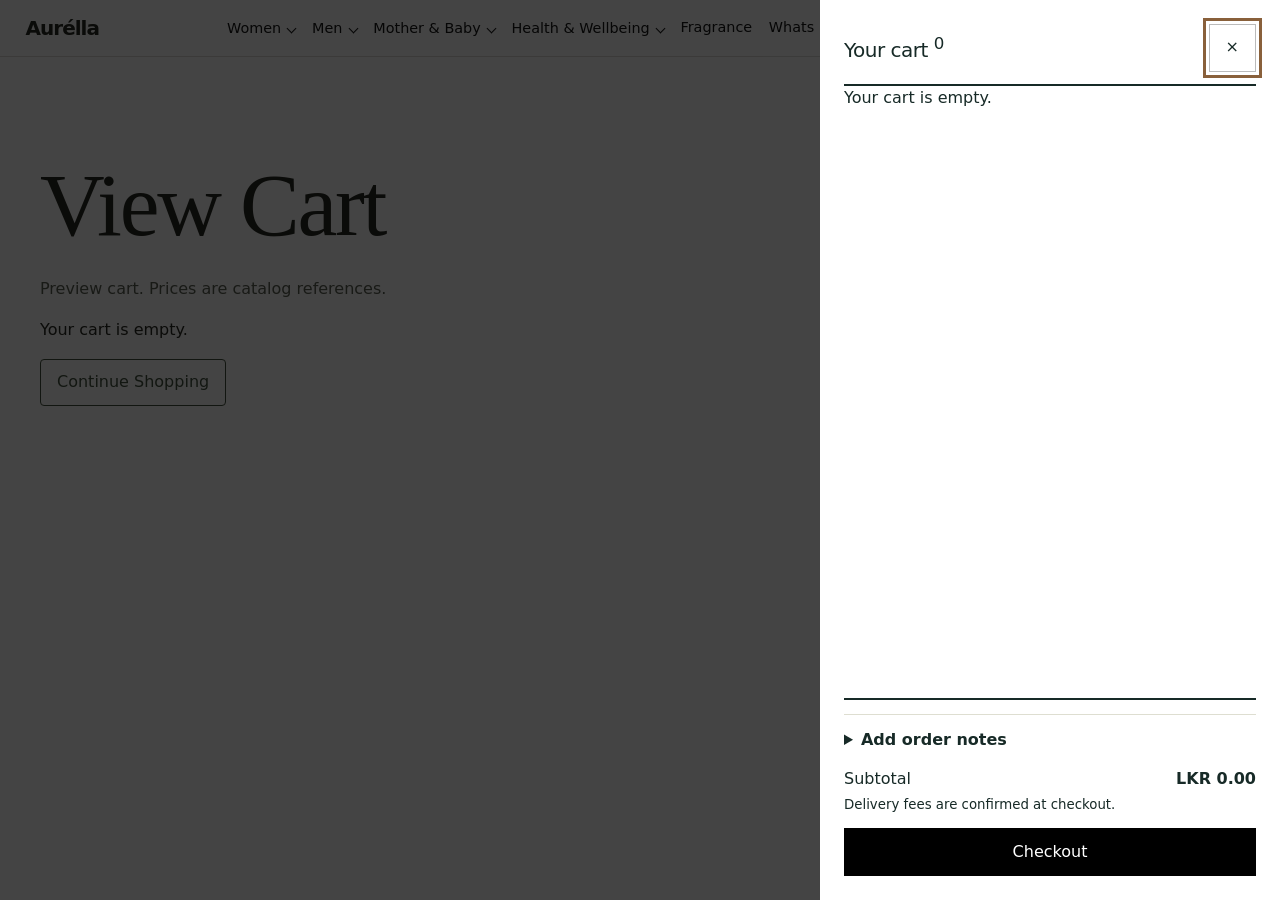
<file: Aurella-cart.html>
<!doctype html><html lang="en"><meta charset="utf-8"><meta name="color-scheme" content="only light"><style>html{color-scheme:only light;background:#fff}body{background:#fff}</style><meta name="viewport" content="width=device-width,initial-scale=1"><title>View Cart | Aurélla</title><style>:root{--bg:#fff;--paper:#fffdf8;--ink:#272820;--muted:#5b6053;--line:#deded1;--accent:#445440;--soft:#e4e9dd;font:16px/1.55 system-ui,sans-serif;color:var(--ink);background:var(--bg)}*{box-sizing:border-box}body{margin:0}a{color:inherit}button,input,select,textarea{font:inherit}button,.button{border:1px solid var(--accent);padding:.65rem 1rem;min-height:44px;border-radius:4px;background:var(--accent);color:white;cursor:pointer;text-decoration:none;display:inline-flex;align-items:center;justify-content:center}button.secondary,.button.secondary{background:transparent;color:var(--accent)}button:disabled{opacity:.5;cursor:default}a:focus-visible,button:focus-visible,input:focus-visible,textarea:focus-visible,select:focus-visible,summary:focus-visible{outline:3px solid #89603b;outline-offset:3px}h1,h2,.logo{font-family:Georgia,serif;font-weight:400;line-height:1.1;letter-spacing:-.025em}h1{font-size:clamp(2.7rem,7vw,6rem);margin:.25em 0}h2{font-size:clamp(1.8rem,4vw,3rem);margin:0 0 .5em}h3{margin:.45rem 0}.shell{width:min(1200px,calc(100% - 2rem));margin-inline:auto}.section{padding-block:clamp(2rem,6vw,5rem)}.eyebrow{font-size:.75rem;letter-spacing:.14em;text-transform:uppercase;font-weight:650}.muted{color:var(--muted)}header,footer{background:var(--paper);border-block:1px solid var(--line)}.bar{display:flex;align-items:center;justify-content:space-between;gap:1rem;min-height:72px;flex-wrap:wrap;padding-block:.6rem}.logo{font-size:2rem;text-decoration:none}.links,.row,.chips{display:flex;align-items:center;gap:.65rem;flex-wrap:wrap}.links a{padding:.45rem .2rem}.hero{background:linear-gradient(105deg,#e4e9dd,#f1eee3);padding:clamp(1.6rem,6vw,6rem);min-height:440px;display:grid;align-content:center}.hero p{max-width:34rem}.hero .button{justify-self:start}.grid{display:grid;grid-template-columns:repeat(auto-fit,minmax(min(100%,215px),1fr));gap:1rem}.card,.panel{background:var(--paper);border:1px solid var(--line);border-radius:6px;overflow:hidden}.card{display:flex;flex-direction:column}.card-body,.panel{padding:1rem}.card-body .button{margin-top:.65rem}.card a{text-decoration:none}.photo{display:grid;place-items:center;background:var(--soft);aspect-ratio:1;overflow:hidden;color:var(--accent)}.photo img{display:block;width:100%;height:100%;object-fit:contain}.browse{border-block:1px solid var(--line)}.browse h3{font-family:Georgia,serif;font-size:1.35rem;font-weight:400}.chip{border:1px solid var(--line);border-radius:99px;padding:.45rem .8rem;background:var(--paper);color:var(--ink);text-decoration:none;font-size:.9rem;min-height:44px}.split{display:grid;grid-template-columns:1fr 1fr;gap:clamp(1rem,5vw,4rem)}.stack{display:grid;gap:.8rem;align-content:start}.shop-head{display:flex;gap:.8rem;flex-wrap:wrap;align-items:end;justify-content:space-between}.shop-head form{flex:1;max-width:32rem}.form-grid{display:grid;grid-template-columns:repeat(auto-fit,minmax(min(100%,180px),1fr));gap:.8rem}label{display:grid;gap:.25rem;font-weight:550}input:not([type=checkbox]),textarea,select{width:100%;min-height:44px;padding:.55rem .65rem;border:1px solid #848779;background:var(--paper);border-radius:4px;color:var(--ink)}textarea{resize:vertical;min-height:100px}.check{display:flex;align-items:center;gap:.5rem}.check input{width:20px;height:20px}.error{color:#982c23;font-weight:600}.success{color:#315a34}.price{font-weight:650}.skip{position:fixed;top:-100px}.skip:focus{top:0;z-index:4;background:white;padding:1rem}details{padding:.85rem 0;border-top:1px solid var(--line)}summary{cursor:pointer;font-weight:600}dialog{border:1px solid var(--line);background:var(--bg);color:var(--ink);width:min(96vw,670px);max-height:92dvh;padding:1.2rem}dialog::backdrop{background:#25282185}#notice:not(:empty){position:fixed;z-index:3;bottom:1rem;right:1rem;background:var(--accent);color:white;padding:.8rem 1rem;max-width:calc(100% - 2rem);border-radius:4px}.rule{border-top:1px solid var(--line);padding-top:.85rem}.thumb{width:68px;height:68px;object-fit:contain;background:var(--soft)}.swatch{display:inline-block;width:20px;height:20px;border:1px solid #555;border-radius:50%;vertical-align:middle}.small{font-size:.9rem}.prose{white-space:pre-wrap}.spaced{justify-content:space-between}footer{padding:1.5rem 0}footer p{margin:.2rem 0}@media(max-width:640px){.split{grid-template-columns:1fr}.hero{min-height:340px}.bar{gap:.55rem}.bar .links{gap:.5rem}.catalog{grid-template-columns:repeat(2,minmax(0,1fr));gap:.55rem}.card-body{padding:.65rem}.catalog .button{width:100%;font-size:.85rem}.row{gap:.4rem}}
 .preview-title{font-size:clamp(2.5rem,6vw,4.7rem)}.catalog{grid-template-columns:repeat(4,minmax(0,1fr))}.photo img{object-fit:contain}.eyebrow{margin:0}@media(max-width:800px){.catalog{grid-template-columns:repeat(2,minmax(0,1fr))}}
/* Catalog card layout */
.catalog{grid-template-columns:repeat(4,minmax(0,1fr));gap:2rem clamp(1rem,2.15vw,2.25rem);margin-top:1.75rem}
.catalog .card{background:#fff;border:1px solid #e5e5e5;border-radius:0;text-align:left;min-width:0}
.catalog .photo{background:#f6f6f6;border-radius:0}
.catalog .photo img{object-fit:contain;mix-blend-mode:multiply}
.catalog .card-body{display:flex;flex-direction:column;flex:1;padding:1.35rem .8rem .8rem}
.catalog .eyebrow{font-size:.68rem;letter-spacing:.035em;color:#626262}
.catalog h3{font:500 .92rem/1.45 system-ui,sans-serif;letter-spacing:normal;text-transform:none;margin:.3rem 0 .9rem;overflow-wrap:anywhere;min-height:2.9em}
.catalog .card-meta{display:flex;align-items:baseline;justify-content:space-between;gap:.65rem;border-top:1px solid #dedbd8;padding-top:.7rem;margin-top:auto}
.catalog .price{font-size:.88rem;font-weight:700;color:#191919;margin:0}
.catalog .card-size{color:#4c4c4c;font-size:.76rem;text-align:right}
.catalog .button.secondary{border:1px solid #dedbd8;border-radius:0;width:100%;padding:.45rem .35rem;color:#242424;text-decoration:none;font-size:.8rem;margin-top:.65rem}
.catalog .button.secondary:hover{background:#f6f6f6}
@media(max-width:760px){.catalog{grid-template-columns:repeat(2,minmax(0,1fr));gap:1.25rem .8rem}.catalog .card-body{padding:.8rem .55rem .55rem}}

.store-nav{background:#fff;border-top:0;border-bottom:1px solid #dedbd8}
.store-nav .nav-inner{width:100%;padding:0 clamp(1rem,2vw,2rem);min-height:56px;display:grid;grid-template-columns:1fr auto 1fr;align-items:center;gap:1rem}
.store-nav .logo{font:700 1.25rem/1 system-ui,sans-serif;letter-spacing:-.05em;justify-self:start}
.store-nav .nav-links{display:flex;align-items:center;gap:clamp(.85rem,2.5vw,2.3rem);white-space:nowrap}
.store-nav .nav-links a{color:#151515;text-decoration:none;font-size:.9rem;line-height:1.2;padding:.5rem 0}
.store-nav .nav-links a:hover{text-decoration:underline;text-underline-offset:3px}
.store-nav .nav-links .nav-action{border:1px solid #1d1d1d;border-radius:999px;padding:.48rem .85rem}
@media(max-width:800px){.store-nav .nav-inner{grid-template-columns:1fr;gap:.15rem;padding-block:.65rem}.store-nav .nav-links{max-width:100%;overflow-x:auto;gap:1.2rem;padding:.15rem 0}}
.home-hero{display:grid;grid-template-columns:1fr 1fr;min-height:clamp(320px,43vw,540px);background:#f1f1ef}
.home-hero-copy{display:grid;align-content:center;justify-items:start;padding:clamp(1.5rem,6vw,7rem)}
.home-hero h1{font:600 clamp(2.5rem,5vw,5rem)/1.02 system-ui,sans-serif;letter-spacing:-.065em}
.home-hero-art{display:grid;place-items:center;min-width:0;background:#ececea;overflow:hidden}
.home-hero-art:empty{display:none}
.home-hero:has(.home-hero-art:empty){grid-template-columns:1fr}
.home-hero-art img{width:100%;height:100%;max-height:540px;object-fit:contain;mix-blend-mode:multiply}
.home-heading{display:flex;align-items:baseline;justify-content:space-between;gap:1rem}
.home-heading h2,.home-categories h2,.catalog-heading{font:600 clamp(1.5rem,3vw,2rem)/1.15 system-ui,sans-serif;letter-spacing:-.035em}
.home-categories{background:#f6f6f5}
.home-tiles{display:grid;grid-template-columns:repeat(4,1fr);gap:1rem}
.home-tiles a{background:white;border:1px solid #dedbd8;padding:1.4rem .9rem;text-decoration:none}
.home-tiles a:hover{text-decoration:underline}
@media(max-width:650px){.home-hero{grid-template-columns:1fr}.home-hero-art img{max-height:250px}.home-tiles{grid-template-columns:repeat(2,1fr)}}
.skin-browse{background:#fff}
.skin-browse h2{text-align:center;font:500 clamp(1.55rem,3vw,2.4rem)/1.2 system-ui,sans-serif;letter-spacing:-.035em;margin:0 0 clamp(1.3rem,3vw,2.6rem)}
.skin-slider{position:relative}
.skin-track{display:grid;grid-auto-flow:column;grid-auto-columns:calc((100% - 3rem)/5);gap:.75rem;overflow-x:auto;scroll-snap-type:x mandatory;scrollbar-width:none;padding:4px;scroll-padding-inline:4px}
.skin-track::-webkit-scrollbar{display:none}
.skin-tile{display:grid;gap:.85rem;text-align:center;color:var(--ink);text-decoration:none;scroll-snap-align:start;min-width:0}
.skin-tile img{display:block;width:100%;aspect-ratio:2/3;object-fit:cover;border-radius:8px;background:#f6f6f6}
.skin-tile:hover span{text-decoration:underline;text-underline-offset:4px}
.skin-slider .skin-arrow{position:absolute;top:43%;width:44px;height:44px;padding:0;border:1px solid #d6ccc4;border-radius:0;background:#fff;color:var(--ink);font-size:1.5rem}
.skin-prev{left:4px}.skin-next{right:4px}
@media(max-width:850px){.skin-track{grid-auto-columns:calc((100% - 1.5rem)/3)}}
@media(max-width:520px){.skin-track{grid-auto-columns:calc((100% - .75rem)/2)}.skin-tile{font-size:.9rem}}
.catalog-controls{display:flex;gap:12px;flex-wrap:wrap;margin:1rem 0}
.catalog-control{position:relative;padding:0;border:0}
.catalog-control summary{display:flex;min-height:35px;min-width:99px;align-items:center;justify-content:space-between;gap:.8rem;padding:0 16px;border:1px solid #818181;background:#fff;color:#171717;font:500 .8rem system-ui,sans-serif;list-style:none}
.catalog-control summary::-webkit-details-marker{display:none}
.catalog-control summary::after{content:'';width:6px;height:6px;border-right:1px solid #777;border-bottom:1px solid #777;transform:rotate(45deg) translateY(-2px)}
.catalog-control[open] summary::after{transform:rotate(225deg)}
.catalog-control-panel{position:absolute;z-index:2;top:calc(100% + 6px);left:0;width:min(310px,calc(100vw - 2rem));border:1px solid #dedbd8;background:white;padding:12px;box-shadow:0 4px 12px #0001}
#catalog-sort .catalog-control-panel{width:170px}
.catalog-controls{align-items:center;--control-height:44px}.catalog-controls .catalog-control summary,.catalog-controls input#search[type=search]{box-sizing:border-box;height:var(--control-height);min-height:var(--control-height);font:500 .85rem system-ui,sans-serif;border:1px solid #818181}
.catalog-controls #search{width:min(100%,300px);min-height:35px;border-radius:0;background:#fff;font-size:.85rem}
#catalog-sort .catalog-control-panel{width:min(255px,calc(100vw - 8.5rem));padding:14px 16px}
#catalog-sort label,.facet-options label{display:flex;align-items:center;gap:.65rem;font-size:.84rem;font-weight:400;padding:.3rem 0}
#catalog-sort label:has(:disabled){color:#777}
#catalog-sort input,.facet-options input{margin:0;accent-color:#222}
#filter-panel:not([hidden]){display:grid;grid-template-columns:repeat(4,minmax(0,1fr));gap:1.5rem;border-block:1px solid #dedbd8;padding:1.45rem 0}
#filter-panel fieldset{border:0;padding:0;margin:0;min-width:0}
#filter-panel legend{font-weight:550;margin-bottom:.7rem}
.facet-more{padding:0;border:0;margin-top:.4rem}
.facet-more summary{font-size:.82rem;text-decoration:underline;text-underline-offset:3px}
@media(max-width:650px){#filter-panel:not([hidden]){grid-template-columns:repeat(2,minmax(0,1fr))}}
@media(min-width:1440px){#catalog-section{width:min(1840px,calc(100% - 4rem))}#grid.catalog{grid-template-columns:repeat(5,minmax(0,1fr))}}@media(min-width:1700px){#grid.catalog{grid-template-columns:repeat(6,minmax(0,1fr))}}

#catalog-sort .catalog-control-panel{width:min(255px,calc(100vw - 2rem));padding:18px 24px;border:0;border-top:1px solid #dedbd8;box-shadow:0 4px 12px #0001}
#catalog-sort .catalog-control-panel label{display:flex;align-items:center;gap:16px;min-height:29px;padding:0;font:400 .8rem/1.25 system-ui,sans-serif;white-space:nowrap}
#catalog-sort .catalog-control-panel input[type=radio]{appearance:auto;flex:0 0 14px;width:14px;height:14px;min-height:0;padding:0;margin:0}
@media(max-width:650px){#catalog-sort .catalog-control-panel{left:auto;right:0;width:210px}}
</style><style>.store-nav .nav-inner{display:flex;justify-content:space-between;flex-wrap:wrap}.store-nav .nav-links{gap:clamp(.6rem,1.3vw,1.6rem)}.nav-tools{display:flex;gap:.65rem;align-items:center;flex-wrap:wrap}.nav-tools a{font-size:.85rem;text-decoration:none}.nav-tools a:hover{text-decoration:underline}.nav-tools .nav-action{border:1px solid;padding:.35rem .75rem;border-radius:999px}.preview-cart-row{display:flex;align-items:center;justify-content:space-between;gap:1rem;border-bottom:1px solid #ddd;padding:1rem 0}@media(max-width:850px){.store-nav .nav-links{order:3;width:100%}}</style><header class="store-nav"><div class="nav-inner"><a class="logo" href="Aurella-preview.html">Aurélla</a><nav class="nav-links" id="main-navigation" aria-label="Main"><button class="department-trigger" type="button" aria-expanded="false" aria-controls="department-panel-0">Women</button><button class="department-trigger" type="button" aria-expanded="false" aria-controls="department-panel-1">Men</button><button class="department-trigger" type="button" aria-expanded="false" aria-controls="department-panel-2">Mother &amp; Baby</button><button class="department-trigger" type="button" aria-expanded="false" aria-controls="department-panel-3">Health &amp; Wellbeing</button><a href="Aurella-shop.html?q=fragrance">Fragrance</a><a href="Aurella-shop.html?view=new">Whats new</a><a href="Aurella-shop.html?view=brands">Brands</a><a href="Aurella-shop.html?view=sale">On Sale</a><a class="mobile-account" href="Aurella-profile.html">Profile</a></nav><div class="nav-tools"><a href="Aurella-shop.html#search" aria-label="Search" title="Search"><svg width="21" height="21" viewBox="0 0 24 24" fill="none" stroke="currentColor" stroke-width="1.55" stroke-linecap="round" stroke-linejoin="round" aria-hidden="true"><circle cx="10.8" cy="10.8" r="6.3"/><path d="m15.4 15.4 4.6 4.6"/></svg></a><a href="Aurella-profile.html" aria-label="Profile" title="Profile"><svg width="21" height="21" viewBox="0 0 24 24" fill="none" stroke="currentColor" stroke-width="1.55" stroke-linecap="round" stroke-linejoin="round" aria-hidden="true"><circle cx="12" cy="8" r="3.4"/><path d="M5 20v-1.4a7 7 0 0 1 14 0V20"/></svg></a><a class="nav-action" href="Aurella-cart.html" aria-label="View Cart" title="View Cart"><svg width="21" height="21" viewBox="0 0 24 24" fill="none" stroke="currentColor" stroke-width="1.55" stroke-linecap="round" stroke-linejoin="round" aria-hidden="true"><path d="M5 8h14l1 13H4L5 8Z"/><path d="M9 9V6a3 3 0 0 1 6 0v3"/></svg><span id="preview-cart-count">0</span></a><button class="mobile-menu-toggle" type="button" aria-label="Open menu" aria-expanded="false" aria-controls="main-navigation">☰</button></div></div><div class="department-panel" id="department-panel-0" hidden><div class="mega-inner women-menu"><div class="women-column"><section><h2>Makeup</h2><a href="Aurella-shop.html?q=foundation">Foundation</a><a href="Aurella-shop.html?q=concealer">Concealer</a><a href="Aurella-shop.html?q=powder">Compact Powder / Loose Powder</a><a href="Aurella-shop.html?q=eyeshadow">Eyeshadows</a><a href="Aurella-shop.html?q=eyeliner">Eye Liner</a><a href="Aurella-shop.html?q=mascara">Mascara</a><a href="Aurella-shop.html?q=lip%20glos">Lip Gloss</a><a href="Aurella-shop.html?q=lipstick">Lipsticks</a><a href="Aurella-shop.html?q=lip%20balm">Lip Balm</a><a href="Aurella-shop.html?q=blusher">Blushers</a><a href="Aurella-shop.html?q=makeup%20remover">Makeup Removers</a><a href="Aurella-shop.html?q=tools%20%26%20accessorie">Tools &amp; Accessories</a><a href="Aurella-shop.html?q=vegan">Vegan</a></section><section><h2>Face</h2><a href="Aurella-shop.html?q=face%20serum">Face Serum</a><a href="Aurella-shop.html?q=foundation">Foundations</a><a href="Aurella-shop.html?q=powder">Powders</a><a href="Aurella-shop.html?q=concealer">Concealers</a><a href="Aurella-shop.html?q=blusher">Blushers</a><a href="Aurella-shop.html?q=primer">Primers</a><a href="Aurella-shop.html?q=bb%20cream">BB Creams</a><a href="Aurella-shop.html?q=hyperpigmentation">Hyperpigmentation</a></section></div><div class="women-column"><section><h2>Lips</h2><a href="Aurella-shop.html?q=lip%20balm">Lip Balm</a><a href="Aurella-shop.html?q=lipstick">Lipsticks</a><a href="Aurella-shop.html?q=lip%20glos">Lip Gloss</a><a href="Aurella-shop.html?q=lip%20liner">Lip Liners</a></section><section><h2>Eyes</h2><a href="Aurella-shop.html?q=mascara">Mascara</a><a href="Aurella-shop.html?q=eyeshadow">Eyeshadows</a><a href="Aurella-shop.html?q=eyeliner">Eyeliners &amp; Pencils</a><a href="Aurella-shop.html?q=eyeshadow%20palette">Eyeshadow palettes</a><a href="Aurella-shop.html?q=eye%20makeup%20remover">Eye makeup remover</a><a href="Aurella-shop.html?q=eye%20accessorie">Eye accessories</a></section><section><h2>Nails</h2><a href="Aurella-shop.html?q=nail%20polish">Nail polish</a><a href="Aurella-shop.html?q=top%20%26%20base%20coat">Top &amp; base coats</a><a href="Aurella-shop.html?q=effects%20%26%20nail%20art">Effects &amp; nail art</a><a href="Aurella-shop.html?q=nail%20care%20%26%20treatment">Nail care &amp; treatment</a><a href="Aurella-shop.html?q=nail%20polish%20remover">Nail polish removers</a><a href="Aurella-shop.html?q=nail%20accessorie">Nail accessories</a></section></div><div class="women-column"><section><h2>Skin</h2><a href="Aurella-shop.html?q=face%20care">Face Care</a><a href="Aurella-shop.html?q=lip%20care">Lip Care</a><a href="Aurella-shop.html?q=eye%20care">Eye Care</a><a href="Aurella-shop.html?q=body%20care">Body Care</a><a href="Aurella-shop.html?q=hand%20care">Hand Care</a></section><section><h2>Women Toiletries</h2><a href="Aurella-shop.html?q=body%20wash">Bath &amp; Shower</a><a href="Aurella-shop.html?q=hand%20wash">Hand Wash &amp; Gel</a><a href="Aurella-shop.html?q=soap">Soap</a><a href="Aurella-shop.html?q=bath%20salt">Bath Salts</a><a href="Aurella-shop.html?q=bathing%20accessorie">Bathing Accessories</a><a href="Aurella-shop.html?q=deodorant">Deodorant</a><a href="Aurella-shop.html?q=body%20sprays%20%26%20mist">Body Sprays &amp; Mist</a><a href="Aurella-shop.html?q=dental">Dental</a><a href="Aurella-shop.html?q=hair%20removal">Female Hair Removal</a></section></div><div class="women-column"><section><h2>Hair</h2><a href="Aurella-shop.html?q=shampoo">Shampoo</a><a href="Aurella-shop.html?q=conditioner">Conditioner</a><a href="Aurella-shop.html?q=dry%20shampoo">Dry Shampoo</a><a href="Aurella-shop.html?q=treatments%20%26%20oil">Treatments &amp; Oils</a><a href="Aurella-shop.html?q=hair%20styling">Hair Styling</a><a href="Aurella-shop.html?q=hair%20colour">Hair Colour</a><a href="Aurella-shop.html?q=accessorie">Accessories</a></section><section><h2>Sun &amp; Tan</h2><a href="Aurella-shop.html?q=spf">Sun Care</a><a href="Aurella-shop.html?q=tanning">Tanning</a></section><section><h2><a href="Aurella-shop.html?q=fragrance">Fragrance</a></h2></section></div></div></div><div class="department-panel" id="department-panel-1" hidden><div class="mega-inner women-menu men-menu"><div class="women-column"><section><h2>Men Skin Care</h2><a href="Aurella-shop.html?q=men%20moistur">Men Moisturisers</a><a href="Aurella-shop.html?q=men%20face%20wash">Men Face Wash &amp; Scrub</a><a href="Aurella-shop.html?q=men%20scrub">Men Wash &amp; Exfoliators</a><a href="Aurella-shop.html?q=men%20body">Men Body Care</a><a href="Aurella-shop.html?q=men%20vegan">Men Vegan</a></section></div><div class="women-column"><section><h2>Men Toiletries</h2><a href="Aurella-shop.html?q=men%20shower">Men Bath &amp; Shower</a><a href="Aurella-shop.html?q=men%20hand%20wash">Men Hand Wash &amp; Gel</a><a href="Aurella-shop.html?q=men%20deodorant">Men Deodorant</a><a href="Aurella-shop.html?q=men%20body%20spray">Men Body Sprays &amp; Mist</a><a href="Aurella-shop.html?q=men%20dental">Men Dental</a><a href="Aurella-shop.html?q=men%20shaving">Men Shaving</a><a href="Aurella-shop.html?q=men%20travel">Men Travel</a></section><section><h2>Men Hair</h2><a href="Aurella-shop.html?q=men%20shampoo">Men Shampoo &amp; Conditioner</a><a href="Aurella-shop.html?q=men%20styling">Men Hair Styling</a><a href="Aurella-shop.html?q=men%20hair%20oil">Men Hair Treatments &amp; Oils</a></section></div><div class="women-column"><section><h2>Sun &amp; Tan</h2><a href="Aurella-shop.html?q=spf">Sun Care</a><a href="Aurella-shop.html?q=tanning">Tanning</a></section><section class="men-direct"><h2><a href="Aurella-shop.html?q=beard">Men Beard Care</a></h2></section><section class="men-direct"><h2><a href="Aurella-shop.html?q=men%20fragrance">Men Fragrance</a></h2></section></div></div></div><div class="department-panel" id="department-panel-2" hidden><div class="mega-inner women-menu mother-menu"><div class="women-column"><section><h2><a href="Aurella-shop.html?q=stretch+mark">Mother</a></h2></section></div><div class="women-column"><section><h2>Babies and Kids</h2><a href="Aurella-shop.html?q=baby+wipes">Baby Wipes</a><a href="Aurella-shop.html?q=baby+lotion">Kids Oil and Lotion</a><a href="Aurella-shop.html?q=baby+wash">Kids Bath and Shower</a></section></div></div></div><div class="department-panel" id="department-panel-3" hidden><div class="wellness-menu"><section><h2><a href="Aurella-shop.html?q=men">Men Health</a></h2><h2><a href="Aurella-shop.html?q=women">Women Health</a></h2></section><section><h2>Sexual Wellness</h2><a href="Aurella-shop.html?q=condom">Condoms &amp; Lubes</a></section><div class="wellness-feature"><div><h2>Explore Sexual Wellness</h2><a href="Aurella-shop.html?q=condom">Discover</a></div></div></div></div></header><main class="shell section"><h1>View Cart</h1><p class="muted">Preview cart. Prices are catalog references.</p><div id="cart-items"></div><p id="cart-total"></p><a class="button secondary" href="Aurella-shop.html">Continue Shopping</a></main><style>.nav-tools{gap:.2rem}.nav-tools a,.nav-tools .nav-action{position:relative;display:grid;place-items:center;width:44px;height:44px;padding:0;border:0;border-radius:50%}.nav-tools a:hover{background:#f4f4f4}.nav-tools #preview-cart-count{position:absolute;top:2px;right:0;min-width:16px;height:16px;padding-inline:3px;border-radius:999px;background:#292929;color:white;font-size:10px;line-height:16px;text-align:center}</style><style>.store-nav .nav-links{flex-wrap:wrap;overflow:visible}.department-nav{position:relative;border:0;padding:0}.department-nav summary{list-style:none;font-size:.9rem;font-weight:400;padding:.5rem 0;display:flex;align-items:center;gap:.45rem}.department-nav summary::-webkit-details-marker{display:none}.department-nav summary:after{content:"";width:6px;height:6px;border:solid currentColor;border-width:0 1px 1px 0;transform:rotate(45deg)}.department-nav[open] div{position:absolute;z-index:8;min-width:145px;background:#fff;border:1px solid #ddd;padding:.45rem .75rem}.department-nav div a{display:block}</style><style>.store-nav{position:relative;z-index:10}.store-nav .department-nav{position:static}.department-nav[open]>summary{box-shadow:0 2px #343434}.store-nav .department-nav[open]>.mega-menu{position:absolute;inset:auto 0 auto;top:100%;min-width:0;padding:0;border:0;border-block:1px solid #e6e6e6;background:#fff;box-shadow:0 8px 18px #0001;max-height:75vh;overflow:auto}.mega-inner{width:min(1440px,calc(100% - 3rem));margin:auto;padding:2.5rem 0 3rem;display:grid;grid-template-columns:repeat(3,minmax(0,1fr)) minmax(165px,255px);gap:clamp(1rem,4vw,4rem);white-space:normal}.mega-inner h2{font:500 .95rem system-ui,sans-serif;letter-spacing:0;margin:0 0 .6rem}.store-nav .mega-inner section a{font-size:.85rem;padding:.32rem 0;color:#4d4d55}.store-nav .mega-inner .mega-product{display:grid;gap:.45rem;background:#f7f7f7;border-radius:10px;padding:1rem;align-self:start}.mega-product img{width:100%;aspect-ratio:1;object-fit:contain;mix-blend-mode:multiply}.mega-product small{color:#666}.mega-product strong{font-weight:500}@media(max-width:700px){.mega-inner{grid-template-columns:repeat(2,minmax(0,1fr));gap:1.2rem;padding:1.25rem 0}}</style><style>.mega-inner.women-menu{grid-template-columns:repeat(4,minmax(0,1fr));gap:0;padding-block:1.5rem}.women-column{padding-inline:1.4rem;border-inline-start:1px solid #d3d8d6}.women-column:first-child{border:0}.women-column section+section{margin-top:2.5rem}.store-nav .women-column h2{font-size:1rem;color:#203c36;margin-bottom:.35rem}.store-nav .women-column section a{color:#536963}.store-nav .women-column h2 a{font-size:inherit;color:inherit;padding:0}@media(max-width:720px){.mega-inner.women-menu{grid-template-columns:repeat(2,minmax(0,1fr));row-gap:2rem}.women-column:nth-child(odd){border:0}.women-column{padding-inline:.65rem}}</style><style>.mega-inner.men-menu{grid-template-columns:repeat(3,minmax(0,1fr))}.men-menu .men-direct+.men-direct{margin-top:.75rem}@media(max-width:640px){.mega-inner.men-menu{grid-template-columns:1fr}.men-menu .women-column{border:0}.men-menu .women-column+.women-column{border-top:1px solid #d3d8d6;padding-top:1rem}}</style><style>.store-nav .department-nav:has(.mother-menu){position:relative}.store-nav .department-nav[open]>.mega-menu:has(.mother-menu){inset:auto auto auto 0;top:100%;width:min(440px,calc(100vw - 2rem));border:1px solid #d3d8d6}.mega-inner.mother-menu{width:100%;min-height:248px;grid-template-columns:repeat(2,minmax(0,1fr))}.mother-menu .women-column{padding-inline:1.4rem}@media(max-width:850px){.store-nav .department-nav:has(.mother-menu){position:static}.store-nav .department-nav[open]>.mega-menu:has(.mother-menu){left:1rem}.mother-menu .women-column{padding-inline:.8rem}}</style><style>.store-nav .department-nav[open]>.mega-menu:has(.wellness-menu){width:min(884px,calc(100% - 2rem));margin-inline:auto}.wellness-menu{display:grid;grid-template-columns:1fr 1fr 2fr;min-height:250px;white-space:normal}.wellness-menu section{margin:24px 0;padding:0 24px}.wellness-menu section+section{border-left:1px solid #d3d8d6}.wellness-menu h2{font:500 1rem system-ui,sans-serif;color:#203c36;margin:0 0 .55rem}.store-nav .wellness-menu section a{color:#536963;padding:.25rem 0}.wellness-feature{position:relative;display:grid;align-items:end;min-height:190px;background:#324741;color:white;overflow:hidden}.wellness-feature img{position:absolute;inset:0;width:100%;height:100%;object-fit:contain;opacity:.4}.wellness-feature>div{position:relative;padding:1.75rem}.wellness-feature h2{color:white;font-size:1.4rem}.store-nav .wellness-feature a{display:inline-block;border:1px solid white;color:white;padding:.45rem .75rem}@media(max-width:650px){.wellness-menu{grid-template-columns:1fr 1fr}.wellness-menu section{padding-inline:.8rem}.wellness-feature{grid-column:1/-1}}</style><style>.store-nav .department-trigger{background:#fff;color:#151515;border:0;border-radius:0;padding:.5rem 0;font-size:.9rem;gap:.45rem}.department-trigger::after{content:"";width:6px;height:6px;border:solid currentColor;border-width:0 1px 1px 0;transform:rotate(45deg)}.department-trigger[aria-expanded=true]{box-shadow:0 2px #343434}.department-panel{position:absolute;top:100%;left:0;right:0;z-index:20;background:#fff;border-block:1px solid #ddd;box-shadow:0 8px 18px #0001;max-height:70vh;overflow:auto}.department-panel[hidden]{display:none}.department-panel:has(.mother-menu){width:min(440px,calc(100% - 2rem));margin-inline:auto}.department-panel:has(.wellness-menu){width:min(884px,calc(100% - 2rem));margin-inline:auto}.store-nav .department-panel section a{display:block}</style><style>.mobile-menu-toggle{display:none}@media(max-width:850px){
.store-nav .nav-inner{display:grid;grid-template-columns:1fr auto;gap:0;padding:0 1rem}
.store-nav .nav-tools{grid-column:2;grid-row:1;flex-wrap:nowrap}.nav-tools a[aria-label=Profile]{display:none}
.store-nav .mobile-menu-toggle{display:grid;place-items:center;width:44px;height:44px;padding:0;border:0;background:white;color:#182927;font-size:1.45rem}
.store-nav .nav-links{display:none;grid-column:1/-1;grid-row:2;max-width:none;width:100%;padding:1.5rem 0;gap:0;white-space:normal}
.store-nav.mobile-open .nav-links{display:flex;flex-direction:column;align-items:stretch}
.store-nav .nav-links>button,.store-nav .nav-links>a{display:flex;justify-content:space-between;align-items:center;text-align:left;min-height:53px;border-bottom:1px solid #9aa4a1;border-radius:0;font-size:.78rem;text-transform:uppercase;padding:.75rem .15rem;box-shadow:none}
.store-nav .nav-links>button::after{transform:rotate(-45deg);margin-right:.35rem}.store-nav .nav-links>button[aria-expanded=true]::after{transform:rotate(45deg)}
.store-nav .nav-links>.department-panel{position:static;width:100%;margin:0;max-height:none;box-shadow:none;border:0}.store-nav .nav-links>.department-panel .mega-inner{width:100%}
.store-nav .nav-links>.mobile-account{margin-top:1rem;text-transform:none;border:0}
}</style><style>@media(min-width:851px){.store-nav .nav-links>.mobile-account{display:none}}</style><style>#bag-drawer{position:fixed;inset:0 0 0 auto;margin:0;width:min(460px,100%);max-width:none;height:100dvh;max-height:none;border:0;background:white;padding:24px;color:#172a27}#bag-drawer[open]{display:flex;flex-direction:column}#bag-drawer::backdrop{background:#000b}.bag-head,.bag-total,.bag-actions{display:flex;align-items:center;justify-content:space-between;gap:12px}.bag-head{border-bottom:2px solid;padding-bottom:12px}.bag-head h2{font:500 1.25rem system-ui;margin:0}.bag-items{flex:1;overflow:auto}.bag-item{display:grid;grid-template-columns:90px 1fr;gap:16px;padding:22px 0;border-bottom:1px solid #ddd}.bag-item img{width:90px;height:90px;object-fit:contain}.bag-actions button,.bag-head button{background:white;color:#172a27;border:1px solid #bbb;border-radius:0}.bag-footer{border-top:2px solid;padding-top:14px}.bag-checkout{width:100%;background:#000;color:white;border-color:#000;border-radius:0;margin-top:12px}#bag-drawer textarea{width:100%}
html{scroll-padding-top:1rem}
.store-nav .nav-inner,.store-nav .nav-links,.form-pane,.summary,.card-body{min-width:0}
.store-nav .nav-links a,.bag-item,.product-layout h1,.item{overflow-wrap:anywhere}
#bag-drawer,#finder-drawer{height:100vh;height:100dvh}
#bag-drawer{padding:clamp(12px,4vw,24px)}
.bag-item>div{min-width:0}.bag-actions{flex-wrap:wrap;justify-content:flex-start}
.finder-launcher{right:calc(16px + env(safe-area-inset-right));bottom:calc(16px + env(safe-area-inset-bottom))}
@media(max-width:1100px){.store-nav .nav-inner{gap:.25rem 1rem}.store-nav .nav-links{flex-wrap:wrap}}
@media(max-width:850px){.store-nav.mobile-open{position:sticky;top:0;max-height:100dvh;overflow:auto;z-index:30}.store-nav .nav-inner{column-gap:.25rem}.store-nav .nav-links>.department-panel{max-height:none}.store-nav .nav-links>button,.store-nav .nav-links>a{min-height:48px}.skin-slider .skin-arrow{width:44px;height:44px}}
@media(min-width:761px) and (max-width:1024px){.catalog,#grid.catalog,#featured-grid.catalog,.collection-row .catalog{grid-template-columns:repeat(3,minmax(0,1fr))}}
@media(max-width:760px){.catalog,#grid.catalog,#featured-grid.catalog,.collection-row .catalog{grid-template-columns:repeat(2,minmax(0,1fr));gap:1rem .65rem}.catalog .card-meta{flex-wrap:wrap}.catalog h3{min-height:0}.home-heading{align-items:flex-start}}
@media(max-width:520px){.catalog-controls #search{width:100%}#catalog-sort .catalog-control-panel{left:0;right:auto;width:min(210px,calc(100vw - 135px))}#catalog-sort .catalog-control-panel label{white-space:normal;gap:8px}.bag-item{grid-template-columns:65px minmax(0,1fr);gap:10px}.bag-item img{width:65px;height:65px}.bag-footer{padding-bottom:env(safe-area-inset-bottom)}.item img{width:44px;height:44px}.item{gap:8px}.item strong{font-size:.85rem}.product-thumbs{gap:.35rem}}
@media(forced-colors:active){button,a:focus-visible{outline:1px solid ButtonText}}
</style><script>
const mobileNav=document.querySelector('.store-nav');
const mobileToggle=mobileNav.querySelector('.mobile-menu-toggle');
const mobileBreakpoint=matchMedia('(max-width:850px)');
function closeMobileMenu(){
 mobileNav.classList.remove('mobile-open');
 mobileToggle.setAttribute('aria-expanded','false');
 mobileToggle.setAttribute('aria-label','Open menu');
 mobileToggle.textContent='☰';
 setDepartment(null);
}
mobileToggle.onclick=()=>{
 if(mobileNav.classList.contains('mobile-open')){closeMobileMenu();return;}
 mobileNav.classList.add('mobile-open');
 mobileToggle.setAttribute('aria-expanded','true');
 mobileToggle.setAttribute('aria-label','Close menu');
 mobileToggle.textContent='×';
};
function placeDepartmentPanels(){
 closeMobileMenu();
 for(const trigger of departmentTriggers){
  const panel=document.getElementById(trigger.getAttribute('aria-controls'));
  if(mobileBreakpoint.matches)trigger.after(panel);else mobileNav.append(panel);
 }
}
mobileBreakpoint.addEventListener('change',placeDepartmentPanels);
queueMicrotask(placeDepartmentPanels);
document.addEventListener('keydown',event=>{
 if(event.key==='Escape'&&mobileNav.classList.contains('mobile-open')&&!event.defaultPrevented){closeMobileMenu();mobileToggle.focus();}
});

const departmentTriggers=[...document.querySelectorAll('.department-trigger')];
function setDepartment(active){
 for(const trigger of departmentTriggers){
  const expanded=trigger===active;
  trigger.setAttribute('aria-expanded',String(expanded));
  document.getElementById(trigger.getAttribute('aria-controls')).hidden=!expanded;
 }
}
for(const trigger of departmentTriggers)trigger.addEventListener('click',()=>setDepartment(trigger.getAttribute('aria-expanded')==='true'?null:trigger));
document.addEventListener('click',event=>{if(!event.target.closest('.department-trigger,.department-panel'))setDepartment(null);});
document.addEventListener('keydown',event=>{
 if(event.key!=='Escape')return;
 const active=departmentTriggers.find(trigger=>trigger.getAttribute('aria-expanded')==='true');
 if(active){setDepartment(null);active.focus();}
});

const cartKey='aurella-preview-cart';
function getCart(){try{return JSON.parse(localStorage.getItem(cartKey))||[];}catch{return [];}}
function setCart(items){localStorage.setItem(cartKey,JSON.stringify(items));updateCount();}
function updateCount(){const badge=document.querySelector('#preview-cart-count');const count=getCart().reduce((sum,p)=>sum+p.qty,0);badge.textContent=count;badge.parentElement.setAttribute('aria-label','View Cart ('+count+' items)');}
updateCount();
window.addEventListener('pageshow',updateCount);
window.addEventListener('storage',updateCount);
const format=new Intl.NumberFormat('en-LK',{style:'currency',currency:'LKR'});
const list=document.querySelector('#cart-items');
function renderCart(){
 const items=getCart();
 list.replaceChildren();
 if(!items.length)list.textContent='Your cart is empty.';
 for(const item of items){
  const row=document.createElement('div');row.className='preview-cart-row';
  const name=document.createElement('span');name.textContent=item.name+' × '+item.qty+' · '+format.format(item.referencePrice*item.qty);
  const remove=document.createElement('button');remove.className='secondary';remove.textContent='Remove';
  remove.onclick=()=>{setCart(getCart().filter(p=>p.sourceUrl!==item.sourceUrl));renderCart();};
  row.append(name,remove);list.append(row);
 }
 document.querySelector('#cart-total').textContent=items.length?'Subtotal '+format.format(items.reduce((n,p)=>n+p.qty*p.referencePrice,0)):'';
}
renderCart();
window.addEventListener('pageshow',renderCart);
const drawer=document.createElement('dialog');drawer.id='bag-drawer';drawer.setAttribute('aria-labelledby','bag-title');
drawer.innerHTML='<div class="bag-head"><h2 id="bag-title">Your cart <sup id="bag-count"></sup></h2><button type="button" aria-label="Close cart">×</button></div><div class="bag-items"></div><div class="bag-footer"><details><summary>Add order notes</summary><textarea aria-label="Order notes"></textarea></details><div class="bag-total"><span>Subtotal</span><strong></strong></div><small>Delivery fees are confirmed at checkout.</small><a class="button bag-checkout" href="Aurella-checkout.html">Checkout</a></div>';
document.body.append(drawer);
const bagMoney=new Intl.NumberFormat('en-LK',{style:'currency',currency:'LKR'});
const note=drawer.querySelector('textarea');
try{note.value=localStorage.getItem('aurella-order-note')||'';}catch{}
note.oninput=()=>localStorage.setItem('aurella-order-note',note.value);
function renderBag(){
 const rows=getCart();const list=drawer.querySelector('.bag-items');list.replaceChildren();
 drawer.querySelector('#bag-count').textContent=rows.reduce((n,p)=>n+p.qty,0);
 drawer.querySelector('.bag-total strong').textContent=bagMoney.format(rows.reduce((n,p)=>n+p.qty*p.referencePrice,0));
 drawer.querySelector('.bag-checkout').hidden=!rows.length;
 if(!rows.length)list.textContent='Your cart is empty.';
 for(const [i,p] of rows.entries()){
  const item=document.createElement('article');item.className='bag-item';
  const image=document.createElement(p.image?'img':'span');if(p.image){image.src=p.image;image.alt='';}
  const body=document.createElement('div');
  const title=document.createElement('div');title.textContent=p.name;
  const cost=document.createElement('p');cost.textContent=bagMoney.format(p.qty*p.referencePrice);
  const actions=document.createElement('div');actions.className='bag-actions';
  for(const [label,delta] of [['−',-1],['+',1],['Remove',0]]){
   const b=document.createElement('button');b.type='button';b.textContent=label;b.setAttribute('aria-label',delta<0?'Decrease quantity':delta>0?'Increase quantity':'Remove item');
   b.onclick=()=>{const next=getCart();if(delta===0||next[i].qty+delta<1)next.splice(i,1);else next[i].qty=Math.min(99,next[i].qty+delta);setCart(next);renderBag();};
   actions.append(b);if(delta<0)actions.append(String(p.qty));
  }
  body.append(title,cost,actions);item.append(image,body);list.append(item);
 }
}
function openBag(){renderBag();if(!drawer.open)drawer.showModal();}
drawer.querySelector('.bag-head button').onclick=()=>drawer.close();
drawer.onclick=e=>{if(e.target===drawer){const r=drawer.getBoundingClientRect();if(e.clientX<r.left)drawer.close();}};
document.querySelector('header a[href="Aurella-cart.html"]')?.addEventListener('click',e=>{e.preventDefault();openBag();});

openBag();drawer.addEventListener("close",renderCart);</script></html>
</file>
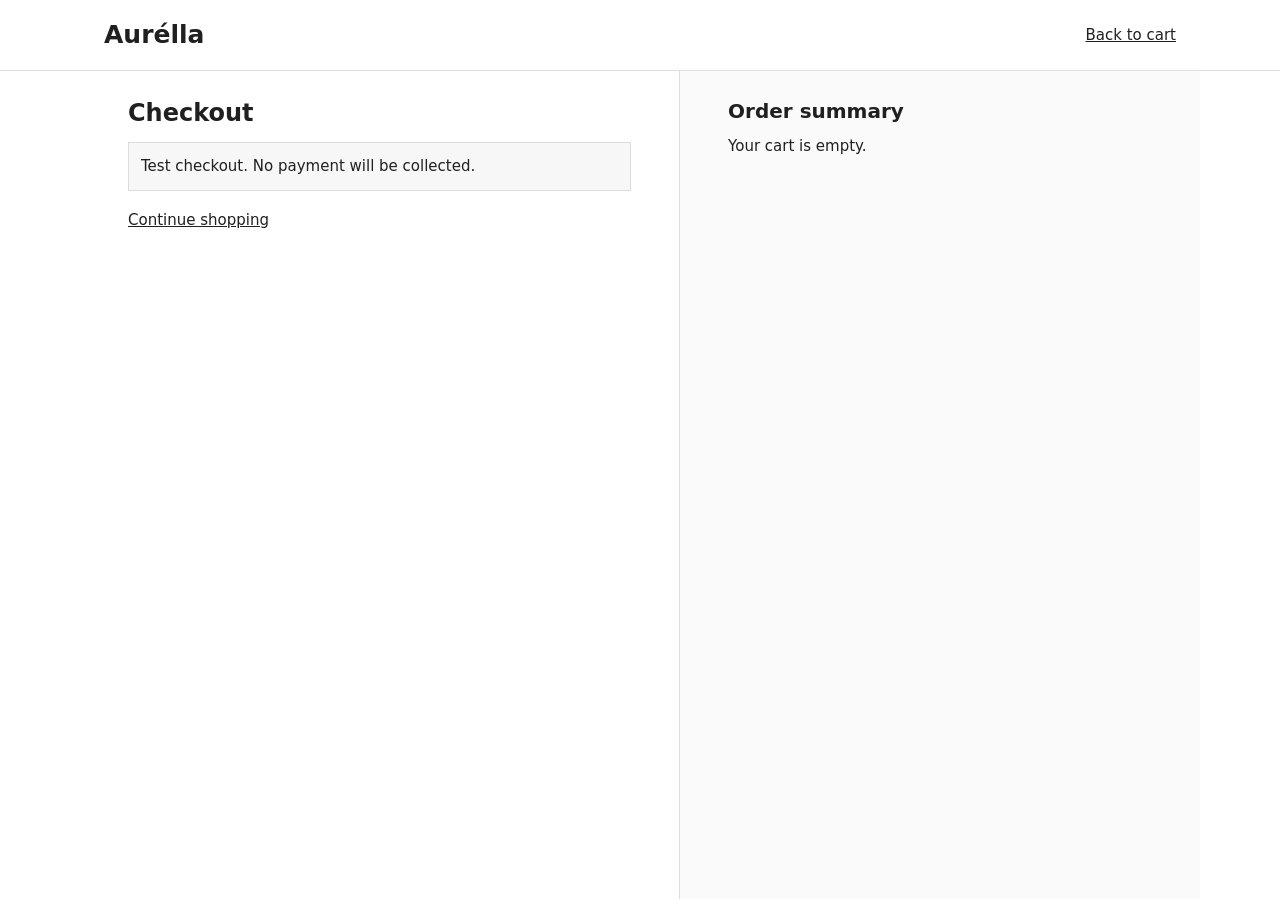
<file: Aurella-checkout.html>
<!doctype html>
<html lang="en">
<head><meta charset="utf-8"><meta name="viewport" content="width=device-width,initial-scale=1"><meta name="color-scheme" content="only light"><title>Checkout | Aurélla</title>
<style>
*{box-sizing:border-box}html{color-scheme:only light}body{margin:0;background:#fff;color:#202020;font:15px/1.5 system-ui,sans-serif}header{border-bottom:1px solid #dedede}header div{max-width:1120px;margin:auto;display:flex;align-items:center;justify-content:space-between;padding:16px 24px}.logo{font-size:25px;font-weight:700;text-decoration:none}a{color:inherit}.layout{display:grid;grid-template-columns:minmax(0,1.15fr) minmax(0,1fr);max-width:1120px;margin:auto}.form-pane,.summary{padding:28px clamp(18px,4vw,48px)}.summary{background:#fafafa;border-left:1px solid #ddd;min-height:calc(100vh - 72px)}h1,h2{margin:0 0 12px;line-height:1.2}h1{font-size:24px}h2{font-size:20px}section+section{margin-top:26px}label{display:grid;gap:4px;margin-bottom:12px;font-size:13px}input,select,button{font:inherit}input,select{width:100%;min-height:46px;border:1px solid #aaa;border-radius:5px;padding:10px;background:#fff;color:inherit}.pair{display:grid;grid-template-columns:1fr 1fr;gap:12px}.notice{padding:12px;border:1px solid #ddd;background:#f7f7f7;margin-bottom:18px}.pay{width:100%;min-height:48px;background:#181818;color:#fff;border:1px solid #181818;border-radius:5px;font-weight:650;cursor:pointer}.pay:disabled{opacity:.5;cursor:default}.item,.total{display:flex;align-items:center;justify-content:space-between;gap:12px}.item{margin-bottom:16px}.item img{width:56px;height:56px;object-fit:contain;background:white;border:1px solid #ddd;border-radius:6px}.item span{flex:1}.item strong{white-space:nowrap}.totals{border-top:1px solid #ddd;padding-top:12px}.total{margin:8px 0}.grand{font-size:19px;font-weight:650}.muted{color:#555;font-size:.88rem}:focus-visible{outline:2px solid #445440;outline-offset:2px}[hidden]{display:none!important}@media(max-width:700px){.layout{display:flex;flex-direction:column}.summary{order:-1;border:0;border-bottom:1px solid #ddd;min-height:0}.form-pane,.summary{padding:20px}.pair{grid-template-columns:1fr}}
.choices{border:1px solid #dadada;border-radius:13px;overflow:hidden}.choice{position:relative;display:flex;align-items:center;gap:11px;margin:0;padding:14px 15px;font-size:14px;cursor:pointer}.choice+.choice{border-top:1px solid #dadada}.choice:has(input:checked){background:#f3f5fe;box-shadow:inset 0 0 0 1px #005bd3}.choice input{width:18px;height:18px;min-height:0;margin:0;flex:none;accent-color:#005bd3}.choice strong{margin-left:auto;white-space:nowrap;font-weight:550}.choice small{display:block;font-size:13px}.pay{margin-top:24px;background:#005bd3;border-color:#005bd3;border-radius:12px}#billing-fields{margin-top:12px;border:1px solid #ddd;border-radius:5px;padding:12px}select[name=country]{appearance:none;padding-inline-end:44px;background-image:url("data:image/svg+xml,%3Csvg xmlns='http://www.w3.org/2000/svg' viewBox='0 0 16 16'%3E%3Cpath d='m4 6 4 4 4-4' fill='none' stroke='%23202020' stroke-width='1.5' stroke-linecap='round' stroke-linejoin='round'/%3E%3C/svg%3E");background-repeat:no-repeat;background-position:right 14px center;background-size:16px}
.choices{border:0;overflow:visible}.choice{border:1px solid #dadada}.choice+.choice{margin-top:-1px}.choice:first-child{border-radius:13px 13px 0 0}.choice:last-child{border-radius:0 0 13px 13px}.choice:has(input:checked){z-index:1;border-color:#005bd3;box-shadow:none}@media(min-width:701px){.summary{position:sticky;top:0;align-self:start;max-height:100dvh;overflow-y:auto}}
html{scroll-padding-top:1rem}
.store-nav .nav-inner,.store-nav .nav-links,.form-pane,.summary,.card-body{min-width:0}
.store-nav .nav-links a,.bag-item,.product-layout h1,.item{overflow-wrap:anywhere}
#bag-drawer,#finder-drawer{height:100vh;height:100dvh}
#bag-drawer{padding:clamp(12px,4vw,24px)}
.bag-item>div{min-width:0}.bag-actions{flex-wrap:wrap;justify-content:flex-start}
.finder-launcher{right:calc(16px + env(safe-area-inset-right));bottom:calc(16px + env(safe-area-inset-bottom))}
@media(max-width:1100px){.store-nav .nav-inner{gap:.25rem 1rem}.store-nav .nav-links{flex-wrap:wrap}}
@media(max-width:850px){.store-nav.mobile-open{position:sticky;top:0;max-height:100dvh;overflow:auto;z-index:30}.store-nav .nav-inner{column-gap:.25rem}.store-nav .nav-links>.department-panel{max-height:none}.store-nav .nav-links>button,.store-nav .nav-links>a{min-height:48px}.skin-slider .skin-arrow{width:44px;height:44px}}
@media(min-width:761px) and (max-width:1024px){.catalog,#grid.catalog,#featured-grid.catalog,.collection-row .catalog{grid-template-columns:repeat(3,minmax(0,1fr))}}
@media(max-width:760px){.catalog,#grid.catalog,#featured-grid.catalog,.collection-row .catalog{grid-template-columns:repeat(2,minmax(0,1fr));gap:1rem .65rem}.catalog .card-meta{flex-wrap:wrap}.catalog h3{min-height:0}.home-heading{align-items:flex-start}}
@media(max-width:520px){.catalog-controls #search{width:100%}#catalog-sort .catalog-control-panel{left:0;right:auto;width:min(210px,calc(100vw - 135px))}#catalog-sort .catalog-control-panel label{white-space:normal;gap:8px}.bag-item{grid-template-columns:65px minmax(0,1fr);gap:10px}.bag-item img{width:65px;height:65px}.bag-footer{padding-bottom:env(safe-area-inset-bottom)}.item img{width:44px;height:44px}.item{gap:8px}.item strong{font-size:.85rem}.product-thumbs{gap:.35rem}}
@media(forced-colors:active){button,a:focus-visible{outline:1px solid ButtonText}}
</style></head>
<body><header><div><a class="logo" href="Aurella-preview.html">Aurélla</a><a href="Aurella-cart.html">Back to cart</a></div></header>
<main class="layout"><div class="form-pane"><h1>Checkout</h1><p class="notice">Test checkout. No payment will be collected.</p>
<form id="checkout">
<section><h2>Contact</h2><label>Email or mobile number<input name="contact" autocomplete="off" required></label></section>
<section><h2>Delivery</h2><label>Country / Region<select name="country" autocomplete="country-name"><option>Sri Lanka</option></select></label><div class="pair"><label>First name<input name="first" autocomplete="given-name" required></label><label>Last name<input name="last" autocomplete="family-name" required></label></div><label>Address<input name="address" autocomplete="address-line1" required></label><label>Apartment, suite, etc. (optional)<input name="unit" autocomplete="address-line2"></label><div class="pair"><label>City<input name="city" autocomplete="address-level2" required></label><label>Postal code<input name="postal" autocomplete="postal-code"></label></div><label>Phone<input name="phone" type="tel" autocomplete="tel" required></label></section>
<section><h2 id="ship-title">Shipping method</h2><div class="choices" role="radiogroup" aria-labelledby="ship-title"><label class="choice"><input type="radio" name="shipping" value="375" checked><span>Zone A - Standard Delivery<small>2–4 days</small></span><strong>LKR 375.00</strong></label><label class="choice"><input type="radio" name="shipping" value="400"><span>Zone B - Standard Delivery<small>3–6 days</small></span><strong>LKR 400.00</strong></label></div></section><section><h2 id="pay-title">Payment</h2><p class="muted">Choose a payment method for this test checkout.</p><div class="choices" role="radiogroup" aria-labelledby="pay-title"><label class="choice"><input type="radio" name="method" value="payzy" checked><span>Payzy split in up to 4</span></label><label class="choice"><input type="radio" name="method" value="koko"><span>Koko: Buy Now Pay Later</span></label><label class="choice"><input type="radio" name="method" value="mintpay"><span>Mintpay | Shop now. Pay later.</span></label><label class="choice"><input type="radio" name="method" value="payhere"><span>Bank Card / Bank Account - PayHere</span></label><label class="choice"><input type="radio" name="method" value="cod"><span>Cash on Delivery (COD)</span></label></div><p id="method-note" class="muted" aria-live="polite"></p></section><section><h2 id="billing-title">Billing address</h2><div class="choices" role="radiogroup" aria-labelledby="billing-title"><label class="choice"><input type="radio" name="billing" value="same" checked><span>Same as shipping address</span></label><label class="choice"><input type="radio" name="billing" value="different"><span>Use a different billing address</span></label></div><fieldset id="billing-fields" hidden disabled><legend>Billing details</legend><label>Street address<input name="billingAddress" autocomplete="billing address-line1" required></label><div class="pair"><label>City<input name="billingCity" autocomplete="billing address-level2" required></label><label>Postal code<input name="billingPostal" autocomplete="billing postal-code"></label></div></fieldset></section><button class="pay" type="submit">Pay now (test)</button>
</form><p id="status" role="status"></p><a id="return-shop" href="Aurella-shop.html" hidden>Continue shopping</a></div>
<aside class="summary" aria-labelledby="summary-title"><h2 id="summary-title">Order summary</h2><div id="items"></div><div class="totals" hidden><div class="total"><span>Subtotal</span><span id="subtotal"></span></div><div class="total"><span>Shipping</span><span id="shipping-fee"></span></div><div class="total grand"><span>Total</span><span id="total"></span></div></div><p id="notes" class="muted" hidden></p></aside></main>
<script>
const form=document.querySelector('#checkout');
const status=document.querySelector('#status');
const back=document.querySelector('#return-shop');
const list=document.querySelector('#items');
const totals=document.querySelector('.totals');
const money=new Intl.NumberFormat('en-LK',{style:'currency',currency:'LKR'});
let cart=[],note='';
try{
 const raw=JSON.parse(localStorage.getItem('aurella-preview-cart'));
 if(Array.isArray(raw))cart=raw.filter(p=>p&&typeof p.name==='string'&&Number.isInteger(p.qty)&&p.qty>0&&Number.isFinite(p.referencePrice)&&p.referencePrice>=0);
 note=localStorage.getItem('aurella-order-note')||'';
}catch{}
form.hidden=!cart.length;
totals.hidden=!cart.length;
back.hidden=Boolean(cart.length);
if(!cart.length)list.textContent='Your cart is empty.';
for(const p of cart){
 const item=document.createElement('div');item.className='item';
 if(typeof p.image==='string'&&/^(https:\/\/|public\/images\/)/.test(p.image)){
  const img=document.createElement('img');img.src=p.image;img.alt='';img.onerror=()=>img.remove();item.append(img);
 }
 const title=document.createElement('span');title.textContent=p.name+' × '+p.qty;
 const price=document.createElement('strong');price.textContent=money.format(p.referencePrice*p.qty);item.append(title,price);list.append(item);
}
const subtotal=cart.reduce((sum,p)=>sum+p.referencePrice*p.qty,0);
document.querySelector('#subtotal').textContent=money.format(subtotal);
const fields=document.querySelector('#billing-fields');
const methodNote=document.querySelector('#method-note');
function updateOptions(){
 const fee=Number(form.elements.shipping.value);
 document.querySelector('#shipping-fee').textContent=money.format(fee);
 document.querySelector('#total').textContent=money.format(subtotal+fee);
 fields.hidden=form.elements.billing.value!=='different';
 fields.disabled=fields.hidden;
 const cod=form.elements.method.value==='cod';
 methodNote.textContent=cod?'Payment would be due on delivery. This preview does not place an order.':'This preview does not connect to the selected payment provider.';
 return cod;
}
updateOptions();
if(note&&cart.length){const notes=document.querySelector('#notes');notes.hidden=false;notes.textContent='Order notes: '+note;}
const pay=form.querySelector('button');
form.addEventListener('input',()=>{delete form.dataset.confirm;pay.textContent=updateOptions()?'Place test order':'Pay now (test)';status.textContent='';});
form.addEventListener('submit',event=>{
 event.preventDefault();
 if(!cart.length)return;
 if(!form.dataset.confirm){form.dataset.confirm='yes';const cod=updateOptions();pay.textContent=cod?'Confirm test order':'Confirm test payment';status.textContent=cod?'Ready to confirm the cash-on-delivery preview.':'Ready to confirm. No card details are required.';return;}
 try{localStorage.removeItem('aurella-preview-cart');localStorage.removeItem('aurella-order-note');}
 catch{status.textContent='Cart storage is unavailable. Test payment was not confirmed.';return;}
 form.hidden=true;back.hidden=false;status.textContent='Test checkout complete. No payment was collected.';
});
</script></body></html>
</file>
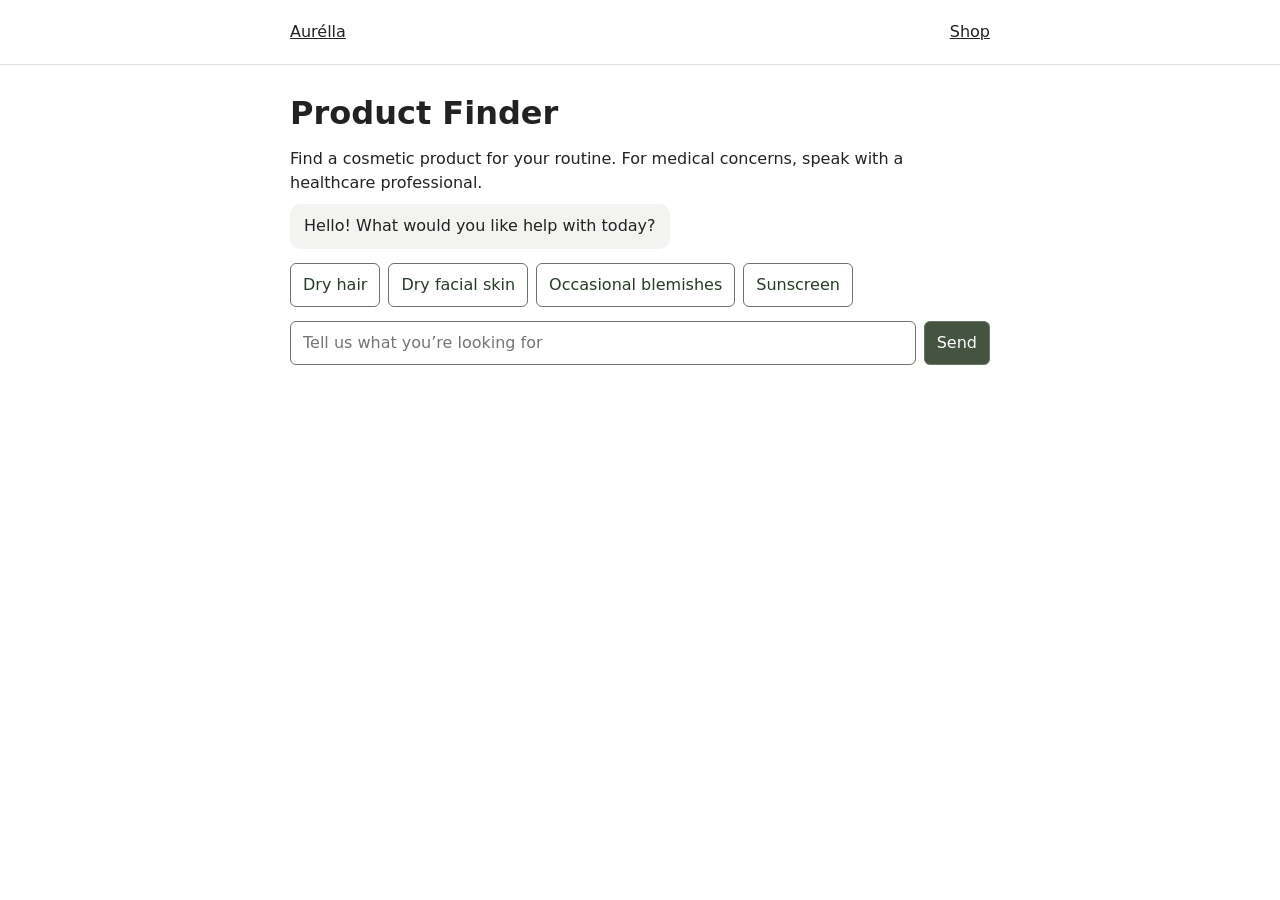
<file: Aurella-finder.html>
<!doctype html><html lang="en"><meta charset="utf-8"><meta name="viewport" content="width=device-width,initial-scale=1"><meta name="color-scheme" content="only light"><title>Product Finder | Aurélla</title><style>*{box-sizing:border-box}body{margin:0;background:#fff;color:#222;font:16px/1.55 system-ui}header{border-bottom:1px solid #ddd}header div,main{width:min(700px,calc(100% - 32px));margin:auto}header div{display:flex;align-items:center;justify-content:space-between;min-height:64px}a{color:inherit}main{padding:24px 0}h1{margin:0}p{margin:.5rem 0}#log{display:flex;flex-direction:column;gap:9px}#log p,.result{padding:10px 14px;border-radius:10px;margin:0;max-width:92%;white-space:pre-wrap;overflow-wrap:anywhere}.guide{align-self:start;background:#f3f4f1}.shopper{align-self:end;background:#455440;color:#fff}.result{border:1px solid #c9d2c4;color:#30452e}#choices,form{display:flex;gap:8px;flex-wrap:wrap;margin-top:14px}button,input{font:inherit;min-height:44px;border:1px solid #697667;border-radius:6px;padding:8px 12px}button{cursor:pointer;background:#fff;color:#263b25}form input{flex:1;min-width:180px}form button{background:#455440;color:white}:focus-visible{outline:2px solid #755735;outline-offset:2px}html.drawer-mode header,html.drawer-mode h1{display:none}
html{scroll-padding-top:1rem}
.store-nav .nav-inner,.store-nav .nav-links,.form-pane,.summary,.card-body{min-width:0}
.store-nav .nav-links a,.bag-item,.product-layout h1,.item{overflow-wrap:anywhere}
#bag-drawer,#finder-drawer{height:100vh;height:100dvh}
#bag-drawer{padding:clamp(12px,4vw,24px)}
.bag-item>div{min-width:0}.bag-actions{flex-wrap:wrap;justify-content:flex-start}
.finder-launcher{right:calc(16px + env(safe-area-inset-right));bottom:calc(16px + env(safe-area-inset-bottom))}
@media(max-width:1100px){.store-nav .nav-inner{gap:.25rem 1rem}.store-nav .nav-links{flex-wrap:wrap}}
@media(max-width:850px){.store-nav.mobile-open{position:sticky;top:0;max-height:100dvh;overflow:auto;z-index:30}.store-nav .nav-inner{column-gap:.25rem}.store-nav .nav-links>.department-panel{max-height:none}.store-nav .nav-links>button,.store-nav .nav-links>a{min-height:48px}.skin-slider .skin-arrow{width:44px;height:44px}}
@media(min-width:761px) and (max-width:1024px){.catalog,#grid.catalog,#featured-grid.catalog,.collection-row .catalog{grid-template-columns:repeat(3,minmax(0,1fr))}}
@media(max-width:760px){.catalog,#grid.catalog,#featured-grid.catalog,.collection-row .catalog{grid-template-columns:repeat(2,minmax(0,1fr));gap:1rem .65rem}.catalog .card-meta{flex-wrap:wrap}.catalog h3{min-height:0}.home-heading{align-items:flex-start}}
@media(max-width:520px){.catalog-controls #search{width:100%}#catalog-sort .catalog-control-panel{left:0;right:auto;width:min(210px,calc(100vw - 135px))}#catalog-sort .catalog-control-panel label{white-space:normal;gap:8px}.bag-item{grid-template-columns:65px minmax(0,1fr);gap:10px}.bag-item img{width:65px;height:65px}.bag-footer{padding-bottom:env(safe-area-inset-bottom)}.item img{width:44px;height:44px}.item{gap:8px}.item strong{font-size:.85rem}.product-thumbs{gap:.35rem}}
@media(forced-colors:active){button,a:focus-visible{outline:1px solid ButtonText}}
</style><header><div><a href="Aurella-preview.html">Aurélla</a><a href="Aurella-shop.html">Shop</a></div></header><main><h1>Product Finder</h1><p>Find a cosmetic product for your routine. For medical concerns, speak with a healthcare professional.</p><div id="log" role="log" aria-label="Conversation"></div><div id="choices"></div><form><input name="message" aria-label="Your message" placeholder="Tell us what you’re looking for" maxlength="600" required><button>Send</button></form></main><script>if(new URLSearchParams(location.search).has('drawer'))document.documentElement.classList.add('drawer-mode');
const catalog={"hair":[{"name":"Cantu Avocado Hydrating Conditioner 400ml","price":6950,"id":"cantu-avocado-hydrating-conditioner-400ml"},{"name":"Cantu Avocado Hydrating Lightweight Hair Milk 355ml","price":4680,"id":"cantu-avocado-hydrating-lightweight-hair-milk-355ml"}],"dry":[{"name":"Anua Birch 70% Moisture Boosting Cream 50ml","price":6800,"id":"anua-birch-70-moisture-boosting-cream-50ml"}],"spots":[{"name":"La Roche Posay Effaclar Duo+M Patch 22 Patches","price":9900,"id":"la-roche-posay-effaclar-duo-m-patch-22-patches"}],"sun":[{"name":"Beauty of Joseon Ginseng Moist Sun Serum SPF 50+ 50ml","price":10950,"id":"beauty-of-joseon-ginseng-moist-sun-serum-spf-50-50ml"}]};
const log=document.querySelector('#log'),choices=document.querySelector('#choices'),form=document.querySelector('form'),input=form.elements.message;
const money=new Intl.NumberFormat('en-LK',{style:'currency',currency:'LKR'});
let topic='',step=0;
function say(text,who='guide'){
 const p=document.createElement('p');p.className=who;p.textContent=text;log.append(p);
}
function ask(text,options=[]){
 say(text);choices.replaceChildren();
 for(const option of options){const b=document.createElement('button');b.type='button';b.textContent=option;b.onclick=()=>answer(option);choices.append(b);}
}
function start(){
 topic='';step=0;log.replaceChildren();
 ask('Hello! What would you like help with today?',['Dry hair','Dry facial skin','Occasional blemishes','Sunscreen']);
}
function finish(text,key,limit=1){
 ask(text,['Start over']);
 for(const [i,p] of (catalog[key]||[]).slice(0,limit).entries()){
  const a=document.createElement('a');a.className='result';a.href='Aurella-product.html?product='+encodeURIComponent(p.id);
  a.textContent=(i?'Optional: ':'')+p.name+' · '+money.format(p.price);log.append(a);
 }
 topic='done';
}
function answer(value){
 const t=value.trim().toLowerCase();
 if(!t)return;if(t==='start over'){start();return;}
 say(value,'shopper');choices.replaceChildren();
 if(/difficulty breathing|swollen lips|swelling of (?:my |the )?(?:lips|tongue|throat)/.test(t)){finish('Seek emergency medical help now.');return;}
 if(/bald patch|sudden (?:hair loss|shedding)|bleeding|blister|deep painful|persistent scalp|scalp pain/.test(t)){finish('A dermatologist can help assess this concern. I’ll pause product suggestions for now.');return;}
 if(!topic||topic==='done'){
  step=0;
  if(/hair|ends|breakage|scalp|frizz/.test(t)){topic='hair';ask('Where is the problem most noticeable?',['Lengths and ends','Scalp','Both']);}
  else if(/dry|tight|dehydrat/.test(t)){topic='dry';ask('Does your face mainly feel tight, or is it stinging, cracking or visibly irritated?',['Mostly tight','Stinging or irritated']);}
  else if(/spot|blemish|acne|breakout/.test(t)){topic='spots';ask('Are these occasional surface spots or deep, painful or recurring breakouts?',['Occasional surface spots','Deep or recurring breakouts']);}
  else if(/sun|spf/.test(t)){topic='sun';ask('What will you use it for?',['Everyday wear','Swimming or outdoor exercise']);}
  else startUnknown();
  return;
 }
 if(topic==='hair'){
  if(step===0){
   if(/scalp|both/.test(t)){finish('Scalp dryness, itching or flaking can have different causes. If it persists, ask a dermatologist. The conditioners in this preview are for hair lengths and ends.');return;}
   if(!/end|length|strand/.test(t)){ask('Do you mainly notice it in the lengths and ends or on your scalp?',['Lengths and ends','Scalp','Both']);return;}
   step++;ask('Is your hair straight, wavy, curly or coily?',['Straight','Wavy','Curly','Coily']);return;
  }
  if(step===1){
   if(!/straight|wavy|curly|coily/.test(t)){ask('Which description is closest to your hair texture?',['Straight','Wavy','Curly','Coily']);return;}
   if(/straight/.test(t)){finish('Start by looking for a lightweight rinse-out conditioner for the ends. The Cantu conditioner in the preview is aimed at textured hair, so I don’t have a confident match for you.');return;}
   step++;ask('Do you already use a rinse-out conditioner after shampooing?',['Yes, regularly','No or rarely']);return;
  }
  if(/yes|regularly/.test(t)&&!/no|rarely/.test(t)){finish('If your lengths still feel rough after conditioning, try a small amount of leave-in hair milk on damp lengths and ends. Follow the label.','hairMilk');return;}
  if(/no|rarely|sometimes/.test(t)){finish('Start with a rinse-out conditioner after shampooing. Follow the label and try that one change before adding a leave-in.','hair');return;}
  ask('Do you currently condition after shampooing?',['Yes, regularly','No or rarely']);return;
 }
 if(topic==='dry'){
  if(/sting|irritat|crack|rash/.test(t)){finish('If irritation persists or worsens, ask a dermatologist. Hold off on adding new products while your skin is irritated.');return;}
  if(step===0&&/tight|dry/.test(t)){step++;ask('Do you need a verified fragrance-free formula or avoid specific ingredients?',['No known restrictions','I avoid fragrance or specific ingredients']);return;}
  if(step===1&&/no known|none|^no$/.test(t)){finish('A moisturizing cream is a practical first step for skin that feels tight after washing. Check the ingredient list on the packaging before use.','dry');return;}
  if(step===1){finish('I don’t have enough verified formula information to confirm a match for your restrictions. Check the exact package or ask a pharmacist before buying.');return;}
  ask('Is it mostly tightness, or are you also noticing irritation?',['Mostly tight','Stinging or irritated']);return;
 }
 if(topic==='spots'){
  if(/deep|painful|recurr|persistent/.test(t)){finish('A dermatologist can help assess deep, painful or recurring breakouts.');return;}
  if(/occasional|surface/.test(t)){finish('A hydrocolloid patch is an option for covering an individual surface blemish. Follow the packaging for application and wear time.','spots');return;}
  ask('Are they occasional surface spots or deep or recurring breakouts?',['Occasional surface spots','Deep or recurring breakouts']);return;
 }
 if(topic==='sun'){
  if(/swim|outdoor|exercise|sweat/.test(t)){finish('For swimming or sweating, look for a sunscreen with verified water resistance. I don’t have a verified match in this preview.');return;}
  if(/everyday|daily/.test(t)){finish('For everyday wear, this SPF 50+ serum is a catalog option. Apply and reapply according to the label.','sun');return;}
  ask('Is it for everyday wear or for swimming or outdoor exercise?',['Everyday wear','Swimming or outdoor exercise']);
 }
}
function startUnknown(){ask('I can help with these concerns. Which is closest to what you need?',['Dry hair','Dry facial skin','Occasional blemishes','Sunscreen']);}
catalog.hairMilk=[catalog.hair[1]];
form.onsubmit=event=>{event.preventDefault();answer(input.value);input.value='';input.focus();};
start();
</script></html>
</file>
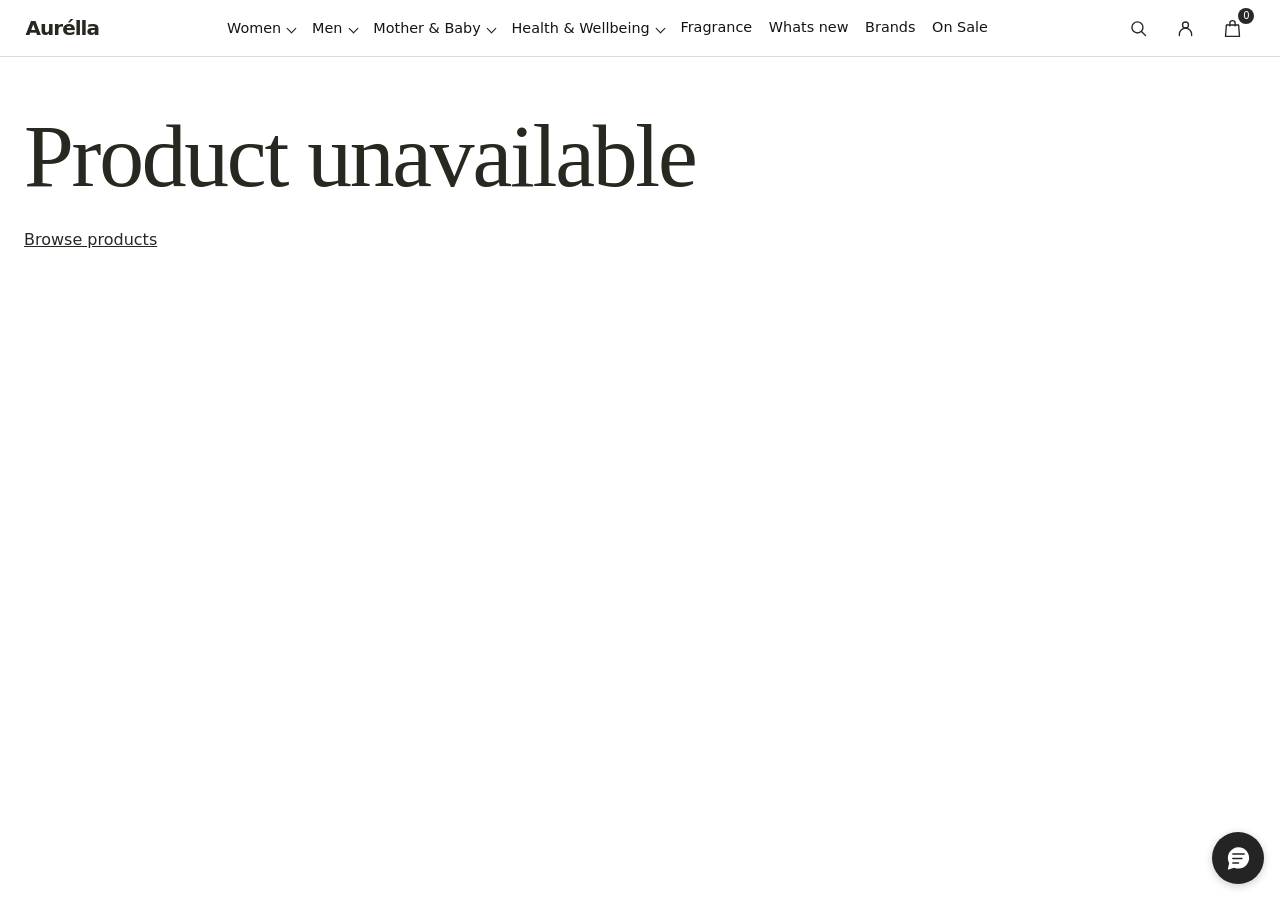
<file: Aurella-product.html>
<!doctype html><html lang="en"><meta charset="utf-8"><meta name="color-scheme" content="only light"><style>html{color-scheme:only light;background:#fff}body{background:#fff}</style><meta name="viewport" content="width=device-width,initial-scale=1"><title>Product | Aurélla</title><style>:root{--bg:#fff;--paper:#fffdf8;--ink:#272820;--muted:#5b6053;--line:#deded1;--accent:#445440;--soft:#e4e9dd;font:16px/1.55 system-ui,sans-serif;color:var(--ink);background:var(--bg)}*{box-sizing:border-box}body{margin:0}a{color:inherit}button,input,select,textarea{font:inherit}button,.button{border:1px solid var(--accent);padding:.65rem 1rem;min-height:44px;border-radius:4px;background:var(--accent);color:white;cursor:pointer;text-decoration:none;display:inline-flex;align-items:center;justify-content:center}button.secondary,.button.secondary{background:transparent;color:var(--accent)}button:disabled{opacity:.5;cursor:default}a:focus-visible,button:focus-visible,input:focus-visible,textarea:focus-visible,select:focus-visible,summary:focus-visible{outline:3px solid #89603b;outline-offset:3px}h1,h2,.logo{font-family:Georgia,serif;font-weight:400;line-height:1.1;letter-spacing:-.025em}h1{font-size:clamp(2.7rem,7vw,6rem);margin:.25em 0}h2{font-size:clamp(1.8rem,4vw,3rem);margin:0 0 .5em}h3{margin:.45rem 0}.shell{width:min(1200px,calc(100% - 2rem));margin-inline:auto}.section{padding-block:clamp(2rem,6vw,5rem)}.eyebrow{font-size:.75rem;letter-spacing:.14em;text-transform:uppercase;font-weight:650}.muted{color:var(--muted)}header,footer{background:var(--paper);border-block:1px solid var(--line)}.bar{display:flex;align-items:center;justify-content:space-between;gap:1rem;min-height:72px;flex-wrap:wrap;padding-block:.6rem}.logo{font-size:2rem;text-decoration:none}.links,.row,.chips{display:flex;align-items:center;gap:.65rem;flex-wrap:wrap}.links a{padding:.45rem .2rem}.hero{background:linear-gradient(105deg,#e4e9dd,#f1eee3);padding:clamp(1.6rem,6vw,6rem);min-height:440px;display:grid;align-content:center}.hero p{max-width:34rem}.hero .button{justify-self:start}.grid{display:grid;grid-template-columns:repeat(auto-fit,minmax(min(100%,215px),1fr));gap:1rem}.card,.panel{background:var(--paper);border:1px solid var(--line);border-radius:6px;overflow:hidden}.card{display:flex;flex-direction:column}.card-body,.panel{padding:1rem}.card-body .button{margin-top:.65rem}.card a{text-decoration:none}.photo{display:grid;place-items:center;background:var(--soft);aspect-ratio:1;overflow:hidden;color:var(--accent)}.photo img{display:block;width:100%;height:100%;object-fit:contain}.browse{border-block:1px solid var(--line)}.browse h3{font-family:Georgia,serif;font-size:1.35rem;font-weight:400}.chip{border:1px solid var(--line);border-radius:99px;padding:.45rem .8rem;background:var(--paper);color:var(--ink);text-decoration:none;font-size:.9rem;min-height:44px}.split{display:grid;grid-template-columns:1fr 1fr;gap:clamp(1rem,5vw,4rem)}.stack{display:grid;gap:.8rem;align-content:start}.shop-head{display:flex;gap:.8rem;flex-wrap:wrap;align-items:end;justify-content:space-between}.shop-head form{flex:1;max-width:32rem}.form-grid{display:grid;grid-template-columns:repeat(auto-fit,minmax(min(100%,180px),1fr));gap:.8rem}label{display:grid;gap:.25rem;font-weight:550}input:not([type=checkbox]),textarea,select{width:100%;min-height:44px;padding:.55rem .65rem;border:1px solid #848779;background:var(--paper);border-radius:4px;color:var(--ink)}textarea{resize:vertical;min-height:100px}.check{display:flex;align-items:center;gap:.5rem}.check input{width:20px;height:20px}.error{color:#982c23;font-weight:600}.success{color:#315a34}.price{font-weight:650}.skip{position:fixed;top:-100px}.skip:focus{top:0;z-index:4;background:white;padding:1rem}details{padding:.85rem 0;border-top:1px solid var(--line)}summary{cursor:pointer;font-weight:600}dialog{border:1px solid var(--line);background:var(--bg);color:var(--ink);width:min(96vw,670px);max-height:92dvh;padding:1.2rem}dialog::backdrop{background:#25282185}#notice:not(:empty){position:fixed;z-index:3;bottom:1rem;right:1rem;background:var(--accent);color:white;padding:.8rem 1rem;max-width:calc(100% - 2rem);border-radius:4px}.rule{border-top:1px solid var(--line);padding-top:.85rem}.thumb{width:68px;height:68px;object-fit:contain;background:var(--soft)}.swatch{display:inline-block;width:20px;height:20px;border:1px solid #555;border-radius:50%;vertical-align:middle}.small{font-size:.9rem}.prose{white-space:pre-wrap}.spaced{justify-content:space-between}footer{padding:1.5rem 0}footer p{margin:.2rem 0}@media(max-width:640px){.split{grid-template-columns:1fr}.hero{min-height:340px}.bar{gap:.55rem}.bar .links{gap:.5rem}.catalog{grid-template-columns:repeat(2,minmax(0,1fr));gap:.55rem}.card-body{padding:.65rem}.catalog .button{width:100%;font-size:.85rem}.row{gap:.4rem}}
 .preview-title{font-size:clamp(2.5rem,6vw,4.7rem)}.catalog{grid-template-columns:repeat(4,minmax(0,1fr))}.photo img{object-fit:contain}.eyebrow{margin:0}@media(max-width:800px){.catalog{grid-template-columns:repeat(2,minmax(0,1fr))}}
/* Catalog card layout */
.catalog{grid-template-columns:repeat(4,minmax(0,1fr));gap:2rem clamp(1rem,2.15vw,2.25rem);margin-top:1.75rem}
.catalog .card{background:#fff;border:1px solid #e5e5e5;border-radius:0;text-align:left;min-width:0}
.catalog .photo{background:#f6f6f6;border-radius:0}
.catalog .photo img{object-fit:contain;mix-blend-mode:multiply}
.catalog .card-body{display:flex;flex-direction:column;flex:1;padding:1.35rem .8rem .8rem}
.catalog .eyebrow{font-size:.68rem;letter-spacing:.035em;color:#626262}
.catalog h3{font:500 .92rem/1.45 system-ui,sans-serif;letter-spacing:normal;text-transform:none;margin:.3rem 0 .9rem;overflow-wrap:anywhere;min-height:2.9em}
.catalog .card-meta{display:flex;align-items:baseline;justify-content:space-between;gap:.65rem;border-top:1px solid #dedbd8;padding-top:.7rem;margin-top:auto}
.catalog .price{font-size:.88rem;font-weight:700;color:#191919;margin:0}
.catalog .card-size{color:#4c4c4c;font-size:.76rem;text-align:right}
.catalog .button.secondary{border:1px solid #dedbd8;border-radius:0;width:100%;padding:.45rem .35rem;color:#242424;text-decoration:none;font-size:.8rem;margin-top:.65rem}
.catalog .button.secondary:hover{background:#f6f6f6}
@media(max-width:760px){.catalog{grid-template-columns:repeat(2,minmax(0,1fr));gap:1.25rem .8rem}.catalog .card-body{padding:.8rem .55rem .55rem}}

.store-nav{background:#fff;border-top:0;border-bottom:1px solid #dedbd8}
.store-nav .nav-inner{width:100%;padding:0 clamp(1rem,2vw,2rem);min-height:56px;display:grid;grid-template-columns:1fr auto 1fr;align-items:center;gap:1rem}
.store-nav .logo{font:700 1.25rem/1 system-ui,sans-serif;letter-spacing:-.05em;justify-self:start}
.store-nav .nav-links{display:flex;align-items:center;gap:clamp(.85rem,2.5vw,2.3rem);white-space:nowrap}
.store-nav .nav-links a{color:#151515;text-decoration:none;font-size:.9rem;line-height:1.2;padding:.5rem 0}
.store-nav .nav-links a:hover{text-decoration:underline;text-underline-offset:3px}
.store-nav .nav-links .nav-action{border:1px solid #1d1d1d;border-radius:999px;padding:.48rem .85rem}
@media(max-width:800px){.store-nav .nav-inner{grid-template-columns:1fr;gap:.15rem;padding-block:.65rem}.store-nav .nav-links{max-width:100%;overflow-x:auto;gap:1.2rem;padding:.15rem 0}}
.home-hero{display:grid;grid-template-columns:1fr 1fr;min-height:clamp(320px,43vw,540px);background:#f1f1ef}
.home-hero-copy{display:grid;align-content:center;justify-items:start;padding:clamp(1.5rem,6vw,7rem)}
.home-hero h1{font:600 clamp(2.5rem,5vw,5rem)/1.02 system-ui,sans-serif;letter-spacing:-.065em}
.home-hero-art{display:grid;place-items:center;min-width:0;background:#ececea;overflow:hidden}
.home-hero-art:empty{display:none}
.home-hero:has(.home-hero-art:empty){grid-template-columns:1fr}
.home-hero-art img{width:100%;height:100%;max-height:540px;object-fit:contain;mix-blend-mode:multiply}
.home-heading{display:flex;align-items:baseline;justify-content:space-between;gap:1rem}
.home-heading h2,.home-categories h2,.catalog-heading{font:600 clamp(1.5rem,3vw,2rem)/1.15 system-ui,sans-serif;letter-spacing:-.035em}
.home-categories{background:#f6f6f5}
.home-tiles{display:grid;grid-template-columns:repeat(4,1fr);gap:1rem}
.home-tiles a{background:white;border:1px solid #dedbd8;padding:1.4rem .9rem;text-decoration:none}
.home-tiles a:hover{text-decoration:underline}
@media(max-width:650px){.home-hero{grid-template-columns:1fr}.home-hero-art img{max-height:250px}.home-tiles{grid-template-columns:repeat(2,1fr)}}
.skin-browse{background:#fff}
.skin-browse h2{text-align:center;font:500 clamp(1.55rem,3vw,2.4rem)/1.2 system-ui,sans-serif;letter-spacing:-.035em;margin:0 0 clamp(1.3rem,3vw,2.6rem)}
.skin-slider{position:relative}
.skin-track{display:grid;grid-auto-flow:column;grid-auto-columns:calc((100% - 3rem)/5);gap:.75rem;overflow-x:auto;scroll-snap-type:x mandatory;scrollbar-width:none;padding:4px;scroll-padding-inline:4px}
.skin-track::-webkit-scrollbar{display:none}
.skin-tile{display:grid;gap:.85rem;text-align:center;color:var(--ink);text-decoration:none;scroll-snap-align:start;min-width:0}
.skin-tile img{display:block;width:100%;aspect-ratio:2/3;object-fit:cover;border-radius:8px;background:#f6f6f6}
.skin-tile:hover span{text-decoration:underline;text-underline-offset:4px}
.skin-slider .skin-arrow{position:absolute;top:43%;width:44px;height:44px;padding:0;border:1px solid #d6ccc4;border-radius:0;background:#fff;color:var(--ink);font-size:1.5rem}
.skin-prev{left:4px}.skin-next{right:4px}
@media(max-width:850px){.skin-track{grid-auto-columns:calc((100% - 1.5rem)/3)}}
@media(max-width:520px){.skin-track{grid-auto-columns:calc((100% - .75rem)/2)}.skin-tile{font-size:.9rem}}
.catalog-controls{display:flex;gap:12px;flex-wrap:wrap;margin:1rem 0}
.catalog-control{position:relative;padding:0;border:0}
.catalog-control summary{display:flex;min-height:35px;min-width:99px;align-items:center;justify-content:space-between;gap:.8rem;padding:0 16px;border:1px solid #818181;background:#fff;color:#171717;font:500 .8rem system-ui,sans-serif;list-style:none}
.catalog-control summary::-webkit-details-marker{display:none}
.catalog-control summary::after{content:'';width:6px;height:6px;border-right:1px solid #777;border-bottom:1px solid #777;transform:rotate(45deg) translateY(-2px)}
.catalog-control[open] summary::after{transform:rotate(225deg)}
.catalog-control-panel{position:absolute;z-index:2;top:calc(100% + 6px);left:0;width:min(310px,calc(100vw - 2rem));border:1px solid #dedbd8;background:white;padding:12px;box-shadow:0 4px 12px #0001}
#catalog-sort .catalog-control-panel{width:170px}
.catalog-controls{align-items:center;--control-height:44px}.catalog-controls .catalog-control summary,.catalog-controls input#search[type=search]{box-sizing:border-box;height:var(--control-height);min-height:var(--control-height);font:500 .85rem system-ui,sans-serif;border:1px solid #818181}
.catalog-controls #search{width:min(100%,300px);min-height:35px;border-radius:0;background:#fff;font-size:.85rem}
#catalog-sort .catalog-control-panel{width:min(255px,calc(100vw - 8.5rem));padding:14px 16px}
#catalog-sort label,.facet-options label{display:flex;align-items:center;gap:.65rem;font-size:.84rem;font-weight:400;padding:.3rem 0}
#catalog-sort label:has(:disabled){color:#777}
#catalog-sort input,.facet-options input{margin:0;accent-color:#222}
#filter-panel:not([hidden]){display:grid;grid-template-columns:repeat(4,minmax(0,1fr));gap:1.5rem;border-block:1px solid #dedbd8;padding:1.45rem 0}
#filter-panel fieldset{border:0;padding:0;margin:0;min-width:0}
#filter-panel legend{font-weight:550;margin-bottom:.7rem}
.facet-more{padding:0;border:0;margin-top:.4rem}
.facet-more summary{font-size:.82rem;text-decoration:underline;text-underline-offset:3px}
@media(max-width:650px){#filter-panel:not([hidden]){grid-template-columns:repeat(2,minmax(0,1fr))}}
@media(min-width:1440px){#catalog-section{width:min(1840px,calc(100% - 4rem))}#grid.catalog{grid-template-columns:repeat(5,minmax(0,1fr))}}@media(min-width:1700px){#grid.catalog{grid-template-columns:repeat(6,minmax(0,1fr))}}

#catalog-sort .catalog-control-panel{width:min(255px,calc(100vw - 2rem));padding:18px 24px;border:0;border-top:1px solid #dedbd8;box-shadow:0 4px 12px #0001}
#catalog-sort .catalog-control-panel label{display:flex;align-items:center;gap:16px;min-height:29px;padding:0;font:400 .8rem/1.25 system-ui,sans-serif;white-space:nowrap}
#catalog-sort .catalog-control-panel input[type=radio]{appearance:auto;flex:0 0 14px;width:14px;height:14px;min-height:0;padding:0;margin:0}
@media(max-width:650px){#catalog-sort .catalog-control-panel{left:auto;right:0;width:210px}}
</style><style>.store-nav .nav-inner{display:flex;justify-content:space-between;flex-wrap:wrap}.store-nav .nav-links{gap:clamp(.6rem,1.3vw,1.6rem)}.nav-tools{display:flex;gap:.65rem;align-items:center;flex-wrap:wrap}.nav-tools a{font-size:.85rem;text-decoration:none}.nav-tools a:hover{text-decoration:underline}.nav-tools .nav-action{border:1px solid;padding:.35rem .75rem;border-radius:999px}.preview-cart-row{display:flex;align-items:center;justify-content:space-between;gap:1rem;border-bottom:1px solid #ddd;padding:1rem 0}@media(max-width:850px){.store-nav .nav-links{order:3;width:100%}}</style><header class="store-nav"><div class="nav-inner"><a class="logo" href="Aurella-preview.html">Aurélla</a><nav class="nav-links" id="main-navigation" aria-label="Main"><button class="department-trigger" type="button" aria-expanded="false" aria-controls="department-panel-0">Women</button><button class="department-trigger" type="button" aria-expanded="false" aria-controls="department-panel-1">Men</button><button class="department-trigger" type="button" aria-expanded="false" aria-controls="department-panel-2">Mother &amp; Baby</button><button class="department-trigger" type="button" aria-expanded="false" aria-controls="department-panel-3">Health &amp; Wellbeing</button><a href="Aurella-shop.html?q=fragrance">Fragrance</a><a href="Aurella-shop.html?view=new">Whats new</a><a href="Aurella-shop.html?view=brands">Brands</a><a href="Aurella-shop.html?view=sale">On Sale</a><a class="mobile-account" href="Aurella-profile.html">Profile</a></nav><div class="nav-tools"><a href="Aurella-shop.html#search" aria-label="Search" title="Search"><svg width="21" height="21" viewBox="0 0 24 24" fill="none" stroke="currentColor" stroke-width="1.55" stroke-linecap="round" stroke-linejoin="round" aria-hidden="true"><circle cx="10.8" cy="10.8" r="6.3"/><path d="m15.4 15.4 4.6 4.6"/></svg></a><a href="Aurella-profile.html" aria-label="Profile" title="Profile"><svg width="21" height="21" viewBox="0 0 24 24" fill="none" stroke="currentColor" stroke-width="1.55" stroke-linecap="round" stroke-linejoin="round" aria-hidden="true"><circle cx="12" cy="8" r="3.4"/><path d="M5 20v-1.4a7 7 0 0 1 14 0V20"/></svg></a><a class="nav-action" href="Aurella-cart.html" aria-label="View Cart" title="View Cart"><svg width="21" height="21" viewBox="0 0 24 24" fill="none" stroke="currentColor" stroke-width="1.55" stroke-linecap="round" stroke-linejoin="round" aria-hidden="true"><path d="M5 8h14l1 13H4L5 8Z"/><path d="M9 9V6a3 3 0 0 1 6 0v3"/></svg><span id="preview-cart-count">0</span></a><button class="mobile-menu-toggle" type="button" aria-label="Open menu" aria-expanded="false" aria-controls="main-navigation">☰</button></div></div><div class="department-panel" id="department-panel-0" hidden><div class="mega-inner women-menu"><div class="women-column"><section><h2>Makeup</h2><a href="Aurella-shop.html?q=foundation">Foundation</a><a href="Aurella-shop.html?q=concealer">Concealer</a><a href="Aurella-shop.html?q=powder">Compact Powder / Loose Powder</a><a href="Aurella-shop.html?q=eyeshadow">Eyeshadows</a><a href="Aurella-shop.html?q=eyeliner">Eye Liner</a><a href="Aurella-shop.html?q=mascara">Mascara</a><a href="Aurella-shop.html?q=lip%20glos">Lip Gloss</a><a href="Aurella-shop.html?q=lipstick">Lipsticks</a><a href="Aurella-shop.html?q=lip%20balm">Lip Balm</a><a href="Aurella-shop.html?q=blusher">Blushers</a><a href="Aurella-shop.html?q=makeup%20remover">Makeup Removers</a><a href="Aurella-shop.html?q=tools%20%26%20accessorie">Tools &amp; Accessories</a><a href="Aurella-shop.html?q=vegan">Vegan</a></section><section><h2>Face</h2><a href="Aurella-shop.html?q=face%20serum">Face Serum</a><a href="Aurella-shop.html?q=foundation">Foundations</a><a href="Aurella-shop.html?q=powder">Powders</a><a href="Aurella-shop.html?q=concealer">Concealers</a><a href="Aurella-shop.html?q=blusher">Blushers</a><a href="Aurella-shop.html?q=primer">Primers</a><a href="Aurella-shop.html?q=bb%20cream">BB Creams</a><a href="Aurella-shop.html?q=hyperpigmentation">Hyperpigmentation</a></section></div><div class="women-column"><section><h2>Lips</h2><a href="Aurella-shop.html?q=lip%20balm">Lip Balm</a><a href="Aurella-shop.html?q=lipstick">Lipsticks</a><a href="Aurella-shop.html?q=lip%20glos">Lip Gloss</a><a href="Aurella-shop.html?q=lip%20liner">Lip Liners</a></section><section><h2>Eyes</h2><a href="Aurella-shop.html?q=mascara">Mascara</a><a href="Aurella-shop.html?q=eyeshadow">Eyeshadows</a><a href="Aurella-shop.html?q=eyeliner">Eyeliners &amp; Pencils</a><a href="Aurella-shop.html?q=eyeshadow%20palette">Eyeshadow palettes</a><a href="Aurella-shop.html?q=eye%20makeup%20remover">Eye makeup remover</a><a href="Aurella-shop.html?q=eye%20accessorie">Eye accessories</a></section><section><h2>Nails</h2><a href="Aurella-shop.html?q=nail%20polish">Nail polish</a><a href="Aurella-shop.html?q=top%20%26%20base%20coat">Top &amp; base coats</a><a href="Aurella-shop.html?q=effects%20%26%20nail%20art">Effects &amp; nail art</a><a href="Aurella-shop.html?q=nail%20care%20%26%20treatment">Nail care &amp; treatment</a><a href="Aurella-shop.html?q=nail%20polish%20remover">Nail polish removers</a><a href="Aurella-shop.html?q=nail%20accessorie">Nail accessories</a></section></div><div class="women-column"><section><h2>Skin</h2><a href="Aurella-shop.html?q=face%20care">Face Care</a><a href="Aurella-shop.html?q=lip%20care">Lip Care</a><a href="Aurella-shop.html?q=eye%20care">Eye Care</a><a href="Aurella-shop.html?q=body%20care">Body Care</a><a href="Aurella-shop.html?q=hand%20care">Hand Care</a></section><section><h2>Women Toiletries</h2><a href="Aurella-shop.html?q=body%20wash">Bath &amp; Shower</a><a href="Aurella-shop.html?q=hand%20wash">Hand Wash &amp; Gel</a><a href="Aurella-shop.html?q=soap">Soap</a><a href="Aurella-shop.html?q=bath%20salt">Bath Salts</a><a href="Aurella-shop.html?q=bathing%20accessorie">Bathing Accessories</a><a href="Aurella-shop.html?q=deodorant">Deodorant</a><a href="Aurella-shop.html?q=body%20sprays%20%26%20mist">Body Sprays &amp; Mist</a><a href="Aurella-shop.html?q=dental">Dental</a><a href="Aurella-shop.html?q=hair%20removal">Female Hair Removal</a></section></div><div class="women-column"><section><h2>Hair</h2><a href="Aurella-shop.html?q=shampoo">Shampoo</a><a href="Aurella-shop.html?q=conditioner">Conditioner</a><a href="Aurella-shop.html?q=dry%20shampoo">Dry Shampoo</a><a href="Aurella-shop.html?q=treatments%20%26%20oil">Treatments &amp; Oils</a><a href="Aurella-shop.html?q=hair%20styling">Hair Styling</a><a href="Aurella-shop.html?q=hair%20colour">Hair Colour</a><a href="Aurella-shop.html?q=accessorie">Accessories</a></section><section><h2>Sun &amp; Tan</h2><a href="Aurella-shop.html?q=spf">Sun Care</a><a href="Aurella-shop.html?q=tanning">Tanning</a></section><section><h2><a href="Aurella-shop.html?q=fragrance">Fragrance</a></h2></section></div></div></div><div class="department-panel" id="department-panel-1" hidden><div class="mega-inner women-menu men-menu"><div class="women-column"><section><h2>Men Skin Care</h2><a href="Aurella-shop.html?q=men%20moistur">Men Moisturisers</a><a href="Aurella-shop.html?q=men%20face%20wash">Men Face Wash &amp; Scrub</a><a href="Aurella-shop.html?q=men%20scrub">Men Wash &amp; Exfoliators</a><a href="Aurella-shop.html?q=men%20body">Men Body Care</a><a href="Aurella-shop.html?q=men%20vegan">Men Vegan</a></section></div><div class="women-column"><section><h2>Men Toiletries</h2><a href="Aurella-shop.html?q=men%20shower">Men Bath &amp; Shower</a><a href="Aurella-shop.html?q=men%20hand%20wash">Men Hand Wash &amp; Gel</a><a href="Aurella-shop.html?q=men%20deodorant">Men Deodorant</a><a href="Aurella-shop.html?q=men%20body%20spray">Men Body Sprays &amp; Mist</a><a href="Aurella-shop.html?q=men%20dental">Men Dental</a><a href="Aurella-shop.html?q=men%20shaving">Men Shaving</a><a href="Aurella-shop.html?q=men%20travel">Men Travel</a></section><section><h2>Men Hair</h2><a href="Aurella-shop.html?q=men%20shampoo">Men Shampoo &amp; Conditioner</a><a href="Aurella-shop.html?q=men%20styling">Men Hair Styling</a><a href="Aurella-shop.html?q=men%20hair%20oil">Men Hair Treatments &amp; Oils</a></section></div><div class="women-column"><section><h2>Sun &amp; Tan</h2><a href="Aurella-shop.html?q=spf">Sun Care</a><a href="Aurella-shop.html?q=tanning">Tanning</a></section><section class="men-direct"><h2><a href="Aurella-shop.html?q=beard">Men Beard Care</a></h2></section><section class="men-direct"><h2><a href="Aurella-shop.html?q=men%20fragrance">Men Fragrance</a></h2></section></div></div></div><div class="department-panel" id="department-panel-2" hidden><div class="mega-inner women-menu mother-menu"><div class="women-column"><section><h2><a href="Aurella-shop.html?q=stretch+mark">Mother</a></h2></section></div><div class="women-column"><section><h2>Babies and Kids</h2><a href="Aurella-shop.html?q=baby+wipes">Baby Wipes</a><a href="Aurella-shop.html?q=baby+lotion">Kids Oil and Lotion</a><a href="Aurella-shop.html?q=baby+wash">Kids Bath and Shower</a></section></div></div></div><div class="department-panel" id="department-panel-3" hidden><div class="wellness-menu"><section><h2><a href="Aurella-shop.html?q=men">Men Health</a></h2><h2><a href="Aurella-shop.html?q=women">Women Health</a></h2></section><section><h2>Sexual Wellness</h2><a href="Aurella-shop.html?q=condom">Condoms &amp; Lubes</a></section><div class="wellness-feature"><div><h2>Explore Sexual Wellness</h2><a href="Aurella-shop.html?q=condom">Discover</a></div></div></div></div></header><style>.product-layout{display:grid;grid-template-columns:1fr 1fr;gap:clamp(1rem,5vw,5rem);margin-top:1.5rem}.product-layout h1{font:550 clamp(1.8rem,3.3vw,3.4rem)/1.13 system-ui,sans-serif;margin:0}.product-layout p{margin:.1rem 0}.product-price{font-size:1.45rem}.product-layout .photo{background:#f6f6f6}.product-thumbs{margin-top:1rem}.product-thumbs button{padding:3px}.product-thumbs button[aria-pressed=true]{outline:1px solid currentColor}.product-thumbs img{width:56px;height:56px;object-fit:contain}#add-bag input{max-width:110px}@media(max-width:700px){.product-layout{grid-template-columns:1fr}}</style><style>.nav-tools{gap:.2rem}.nav-tools a,.nav-tools .nav-action{position:relative;display:grid;place-items:center;width:44px;height:44px;padding:0;border:0;border-radius:50%}.nav-tools a:hover{background:#f4f4f4}.nav-tools #preview-cart-count{position:absolute;top:2px;right:0;min-width:16px;height:16px;padding-inline:3px;border-radius:999px;background:#292929;color:white;font-size:10px;line-height:16px;text-align:center}</style><style>.store-nav .nav-links{flex-wrap:wrap;overflow:visible}.department-nav{position:relative;border:0;padding:0}.department-nav summary{list-style:none;font-size:.9rem;font-weight:400;padding:.5rem 0;display:flex;align-items:center;gap:.45rem}.department-nav summary::-webkit-details-marker{display:none}.department-nav summary:after{content:"";width:6px;height:6px;border:solid currentColor;border-width:0 1px 1px 0;transform:rotate(45deg)}.department-nav[open] div{position:absolute;z-index:8;min-width:145px;background:#fff;border:1px solid #ddd;padding:.45rem .75rem}.department-nav div a{display:block}</style><style>.store-nav{position:relative;z-index:10}.store-nav .department-nav{position:static}.department-nav[open]>summary{box-shadow:0 2px #343434}.store-nav .department-nav[open]>.mega-menu{position:absolute;inset:auto 0 auto;top:100%;min-width:0;padding:0;border:0;border-block:1px solid #e6e6e6;background:#fff;box-shadow:0 8px 18px #0001;max-height:75vh;overflow:auto}.mega-inner{width:min(1440px,calc(100% - 3rem));margin:auto;padding:2.5rem 0 3rem;display:grid;grid-template-columns:repeat(3,minmax(0,1fr)) minmax(165px,255px);gap:clamp(1rem,4vw,4rem);white-space:normal}.mega-inner h2{font:500 .95rem system-ui,sans-serif;letter-spacing:0;margin:0 0 .6rem}.store-nav .mega-inner section a{font-size:.85rem;padding:.32rem 0;color:#4d4d55}.store-nav .mega-inner .mega-product{display:grid;gap:.45rem;background:#f7f7f7;border-radius:10px;padding:1rem;align-self:start}.mega-product img{width:100%;aspect-ratio:1;object-fit:contain;mix-blend-mode:multiply}.mega-product small{color:#666}.mega-product strong{font-weight:500}@media(max-width:700px){.mega-inner{grid-template-columns:repeat(2,minmax(0,1fr));gap:1.2rem;padding:1.25rem 0}}</style><style>.mega-inner.women-menu{grid-template-columns:repeat(4,minmax(0,1fr));gap:0;padding-block:1.5rem}.women-column{padding-inline:1.4rem;border-inline-start:1px solid #d3d8d6}.women-column:first-child{border:0}.women-column section+section{margin-top:2.5rem}.store-nav .women-column h2{font-size:1rem;color:#203c36;margin-bottom:.35rem}.store-nav .women-column section a{color:#536963}.store-nav .women-column h2 a{font-size:inherit;color:inherit;padding:0}@media(max-width:720px){.mega-inner.women-menu{grid-template-columns:repeat(2,minmax(0,1fr));row-gap:2rem}.women-column:nth-child(odd){border:0}.women-column{padding-inline:.65rem}}</style><style>.mega-inner.men-menu{grid-template-columns:repeat(3,minmax(0,1fr))}.men-menu .men-direct+.men-direct{margin-top:.75rem}@media(max-width:640px){.mega-inner.men-menu{grid-template-columns:1fr}.men-menu .women-column{border:0}.men-menu .women-column+.women-column{border-top:1px solid #d3d8d6;padding-top:1rem}}</style><style>.store-nav .department-nav:has(.mother-menu){position:relative}.store-nav .department-nav[open]>.mega-menu:has(.mother-menu){inset:auto auto auto 0;top:100%;width:min(440px,calc(100vw - 2rem));border:1px solid #d3d8d6}.mega-inner.mother-menu{width:100%;min-height:248px;grid-template-columns:repeat(2,minmax(0,1fr))}.mother-menu .women-column{padding-inline:1.4rem}@media(max-width:850px){.store-nav .department-nav:has(.mother-menu){position:static}.store-nav .department-nav[open]>.mega-menu:has(.mother-menu){left:1rem}.mother-menu .women-column{padding-inline:.8rem}}</style><style>.store-nav .department-nav[open]>.mega-menu:has(.wellness-menu){width:min(884px,calc(100% - 2rem));margin-inline:auto}.wellness-menu{display:grid;grid-template-columns:1fr 1fr 2fr;min-height:250px;white-space:normal}.wellness-menu section{margin:24px 0;padding:0 24px}.wellness-menu section+section{border-left:1px solid #d3d8d6}.wellness-menu h2{font:500 1rem system-ui,sans-serif;color:#203c36;margin:0 0 .55rem}.store-nav .wellness-menu section a{color:#536963;padding:.25rem 0}.wellness-feature{position:relative;display:grid;align-items:end;min-height:190px;background:#324741;color:white;overflow:hidden}.wellness-feature img{position:absolute;inset:0;width:100%;height:100%;object-fit:contain;opacity:.4}.wellness-feature>div{position:relative;padding:1.75rem}.wellness-feature h2{color:white;font-size:1.4rem}.store-nav .wellness-feature a{display:inline-block;border:1px solid white;color:white;padding:.45rem .75rem}@media(max-width:650px){.wellness-menu{grid-template-columns:1fr 1fr}.wellness-menu section{padding-inline:.8rem}.wellness-feature{grid-column:1/-1}}</style><style>.store-nav .department-trigger{background:#fff;color:#151515;border:0;border-radius:0;padding:.5rem 0;font-size:.9rem;gap:.45rem}.department-trigger::after{content:"";width:6px;height:6px;border:solid currentColor;border-width:0 1px 1px 0;transform:rotate(45deg)}.department-trigger[aria-expanded=true]{box-shadow:0 2px #343434}.department-panel{position:absolute;top:100%;left:0;right:0;z-index:20;background:#fff;border-block:1px solid #ddd;box-shadow:0 8px 18px #0001;max-height:70vh;overflow:auto}.department-panel[hidden]{display:none}.department-panel:has(.mother-menu){width:min(440px,calc(100% - 2rem));margin-inline:auto}.department-panel:has(.wellness-menu){width:min(884px,calc(100% - 2rem));margin-inline:auto}.store-nav .department-panel section a{display:block}</style><style>
#product{width:min(1380px,calc(100% - 3rem));padding-block:1.7rem 4rem}
#product>nav{font-size:.82rem;color:#626262}
.product-layout{grid-template-columns:minmax(0,1.13fr) minmax(0,1fr);gap:clamp(1.5rem,5vw,5rem);align-items:start}
.product-layout h1{font-size:clamp(1.5rem,2.4vw,2.65rem);font-weight:600;letter-spacing:-.035em}
.product-layout .photo{background:#f7f7f7}
.product-layout .photo img{object-fit:contain;mix-blend-mode:multiply}
.product-thumbs button{border:1px solid #ddd;border-radius:0}
#add-bag{grid-template-columns:105px 1fr;align-items:end;gap:.75rem;margin-block:1rem}
#add-bag button{background:#222;border-color:#222;border-radius:0}
#bag-status:empty{display:none}#bag-status{grid-column:1/-1}
.product-information{margin-top:2.5rem;border-bottom:1px solid #deded1}
.product-information details{padding:1rem 0}.product-information details p{max-width:75ch}
@media(max-width:700px){#product{width:calc(100% - 2rem)}.product-layout{grid-template-columns:1fr}}
</style><main class="shell section" id="product"></main><script id="product-data" type="application/json">[{"name":"Anua Birch 70 Moisture Boosting Serum 30ml","brand":"Anua","category":"Serums","sourceUrl":"https://cosmetics.lk/products/anua-birch-70-moisture-boosting-serum-30ml","sourceImages":["public/images/products/anua/anua-birch-70-moisture-boosting-serum-30ml/water-gallery.png"],"referencePrice":6800,"priceFrom":false,"description":"A 30 ml moisture-boosting serum from Anua’s white birch range. The Korean brand listing specifies use on all skin types.","usage":"Spread an even layer over skin. Anua suggests layering it two or three times for a more moisturized feel.","ingredients":"","label":"30ml","keyIngredients":"Birch juice, hyaluronic acid, panthenol","detailSource":"https://m.anua.kr/product/detail.html?cate_no=0&display_group=3&product_no=117","highlights":"30 ml. The Korean listing specifies all skin types and a 12-month period after opening."},{"name":"Anua Birch 70% Moisture Boosting Cream 50ml","brand":"Anua","category":"Other","sourceUrl":"https://cosmetics.lk/products/anua-birch-70-moisture-boosting-cream-50ml","sourceImages":["public/images/products/anua/anua-birch-70-moisture-boosting-cream-50ml/cream-texture.png"],"referencePrice":6800,"priceFrom":false,"description":"A 50 ml facial moisturizing cream from Anua’s birch range, designed as the cream step of a hydrating routine.","usage":"","ingredients":"","label":"50ml","keyIngredients":"Birch juice, squalane, panthenol","detailSource":"https://m.anua.kr/product/detail.html?cate_no=0&display_group=3&product_no=116","highlights":"50 ml moisturizer from Anua’s birch range."},{"name":"Anua Collagen Retinol Refining Gua Sha Cream 80ml","brand":"Anua","category":"Other","sourceUrl":"https://cosmetics.lk/products/anua-collagen-retinol-refining-gua-sha-cream-80ml","sourceImages":["https://anua.com/cdn/shop/files/anua-us-moisturizer-collagen-retinol-refining-gua-sha-cream-1239193702.jpg?v=1779174011&width=2000","https://anua.com/cdn/shop/files/anua-us-moisturizer-collagen-retinol-refining-gua-sha-cream-1230790362.jpg?v=1775027409&width=2000","https://anua.com/cdn/shop/files/anua-us-moisturizer-collagen-retinol-refining-gua-sha-cream-1230790363.jpg?v=1775026989&width=2000"],"referencePrice":11500,"priceFrom":false,"description":"An 80 ml facial massage cream with a built-in gua sha applicator. The formula combines retinol and hydrolyzed collagen with niacinamide, squalane and panthenol.","usage":"Follow the brand’s application diagram. Anua describes an upward massage step lasting five minutes.","ingredients":"","label":"80ml","keyIngredients":"Retinol, hydrolyzed collagen, niacinamide, panthenol and squalane.","detailSource":"https://anua.com/products/collagen-retinol-refining-gua-sha-cream","highlights":"Anua pairs a facial cream with a gua sha applicator for upward massage."},{"name":"Anua Niacinamide 10% + TXA 4% Serum 30ml","brand":"Anua","category":"Serums","sourceUrl":"https://cosmetics.lk/products/anua-niacinamide-10-txa-4-serum-30ml","sourceImages":["https://anua.com/cdn/shop/files/anua-global-ampoule-serum-niacinamide-10-txa-4-serum-for-brightening-and-dark-spots-1239193722.jpg?v=1779177130&width=2000","https://anua.com/cdn/shop/files/anua-us-ampoule-serum-niacinamide-10-txa-4-serum-for-brightening-and-dark-spots-1239362102.png?v=1779269051&width=1200","https://anua.com/cdn/shop/files/anua-us-ampoule-serum-niacinamide-10-txa-4-serum-for-brightening-and-dark-spots-1239362099.jpg?v=1779268990&width=2000","https://anua.com/cdn/shop/files/anua-us-ampoule-serum-niacinamide-10-txa-4-serum-for-brightening-and-dark-spots-1239362100.png?v=1779268932&width=1200","https://anua.com/cdn/shop/files/anua-us-ampoule-serum-niacinamide-10-txa-4-serum-for-brightening-and-dark-spots-1239362101.png?v=1779268876&width=1200","https://anua.com/cdn/shop/files/anua-us-ampoule-serum-niacinamide-10-txa-4-serum-for-brightening-and-dark-spots-1239362110.png?v=1779268810&width=1200"],"referencePrice":8500,"priceFrom":false,"description":"A 30 ml serum for the appearance of dark spots and uneven tone, formulated with 10% niacinamide and 4% tranexamic acid.","usage":"Pat a few drops onto the areas you want to target before moisturizer, morning and evening. Apply SPF 30 or higher during the day.","ingredients":"","label":"30ml","keyIngredients":"Niacinamide, tranexamic acid","detailSource":"https://anua.com/products/niacinamide-10-txa-4-serum-2","highlights":"A targeted serum for the appearance of dark spots and uneven tone. The brand recommends using it before moisturizer."},{"name":"Aunt Jackies Kids Soft and Sassy Super Duper Softening Conditioner 426g","brand":"Aunt Jackies","category":"Hair care","sourceUrl":"https://cosmetics.lk/products/aunt-jackies-kids-soft-and-sassy-super-duper-softening-conditioner-426g","sourceImages":["https://www.auntjackiescurlsandcoils.com/cdn/shop/files/34285667153_AUNTJACKIES_Soft_SassyConditioner_15ozJar__FRONT.jpg?v=1744229026&width=1000","https://www.auntjackiescurlsandcoils.com/cdn/shop/files/34285667153_AUNTJACKIES_Soft_SassyConditioner_15ozJar__INGREDIENTS.jpg?v=1744229026&width=1000","https://www.auntjackiescurlsandcoils.com/cdn/shop/files/34285667153_AUNTJACKIES_Soft_SassyConditioner_15ozJar__BENEFITS.jpg?v=1744229026&width=1000","https://www.auntjackiescurlsandcoils.com/cdn/shop/files/34285667153_AUNTJACKIES_Soft_SassyConditioner_15ozJar__FORM.jpg?v=1744229026&width=1000","https://www.auntjackiescurlsandcoils.com/cdn/shop/files/34285667153_AUNTJACKIES_Soft_SassyConditioner_15ozJar__HAIR.jpg?v=1744229026&width=1000","https://www.auntjackiescurlsandcoils.com/cdn/shop/files/34285667153_AUNTJACKIES_Soft_SassyConditioner_15ozJar__SCALE.jpg?v=1744229026&width=1000","https://www.auntjackiescurlsandcoils.com/cdn/shop/files/34285667153_AUNTJACKIES_Soft_SassyConditioner_15ozJar__LIFESTYLE.jpg?v=1744229026&width=1000","https://www.auntjackiescurlsandcoils.com/cdn/shop/files/34285667153_AUNTJACKIES_Soft_SassyConditioner_15ozJar__RIGHT.jpg?v=1744229026&width=1000","https://www.auntjackiescurlsandcoils.com/cdn/shop/files/34285667153_AUNTJACKIES_Soft_SassyConditioner_15ozJar__LEFT.jpg?v=1744229022&width=1000"],"referencePrice":4830,"priceFrom":false,"description":"A conditioning treatment for children’s tightly coiled or coarse hair. It adds moisture, softens strands and helps make combing easier. The 15 oz (426 g) jar can be used as a rinse-out conditioner, a co-wash or a deep treatment.","usage":"Rinse-out conditioner: Work through damp hair from root to tip. Wait one minute, then rinse with lukewarm water.\n\nCo-wash: Massage through wet hair and over the scalp, rinse, and repeat. Finish by using it as a rinse-out conditioner.\n\nDeep conditioning: Apply to towel-dried hair. Cover with a plastic cap, sit under a hooded dryer for 10 minutes, then remove the cap and rinse thoroughly.","ingredients":"","label":"426g","keyIngredients":"The brand highlights coconut oil, shea butter and olive oil. Its online ingredient list differs from those highlights. Check the jar for the full ingredient list for your batch.","detailSource":"https://www.auntjackiescurlsandcoils.com/products/soft-sassy-super-duper-softening-conditioner"},{"name":"Aveeno Baby Daily Moisture Wash and Shampoo 354ml","brand":"Aveeno","category":"Hair care","sourceUrl":"https://cosmetics.lk/products/aveeno-baby-daily-moisture-wash-and-shampoo-354ml-2","sourceImages":["public/images/products/aveeno/aveeno-baby-daily-moisture-wash-and-shampoo-354ml-2/front-view.jpg","public/images/products/aveeno/aveeno-baby-daily-moisture-wash-and-shampoo-354ml-2/official-formula.webp"],"referencePrice":6950,"priceFrom":false,"description":"A lightly scented two-in-one cleanser for baby’s hair and body. The oat-extract formula lathers and rinses clean. Aveeno describes it as tear-free and suitable for sensitive skin, including newborn skin.","usage":"Lather on wet hair and skin, then rinse.","ingredients":"","label":"354ml","keyIngredients":"Oat kernel extract.","detailSource":"https://www.aveeno.com/products/baby-wash-shampoo","safety":"Check the package seal before use."},{"name":"Aveeno Baby Daily Wash & Shampoo 532ml","brand":"Aveeno","category":"Hair care","sourceUrl":"https://cosmetics.lk/products/aveeno-baby-daily-wash-shampoo-532ml-2","sourceImages":["public/images/products/aveeno/aveeno-baby-daily-wash-shampoo-532ml-2/front-view.png"],"referencePrice":6950,"priceFrom":false,"description":"The 532 ml size of Aveeno’s lightly scented oat-extract wash and shampoo. It cleanses the hair and body in one step and is formulated without soap, parabens, sulfates or phthalates.","usage":"Lather on wet hair and skin, then rinse.","ingredients":"","label":"532ml","keyIngredients":"Oat kernel extract.","detailSource":"https://www.aveeno.com/products/baby-wash-shampoo","safety":"Check the package seal before use."},{"name":"Aveeno Baby Daily Wash & Shampoo with Coconut Scent & Shea Butter 354ml","brand":"Aveeno","category":"Hair care","sourceUrl":"https://cosmetics.lk/products/aveeno-baby-daily-wash-shampoo-with-coconut-scent-shea-butter-354ml","sourceImages":["public/images/products/aveeno/aveeno-baby-daily-wash-shampoo-with-coconut-scent-shea-butter-354ml/front-view.webp"],"referencePrice":6950,"priceFrom":false,"description":"A creamy, coconut-scented two-in-one wash and shampoo with oat extract and shea butter. This is the scented variant for cleansing baby’s skin and scalp.","usage":"Put a little on a wet washcloth or your hand. Lather on hair and body, then rinse. Do not use if the seal is missing or broken.","ingredients":"Water, Cocamidopropyl Betaine, Decyl Glucoside, Glycerin, Sodium Cocoyl Isethionate, Avena Sativa (Oat) Kernel Extract, Butyrospermum Parkii (Shea) Butter, PEG-80 Sorbitan Laurate, Sodium Benzoate, Citric Acid, PEG-150 Distearate, Fragrance, Sodium Methyl Cocoyl Taurate, Polyquaternium-10, Disodium EDTA.","label":"354ml","keyIngredients":"Oat kernel extract and shea butter.","detailSource":"https://www.aveeno.com/products/daily-moisture-baby-wash-shampoo","safety":"Keep away from children. Avoid use if the quality seal is missing or damaged."},{"name":"Beauty of Joseon Ginseng Moist Sun Serum SPF 50+ 50ml","brand":"Beauty of Joseon","category":"Serums","sourceUrl":"https://cosmetics.lk/products/beauty-of-joseon-ginseng-moist-sun-serum-spf-50-50ml","sourceImages":["public/images/products/beauty-of-joseon/beauty-of-joseon-ginseng-moist-sun-serum-spf-50-50ml/joseon.jpg"],"referencePrice":10950,"priceFrom":false,"description":"A chemical sunscreen with SPF 50+ PA++++ in a serum texture. Beauty of Joseon highlights ginseng extract and adenosine and describes the finish as dewy.","usage":"Apply generously after your other morning skincare. The brand recommends reapplying every two to three hours.","ingredients":"","label":"50ml","keyIngredients":"Ginseng extract, adenosine","detailSource":"https://jp.beautyofjoseon.com/products/ginseng-moist-sun-serum","highlights":"SPF 50+ PA++++. The brand describes a dewy finish and recommends applying a generous layer."},{"name":"Cantu Avocado Hydrating Conditioner 400ml","brand":"Cantu","category":"Hair care","sourceUrl":"https://cosmetics.lk/products/cantu-avocado-hydrating-conditioner-400ml","sourceImages":["https://cpm-api.pdcwellness.com/storage/media/dupe-m-63930808089001746691820.jpeg"],"referencePrice":6950,"priceFrom":false,"description":"A rinse-out conditioner in Cantu’s Avocado Hydrating range. It is the conditioning step alongside the matching shampoo.","usage":"","ingredients":"","label":"400ml","keyIngredients":"Avocado oil, shea butter, vitamin E","detailSource":"https://www.cantubeauty.com/products/superfoods/","highlights":"Rinse-out conditioner in the Cantu Avocado Hydrating range."},{"name":"Cantu Avocado Hydrating Lightweight Hair Milk 355ml","brand":"Cantu","category":"Other","sourceUrl":"https://cosmetics.lk/products/cantu-avocado-hydrating-lightweight-hair-milk-355ml","sourceImages":["https://cpm-api.pdcwellness.com/storage/media/dupe-m3440115441001746689977.jpeg"],"referencePrice":4680,"priceFrom":false,"description":"A leave-in hair milk in Cantu’s Avocado Hydrating range. It provides a lighter conditioning option than a cream or mask.","usage":"","ingredients":"","label":"355ml","keyIngredients":"","detailSource":"https://www.cantubeauty.com/products/superfoods/","highlights":"Leave-in hair milk in the Cantu Avocado Hydrating range."},{"name":"Cerave SA Cleanser 237ml","brand":"Cerave","category":"Cleansers","sourceUrl":"https://cosmetics.lk/products/cerave-sa-cleanser-237ml","sourceImages":["public/images/products/cerave/cerave-sa-cleanser-237ml/front-view.jpg","public/images/products/cerave/cerave-sa-cleanser-237ml/back-view.jpg"],"referencePrice":9950,"priceFrom":false,"description":"A rinse-off gel cleanser that uses salicylic acid to exfoliate rough skin. CeraVe pairs the exfoliant with ceramides and hyaluronic acid in the Renewing SA formula.","usage":"Wet the skin with lukewarm water. Massage gently in circles, then rinse.","ingredients":"","label":"237 ml","keyIngredients":"Salicylic acid, three ceramides, hyaluronic acid and niacinamide.","detailSource":"https://africa.cerave.com/en/sitecore/content/loreal/brandsites/cerave/americas/us/home/skincare/cleansers/renewing-sa-cleanser","highlights":"Fragrance-free, non-comedogenic gel. The brand describes exfoliation without abrasive microbeads."},{"name":"Cerave Skin Renewing Pack - BU007_1","brand":"Cerave","category":"Other","sourceUrl":"https://cosmetics.lk/products/cerave-skin-renewing-pack-bu007-1","sourceImages":["public/images/products/cerave/cerave-skin-renewing-pack-bu007-1/bundle-photo.jpg"],"referencePrice":27360,"priceFrom":false,"description":"This retailer-assembled bundle contains CeraVe Skin Renewing Night Cream (50 g), Skin Renewing Retinol Serum (30 ml) and Skin Renewing Eye Cream (14.2 g). CeraVe’s range covers face moisturizer, a retinol step and dedicated eye-area care.","usage":"Use the instructions on each package. The brand’s range page describes the individual products, while the retailer listing specifies the bundle contents.","ingredients":"","label":"Standard","keyIngredients":"","detailSource":"https://www.cerave.com/skincare/moisturizers/skin-renewing-night-cream","highlights":"The source link covers the night cream. The retailer assembled the three-piece set; see each carton for its ingredient list."},{"name":"Cetaphil Advanced Defence Serum 30ml","brand":"Cetaphil","category":"Serums","sourceUrl":"https://cosmetics.lk/products/cetaphil-advanced-defence-serum-30ml","sourceImages":[],"referencePrice":9850,"priceFrom":false,"description":"Cetaphil lists a 30 ml Advanced Defence Serum for morning use in the UK. Check the packaging for the directions and ingredient list of the unit being sold.","usage":"","ingredients":"","label":"30ml","keyIngredients":"","detailSource":"https://www.cetaphil.co.uk/moisturisers/facial-moisturisers-serums/cetaphil-advanced-defence-serum-%28am%29-30ml/3499320018067.html","highlights":"The UK AM formula is described as fragrance-free and non-comedogenic, with three forms of hyaluronic acid and niacinamide. Confirm AM on the carton before relying on the UK listing."},{"name":"Cosrx Advanced Snail 96 Mucin Power Essence 100ml","brand":"COSRX","category":"Essences","sourceUrl":"https://cosmetics.lk/products/cosrx-advanced-snail-96-mucin-power-essence-100ml","sourceImages":["https://m.media-amazon.com/images/I/416kUGx2rQL.jpg","public/images/products/cosrx/cosrx-advanced-snail-96-mucin-power-essence-100ml/brand-gallery-1.png","public/images/products/cosrx/cosrx-advanced-snail-96-mucin-power-essence-100ml/brand-gallery-2.png","public/images/products/cosrx/cosrx-advanced-snail-96-mucin-power-essence-100ml/brand-gallery-3.png","https://www.cosrx.com/cdn/shop/files/Snail_96_Hero-banner-slider_1024x1024.png?v=1763517851","https://www.cosrx.com/cdn/shop/files/Snail_96_Skin_Type_2.png?v=1764148800&width=1200"],"referencePrice":8500,"priceFrom":false,"description":"A lightweight facial essence containing 96% snail secretion filtrate. The formula also contains sodium hyaluronate, allantoin and panthenol. It is designed to be layered between cleansing and moisturizer.","usage":"Smooth a small amount over the face after cleansing and toning. Pat to help it absorb, then follow with moisturizer.","ingredients":"Snail Secretion Filtrate, Betaine, Butylene Glycol, 1,2-Hexanediol, Sodium Polyacrylate, Phenoxyethanol, Sodium Hyaluronate, Allantoin, Ethyl Hexanediol, Carbomer, Panthenol, Arginine, Aqua/Water.","label":"100 ml","keyIngredients":"Snail secretion filtrate, sodium hyaluronate","detailSource":"https://www.cosrx.com/products/advanced-snail-96-mucin-power-essence","highlights":"The brand lists 96.3% snail secretion filtrate and 1,000 ppm sodium hyaluronate."},{"name":"La Roche Posay Effaclar Duo+M Patch 22 Patches","brand":"La Roche-Posay","category":"Other","sourceUrl":"https://cosmetics.lk/products/la-roche-posay-effaclar-duo-m-patch-22-patches","sourceImages":["public/images/products/la-roche-posay/la-roche-posay-effaclar-duo-m-patch-22-patches/bundle-photo.jpg"],"referencePrice":9900,"priceFrom":false,"description":"A 22-count pack of hydrocolloid patches for individual blemishes. Each patch covers the spot, absorbs excess fluid and provides a barrier against touching or picking.","usage":"Apply one patch to clean, dry skin. Choose a size that covers the blemish. The brand lists three to eight hours of wear or overnight.","ingredients":"Hydrogenated Poly(C6-20 Olefin), Cellulose Gum, Hydrogenated Styrene/Butadiene Copolymer, Paraffinum Liquidum (Mineral Oil), Pentaerythrityl Tetra-di-t-butyl Hydroxyhydrocinnamate.","label":"Standard","keyIngredients":"Hydrocolloid","detailSource":"https://www.laroche-posay.com.au/skincare/our-ranges/effaclar/effaclar-duom-3h-pimple-patches/LRP_0061.html","highlights":"The Australian brand listing specifies 12 small and 10 medium patches. The patches are thin, flexible and fragrance-free."},{"name":"Nivea Watermelon Shine Duo Lip Balm 2 x 4.8g","brand":"Nivea","category":"Other","sourceUrl":"https://cosmetics.lk/products/nivea-watermelon-shine-duo-lip-balm-2-x-4-8g","sourceImages":["public/images/products/nivea/nivea-watermelon-shine-duo-lip-balm-2-x-4-8g/bundle-photo.jpg"],"referencePrice":5950,"priceFrom":false,"description":"Two 4.8 g sticks of Watermelon Shine lip balm. NIVEA describes a watermelon fragrance, a soft balm texture and a subtle pink shine. The brand lists shea butter and plant oils in the formula.","usage":"Apply directly to lips as needed. Add another layer for more shine.","ingredients":"Helianthus Annuus Hybrid Oil, Ricinus Communis Seed Oil, Helianthus Annuus Seed Cera, Hydrogenated Rapeseed Oil, Butyrospermum Parkii Butter, Aroma, Tocopherol, Ascorbyl Palmitate, Helianthus Annuus Seed Oil, Lecithin, CI 15850, CI 77492, CI 77891.","label":"4.8g","keyIngredients":"","detailSource":"https://www.nivea.com.au/products/watermelon-shine-lip-balm-40059007666700031.html","highlights":"NIVEA’s official page covers the individual 4.8 g stick. The two-stick pack size comes from the retailer listing."},{"name":"Romantic Collection Hush of Blush Body Mist 250ml","brand":"Romantic Collection","category":"Other","sourceUrl":"https://cosmetics.lk/products/romantic-collection-hush-of-blush-body-mist-250ml","sourceImages":["public/images/products/romantic-collection/romantic-collection-hush-of-blush-body-mist-250ml/blush.png"],"referencePrice":2250,"priceFrom":false,"description":"A 250 ml perfumed body mist from Romantic Collection.","usage":"","ingredients":"","label":"250ml","keyIngredients":"","detailSource":"https://cosmetics.lk/products/romantic-collection-hush-of-blush-body-mist-250ml","highlights":"Retailer-sourced listing. An official manufacturer page was unavailable."},{"name":"The Ordinary Hyaluronic Acid 2% + B5 30ml","brand":"The Ordinary","category":"Serums","sourceUrl":"https://cosmetics.lk/products/the-ordinary-hyaluronic-acid-2-b5-30ml","sourceImages":["https://theordinary.com/dw/image/v2/BFKJ_PRD/on/demandware.static/-/Sites-deciem-master/default/dw56cd0f2e/Images/products/The%20Ordinary/rdn-hyaluronic-acid-2pct-b5-30ml.png?sh=800&sm=fit&sw=800","https://theordinary.com/on/demandware.static/-/Sites-deciem-master/default/dwdcea4df3/Images/products/The%20Ordinary/How-to-use-videos-thumbnails/ord-hyaluronic-acid-2pct-b5-how-to-use-thumbnail.jpg"],"referencePrice":8055,"priceFrom":false,"description":"The Ordinary’s original 30 ml Hyaluronic Acid 2% + B5 is a rich, water-based serum for dehydration and dryness. It is suitable for all skin types. It combines low-, medium- and high-molecular-weight hyaluronic acid with a hyaluronic acid crosspolymer to help skin retain moisture and look smoother. Panthenol (provitamin B5) supports moisture retention and the skin barrier.","usage":"Apply a few drops to the face in the morning and evening, using only on intact skin. The brand recommends patch testing before first use.","ingredients":"Aqua (Water), Sodium Hyaluronate, Pentylene Glycol, Propanediol, Sodium Hyaluronate Crosspolymer, Panthenol, Ahnfeltia Concinna Extract, Glycerin, Trisodium Ethylenediamine Disuccinate, Citric Acid, Isoceteth-20, Ethoxydiglycol, Ethylhexylglycerin, Hexylene Glycol, 1,2-Hexanediol, Phenoxyethanol, Caprylyl Glycol.\n\nCheck your box for the ingredient list for your batch and region.","label":"30 ml","keyIngredients":"Sodium hyaluronate, sodium hyaluronate crosspolymer and panthenol.","detailSource":"https://theordinary.com/en-lk/hyaluronic-acid-2-b5-serum-original-formulation-100425.html","highlights":"pH 6.00–7.50. The brand lists this formula as vegan, cruelty-free and free of alcohol, oils, silicones and gluten.","safety":"Patch test a small amount on clean upper-forearm skin and keep the area dry. Rinse after 24 hours if no other wear time is specified. Avoid use if you notice redness, burning, itching, blistering or irritation. If irritation occurs during use, rinse the product off, stop using it and consult a physician. Keep away from children.","referenceGallery":["public/images/products/the-ordinary/the-ordinary-hyaluronic-acid-2-b5-30ml/ceramides-reference-1.png","public/images/products/the-ordinary/the-ordinary-hyaluronic-acid-2-b5-30ml/ceramides-reference-2.jpg","public/images/products/the-ordinary/the-ordinary-hyaluronic-acid-2-b5-30ml/ceramides-reference-3.jpg","public/images/products/the-ordinary/the-ordinary-hyaluronic-acid-2-b5-30ml/ceramides-reference-4.jpg","public/images/products/the-ordinary/the-ordinary-hyaluronic-acid-2-b5-30ml/ceramides-reference-5.png","public/images/products/the-ordinary/the-ordinary-hyaluronic-acid-2-b5-30ml/ceramides-reference-6.jpg"]},{"name":"The Ordinary Salicylic Acid 2% Solution 30ml-Canada","brand":"The Ordinary","category":"Serums","sourceUrl":"https://cosmetics.lk/products/the-ordinary-salicylic-acid-2-solution-30ml-2","sourceImages":["public/images/products/the-ordinary/the-ordinary-salicylic-acid-2-solution-30ml-2/official-bottle.png","public/images/products/the-ordinary/the-ordinary-salicylic-acid-2-solution-30ml-2/application.jpg","public/images/products/the-ordinary/the-ordinary-salicylic-acid-2-solution-30ml-2/benefits-01.jpg","public/images/products/the-ordinary/the-ordinary-salicylic-acid-2-solution-30ml-2/benefits-02.jpg","public/images/products/the-ordinary/the-ordinary-salicylic-acid-2-solution-30ml-2/benefits-03.jpg"],"referencePrice":7850,"priceFrom":false,"description":"A water-based exfoliating serum with 2% salicylic acid. The Ordinary positions it for blemish-prone skin and congested pores.","usage":"Follow the directions and sun-exposure precautions on the packaging.","ingredients":"","label":"30 ml","keyIngredients":"Salicylic acid","detailSource":"https://theordinary.com/en-lk/salicylic-acid-2-solution-exfoliator-100619.html","highlights":"Water-based BHA serum. Follow the directions on the Canadian carton for this listing."}]</script><style>.mobile-menu-toggle{display:none}@media(max-width:850px){
.store-nav .nav-inner{display:grid;grid-template-columns:1fr auto;gap:0;padding:0 1rem}
.store-nav .nav-tools{grid-column:2;grid-row:1;flex-wrap:nowrap}.nav-tools a[aria-label=Profile]{display:none}
.store-nav .mobile-menu-toggle{display:grid;place-items:center;width:44px;height:44px;padding:0;border:0;background:white;color:#182927;font-size:1.45rem}
.store-nav .nav-links{display:none;grid-column:1/-1;grid-row:2;max-width:none;width:100%;padding:1.5rem 0;gap:0;white-space:normal}
.store-nav.mobile-open .nav-links{display:flex;flex-direction:column;align-items:stretch}
.store-nav .nav-links>button,.store-nav .nav-links>a{display:flex;justify-content:space-between;align-items:center;text-align:left;min-height:53px;border-bottom:1px solid #9aa4a1;border-radius:0;font-size:.78rem;text-transform:uppercase;padding:.75rem .15rem;box-shadow:none}
.store-nav .nav-links>button::after{transform:rotate(-45deg);margin-right:.35rem}.store-nav .nav-links>button[aria-expanded=true]::after{transform:rotate(45deg)}
.store-nav .nav-links>.department-panel{position:static;width:100%;margin:0;max-height:none;box-shadow:none;border:0}.store-nav .nav-links>.department-panel .mega-inner{width:100%}
.store-nav .nav-links>.mobile-account{margin-top:1rem;text-transform:none;border:0}
}</style><style>@media(min-width:851px){.store-nav .nav-links>.mobile-account{display:none}}</style><style>#bag-drawer{position:fixed;inset:0 0 0 auto;margin:0;width:min(460px,100%);max-width:none;height:100dvh;max-height:none;border:0;background:white;padding:24px;color:#172a27}#bag-drawer[open]{display:flex;flex-direction:column}#bag-drawer::backdrop{background:#000b}.bag-head,.bag-total,.bag-actions{display:flex;align-items:center;justify-content:space-between;gap:12px}.bag-head{border-bottom:2px solid;padding-bottom:12px}.bag-head h2{font:500 1.25rem system-ui;margin:0}.bag-items{flex:1;overflow:auto}.bag-item{display:grid;grid-template-columns:90px 1fr;gap:16px;padding:22px 0;border-bottom:1px solid #ddd}.bag-item img{width:90px;height:90px;object-fit:contain}.bag-actions button,.bag-head button{background:white;color:#172a27;border:1px solid #bbb;border-radius:0}.bag-footer{border-top:2px solid;padding-top:14px}.bag-checkout{width:100%;background:#000;color:white;border-color:#000;border-radius:0;margin-top:12px}#bag-drawer textarea{width:100%}</style><script>
const mobileNav=document.querySelector('.store-nav');
const mobileToggle=mobileNav.querySelector('.mobile-menu-toggle');
const mobileBreakpoint=matchMedia('(max-width:850px)');
function closeMobileMenu(){
 mobileNav.classList.remove('mobile-open');
 mobileToggle.setAttribute('aria-expanded','false');
 mobileToggle.setAttribute('aria-label','Open menu');
 mobileToggle.textContent='☰';
 setDepartment(null);
}
mobileToggle.onclick=()=>{
 if(mobileNav.classList.contains('mobile-open')){closeMobileMenu();return;}
 mobileNav.classList.add('mobile-open');
 mobileToggle.setAttribute('aria-expanded','true');
 mobileToggle.setAttribute('aria-label','Close menu');
 mobileToggle.textContent='×';
};
function placeDepartmentPanels(){
 closeMobileMenu();
 for(const trigger of departmentTriggers){
  const panel=document.getElementById(trigger.getAttribute('aria-controls'));
  if(mobileBreakpoint.matches)trigger.after(panel);else mobileNav.append(panel);
 }
}
mobileBreakpoint.addEventListener('change',placeDepartmentPanels);
queueMicrotask(placeDepartmentPanels);
document.addEventListener('keydown',event=>{
 if(event.key==='Escape'&&mobileNav.classList.contains('mobile-open')&&!event.defaultPrevented){closeMobileMenu();mobileToggle.focus();}
});

const departmentTriggers=[...document.querySelectorAll('.department-trigger')];
function setDepartment(active){
 for(const trigger of departmentTriggers){
  const expanded=trigger===active;
  trigger.setAttribute('aria-expanded',String(expanded));
  document.getElementById(trigger.getAttribute('aria-controls')).hidden=!expanded;
 }
}
for(const trigger of departmentTriggers)trigger.addEventListener('click',()=>setDepartment(trigger.getAttribute('aria-expanded')==='true'?null:trigger));
document.addEventListener('click',event=>{if(!event.target.closest('.department-trigger,.department-panel'))setDepartment(null);});
document.addEventListener('keydown',event=>{
 if(event.key!=='Escape')return;
 const active=departmentTriggers.find(trigger=>trigger.getAttribute('aria-expanded')==='true');
 if(active){setDepartment(null);active.focus();}
});

const cartKey='aurella-preview-cart';
function getCart(){try{return JSON.parse(localStorage.getItem(cartKey))||[];}catch{return [];}}
function setCart(items){localStorage.setItem(cartKey,JSON.stringify(items));updateCount();}
function updateCount(){const badge=document.querySelector('#preview-cart-count');const count=getCart().reduce((sum,p)=>sum+p.qty,0);badge.textContent=count;badge.parentElement.setAttribute('aria-label','View Cart ('+count+' items)');}
updateCount();
window.addEventListener('pageshow',updateCount);
window.addEventListener('storage',updateCount);

const records=JSON.parse(document.querySelector('#product-data').textContent);
const p=records.find(item=>item.sourceUrl.endsWith('/'+new URLSearchParams(location.search).get('product')));
const root=document.querySelector('#product');
const escapeText=s=>String(s??'').replace(/[&<>"']/g,c=>({'&':'&amp;','<':'&lt;','>':'&gt;','"':'&quot;',"'":'&#39;'}[c]));
if(!p){root.innerHTML='<h1>Product unavailable</h1><a href="Aurella-shop.html">Browse products</a>';}
else{
 const money=new Intl.NumberFormat('en-LK',{style:'currency',currency:'LKR'});
 document.title=p.name+' | Aurélla';
 root.innerHTML='<nav aria-label="Breadcrumb"><a href="Aurella-preview.html">Home</a> / <a href="Aurella-shop.html">Shop</a></nav><div class="product-layout"><div><div class="photo" id="main-photo">'+(p.sourceImages.length?'<img src="'+escapeText(p.sourceImages[0])+'" alt="'+escapeText(p.name)+'">':'Image unavailable')+'</div><div class="row product-thumbs">'+p.sourceImages.map((url,i)=>'<button type="button" class="secondary" data-photo="'+i+'" aria-label="View photo '+(i+1)+'" aria-pressed="'+(i===0)+'"><img src="'+escapeText(url)+'" alt=""></button>').join('')+'</div></div><div class="stack"><p class="eyebrow">'+escapeText(p.brand)+'</p><h1>'+escapeText(p.name)+'</h1><strong class="product-price">'+(p.priceFrom?'From ':'')+money.format(p.referencePrice)+'</strong><p class="muted small">Reference price · Preview only</p>'+(p.label!=='Standard'?'<p>Size '+escapeText(p.label)+'</p>':'')+'<form id="add-bag" class="stack"><label>Quantity<input name="qty" type="number" min="1" max="99" value="1" required></label><button>Add to Bag</button><p id="bag-status" role="status"></p></form><details open><summary>Description</summary><p>'+escapeText(p.description||[p.brand,p.category==='Other'?'':p.category,p.label==='Standard'?'':p.label].filter(Boolean).join(' · '))+'</p></details>'+[['Formula Highlights',p.highlights],['How to Use',p.usage],['Key Ingredients',p.keyIngredients],['Ingredients',p.ingredients],['Safety and Patch Testing',p.safety]].filter(([,v])=>v).map(([label,value])=>'<details><summary>'+label+'</summary><p style="white-space:pre-line">'+escapeText(value)+'</p></details>').join('')+'<details><summary>Delivery &amp; Returns</summary><p>Delivery and return options will be available when the store launches.</p></details></div></div>';
 const info=document.createElement('section');
 info.className='product-information';
 info.setAttribute('aria-label','Product information');
 for(const section of root.querySelectorAll('.product-layout details'))info.append(section);
 const source=document.createElement('p');source.className='small muted';const sourceLink=document.createElement('a');sourceLink.href=p.detailSource;sourceLink.target='_blank';sourceLink.rel='noopener';sourceLink.textContent='Product information source';source.append(sourceLink);info.append(source);
 root.append(info);
 if(p.referenceGallery?.length){
  const gallery=document.createElement('section');
  gallery.id='formula-reference-gallery';
  gallery.className='product-information';
  gallery.innerHTML='<h2>With Ceramides gallery</h2><p>Official images of the With Ceramides formula. The listing above describes the Original Formulation.</p><div class="grid">'+p.referenceGallery.map(url=>'<a href="'+escapeText(url)+'"><img style="display:block;width:100%;height:auto" loading="lazy" src="'+escapeText(url)+'" alt="The Ordinary Hyaluronic Acid 2% + B5 with Ceramides"></a>').join('')+'</div>';
  root.append(gallery);
 }
 root.querySelectorAll('[data-photo]').forEach(button=>button.onclick=()=>{
  root.querySelector('#main-photo img').src=p.sourceImages[Number(button.dataset.photo)];
  root.querySelectorAll('[data-photo]').forEach(other=>other.setAttribute('aria-pressed',String(other===button)));
 });
 root.querySelector('#add-bag').onsubmit=event=>{
  event.preventDefault();
  const qty=Number(new FormData(event.currentTarget).get('qty'));
  const cart=getCart(), item=cart.find(item=>item.sourceUrl===p.sourceUrl);
  if(item)item.qty+=qty;else cart.push({name:p.name,sourceUrl:p.sourceUrl,referencePrice:p.referencePrice,image:p.sourceImages[0],qty});
  try{setCart(cart);openBag();root.querySelector('#bag-status').textContent='Added to preview cart.';}
  catch{root.querySelector('#bag-status').textContent='Cart storage unavailable.';}
 };
}
const drawer=document.createElement('dialog');drawer.id='bag-drawer';drawer.setAttribute('aria-labelledby','bag-title');
drawer.innerHTML='<div class="bag-head"><h2 id="bag-title">Your cart <sup id="bag-count"></sup></h2><button type="button" aria-label="Close cart">×</button></div><div class="bag-items"></div><div class="bag-footer"><details><summary>Add order notes</summary><textarea aria-label="Order notes"></textarea></details><div class="bag-total"><span>Subtotal</span><strong></strong></div><small>Delivery fees are confirmed at checkout.</small><a class="button bag-checkout" href="Aurella-checkout.html">Checkout</a></div>';
document.body.append(drawer);
const bagMoney=new Intl.NumberFormat('en-LK',{style:'currency',currency:'LKR'});
const note=drawer.querySelector('textarea');
try{note.value=localStorage.getItem('aurella-order-note')||'';}catch{}
note.oninput=()=>localStorage.setItem('aurella-order-note',note.value);
function renderBag(){
 const rows=getCart();const list=drawer.querySelector('.bag-items');list.replaceChildren();
 drawer.querySelector('#bag-count').textContent=rows.reduce((n,p)=>n+p.qty,0);
 drawer.querySelector('.bag-total strong').textContent=bagMoney.format(rows.reduce((n,p)=>n+p.qty*p.referencePrice,0));
 drawer.querySelector('.bag-checkout').hidden=!rows.length;
 if(!rows.length)list.textContent='Your cart is empty.';
 for(const [i,p] of rows.entries()){
  const item=document.createElement('article');item.className='bag-item';
  const image=document.createElement(p.image?'img':'span');if(p.image){image.src=p.image;image.alt='';}
  const body=document.createElement('div');
  const title=document.createElement('div');title.textContent=p.name;
  const cost=document.createElement('p');cost.textContent=bagMoney.format(p.qty*p.referencePrice);
  const actions=document.createElement('div');actions.className='bag-actions';
  for(const [label,delta] of [['−',-1],['+',1],['Remove',0]]){
   const b=document.createElement('button');b.type='button';b.textContent=label;b.setAttribute('aria-label',delta<0?'Decrease quantity':delta>0?'Increase quantity':'Remove item');
   b.onclick=()=>{const next=getCart();if(delta===0||next[i].qty+delta<1)next.splice(i,1);else next[i].qty=Math.min(99,next[i].qty+delta);setCart(next);renderBag();};
   actions.append(b);if(delta<0)actions.append(String(p.qty));
  }
  body.append(title,cost,actions);item.append(image,body);list.append(item);
 }
}
function openBag(){renderBag();if(!drawer.open)drawer.showModal();}
drawer.querySelector('.bag-head button').onclick=()=>drawer.close();
drawer.onclick=e=>{if(e.target===drawer){const r=drawer.getBoundingClientRect();if(e.clientX<r.left)drawer.close();}};
document.querySelector('header a[href="Aurella-cart.html"]')?.addEventListener('click',e=>{e.preventDefault();openBag();});
</script><style>.finder-launcher{position:fixed;right:max(18px,env(safe-area-inset-right));bottom:max(18px,env(safe-area-inset-bottom));z-index:25;display:grid;place-items:center;width:52px;height:52px;border-radius:50%;background:#242424;color:white;box-shadow:0 2px 8px #0003}.finder-launcher:hover{background:#414141}.finder-launcher:focus-visible{outline:3px solid #89603b;outline-offset:3px}</style><a class="finder-launcher" aria-haspopup="dialog" aria-controls="finder-drawer" href="Aurella-finder.html" aria-label="Open Product Finder chat" title="Product Finder"><svg aria-hidden="true" width="27" height="27" viewBox="0 0 24 24"><path fill="currentColor" d="M12 2a9.5 9.5 0 0 0-8.3 14.1L2.5 22l5.6-1.8A9.5 9.5 0 1 0 12 2Z"/><path stroke="#242424" stroke-width="1.4" stroke-linecap="round" d="M7 8h10M7 12h8M7 16h5"/></svg></a><style>#finder-drawer{position:fixed;inset:0 0 0 auto;margin:0;width:min(460px,100%);height:100dvh;max-width:none;max-height:none;padding:0;border:0;background:#fff;color:#172a27}#finder-drawer[open]{display:flex;flex-direction:column}#finder-drawer::backdrop{background:#000b}.finder-head{display:flex;align-items:center;justify-content:space-between;padding:12px 20px;border-bottom:1px solid #ddd}.finder-head h2{font:500 1.2rem system-ui;margin:0}.finder-head button{width:44px;padding:0;background:#fff;color:#172a27;border:0;font-size:1.4rem}#finder-drawer iframe{flex:1;width:100%;min-height:0;border:0}
html{scroll-padding-top:1rem}
.store-nav .nav-inner,.store-nav .nav-links,.form-pane,.summary,.card-body{min-width:0}
.store-nav .nav-links a,.bag-item,.product-layout h1,.item{overflow-wrap:anywhere}
#bag-drawer,#finder-drawer{height:100vh;height:100dvh}
#bag-drawer{padding:clamp(12px,4vw,24px)}
.bag-item>div{min-width:0}.bag-actions{flex-wrap:wrap;justify-content:flex-start}
.finder-launcher{right:calc(16px + env(safe-area-inset-right));bottom:calc(16px + env(safe-area-inset-bottom))}
@media(max-width:1100px){.store-nav .nav-inner{gap:.25rem 1rem}.store-nav .nav-links{flex-wrap:wrap}}
@media(max-width:850px){.store-nav.mobile-open{position:sticky;top:0;max-height:100dvh;overflow:auto;z-index:30}.store-nav .nav-inner{column-gap:.25rem}.store-nav .nav-links>.department-panel{max-height:none}.store-nav .nav-links>button,.store-nav .nav-links>a{min-height:48px}.skin-slider .skin-arrow{width:44px;height:44px}}
@media(min-width:761px) and (max-width:1024px){.catalog,#grid.catalog,#featured-grid.catalog,.collection-row .catalog{grid-template-columns:repeat(3,minmax(0,1fr))}}
@media(max-width:760px){.catalog,#grid.catalog,#featured-grid.catalog,.collection-row .catalog{grid-template-columns:repeat(2,minmax(0,1fr));gap:1rem .65rem}.catalog .card-meta{flex-wrap:wrap}.catalog h3{min-height:0}.home-heading{align-items:flex-start}}
@media(max-width:520px){.catalog-controls #search{width:100%}#catalog-sort .catalog-control-panel{left:0;right:auto;width:min(210px,calc(100vw - 135px))}#catalog-sort .catalog-control-panel label{white-space:normal;gap:8px}.bag-item{grid-template-columns:65px minmax(0,1fr);gap:10px}.bag-item img{width:65px;height:65px}.bag-footer{padding-bottom:env(safe-area-inset-bottom)}.item img{width:44px;height:44px}.item{gap:8px}.item strong{font-size:.85rem}.product-thumbs{gap:.35rem}}
@media(forced-colors:active){button,a:focus-visible{outline:1px solid ButtonText}}
</style><dialog id="finder-drawer" aria-labelledby="finder-title"><div class="finder-head"><h2 id="finder-title">Product Finder</h2><button type="button" aria-label="Close chat" autofocus>×</button></div><iframe title="Product Finder conversation"></iframe></dialog><script>
{
 const launcher=document.querySelector('.finder-launcher');
 const panel=document.querySelector('#finder-drawer');
 const frame=panel.querySelector('iframe');
 launcher.addEventListener('click',event=>{
  event.preventDefault();
  if(!frame.hasAttribute('src'))frame.src='Aurella-finder.html?drawer=1';
  if(!panel.open)panel.showModal();
 });
 panel.querySelector('button').onclick=()=>panel.close();
 panel.addEventListener('close',()=>launcher.focus());
 panel.addEventListener('click',event=>{if(event.target===panel&&event.clientX<panel.getBoundingClientRect().left)panel.close();});
}
</script></html>
</file>
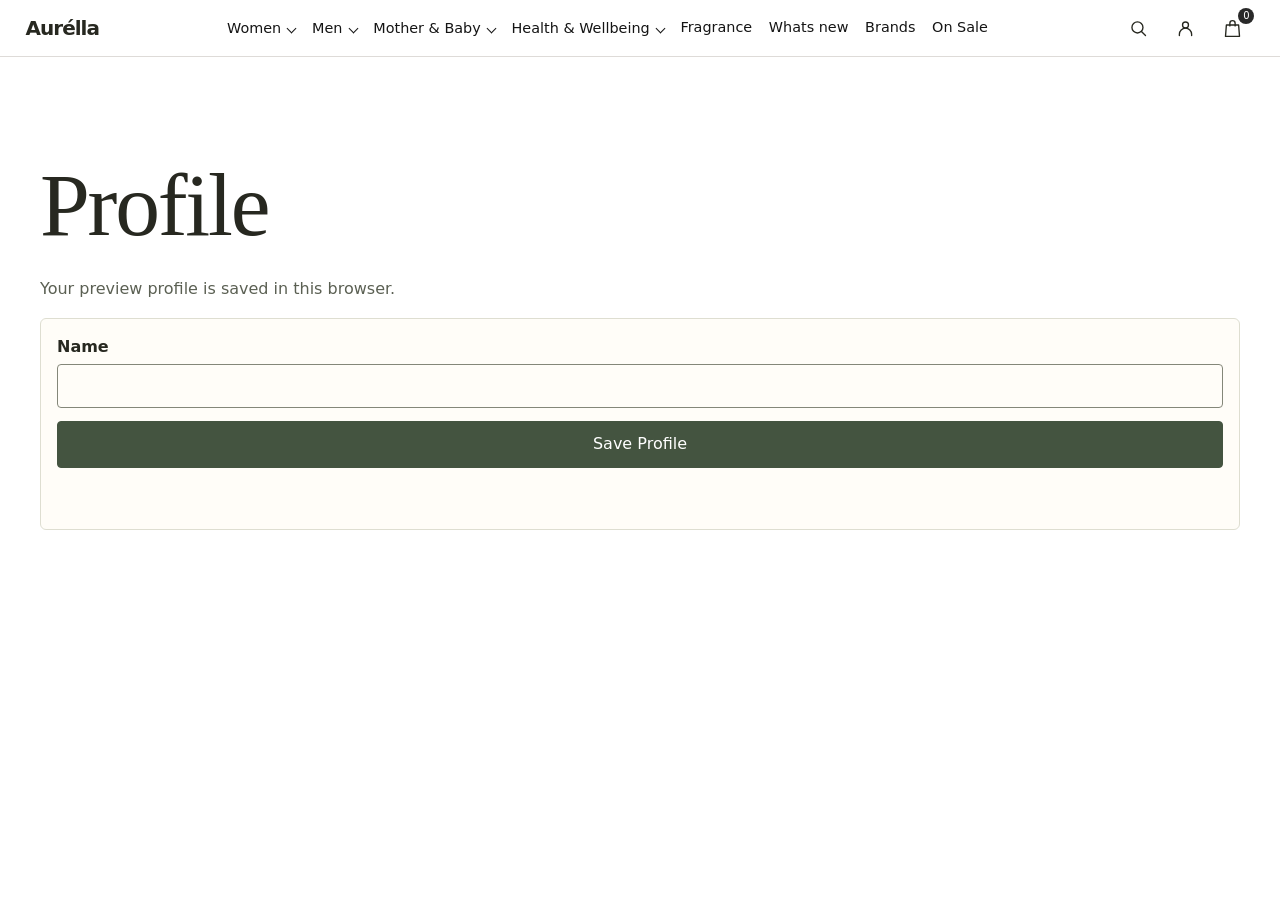
<file: Aurella-profile.html>
<!doctype html><html lang="en"><meta charset="utf-8"><meta name="color-scheme" content="only light"><style>html{color-scheme:only light;background:#fff}body{background:#fff}</style><meta name="viewport" content="width=device-width,initial-scale=1"><title>Profile | Aurélla</title><style>:root{--bg:#fff;--paper:#fffdf8;--ink:#272820;--muted:#5b6053;--line:#deded1;--accent:#445440;--soft:#e4e9dd;font:16px/1.55 system-ui,sans-serif;color:var(--ink);background:var(--bg)}*{box-sizing:border-box}body{margin:0}a{color:inherit}button,input,select,textarea{font:inherit}button,.button{border:1px solid var(--accent);padding:.65rem 1rem;min-height:44px;border-radius:4px;background:var(--accent);color:white;cursor:pointer;text-decoration:none;display:inline-flex;align-items:center;justify-content:center}button.secondary,.button.secondary{background:transparent;color:var(--accent)}button:disabled{opacity:.5;cursor:default}a:focus-visible,button:focus-visible,input:focus-visible,textarea:focus-visible,select:focus-visible,summary:focus-visible{outline:3px solid #89603b;outline-offset:3px}h1,h2,.logo{font-family:Georgia,serif;font-weight:400;line-height:1.1;letter-spacing:-.025em}h1{font-size:clamp(2.7rem,7vw,6rem);margin:.25em 0}h2{font-size:clamp(1.8rem,4vw,3rem);margin:0 0 .5em}h3{margin:.45rem 0}.shell{width:min(1200px,calc(100% - 2rem));margin-inline:auto}.section{padding-block:clamp(2rem,6vw,5rem)}.eyebrow{font-size:.75rem;letter-spacing:.14em;text-transform:uppercase;font-weight:650}.muted{color:var(--muted)}header,footer{background:var(--paper);border-block:1px solid var(--line)}.bar{display:flex;align-items:center;justify-content:space-between;gap:1rem;min-height:72px;flex-wrap:wrap;padding-block:.6rem}.logo{font-size:2rem;text-decoration:none}.links,.row,.chips{display:flex;align-items:center;gap:.65rem;flex-wrap:wrap}.links a{padding:.45rem .2rem}.hero{background:linear-gradient(105deg,#e4e9dd,#f1eee3);padding:clamp(1.6rem,6vw,6rem);min-height:440px;display:grid;align-content:center}.hero p{max-width:34rem}.hero .button{justify-self:start}.grid{display:grid;grid-template-columns:repeat(auto-fit,minmax(min(100%,215px),1fr));gap:1rem}.card,.panel{background:var(--paper);border:1px solid var(--line);border-radius:6px;overflow:hidden}.card{display:flex;flex-direction:column}.card-body,.panel{padding:1rem}.card-body .button{margin-top:.65rem}.card a{text-decoration:none}.photo{display:grid;place-items:center;background:var(--soft);aspect-ratio:1;overflow:hidden;color:var(--accent)}.photo img{display:block;width:100%;height:100%;object-fit:contain}.browse{border-block:1px solid var(--line)}.browse h3{font-family:Georgia,serif;font-size:1.35rem;font-weight:400}.chip{border:1px solid var(--line);border-radius:99px;padding:.45rem .8rem;background:var(--paper);color:var(--ink);text-decoration:none;font-size:.9rem;min-height:44px}.split{display:grid;grid-template-columns:1fr 1fr;gap:clamp(1rem,5vw,4rem)}.stack{display:grid;gap:.8rem;align-content:start}.shop-head{display:flex;gap:.8rem;flex-wrap:wrap;align-items:end;justify-content:space-between}.shop-head form{flex:1;max-width:32rem}.form-grid{display:grid;grid-template-columns:repeat(auto-fit,minmax(min(100%,180px),1fr));gap:.8rem}label{display:grid;gap:.25rem;font-weight:550}input:not([type=checkbox]),textarea,select{width:100%;min-height:44px;padding:.55rem .65rem;border:1px solid #848779;background:var(--paper);border-radius:4px;color:var(--ink)}textarea{resize:vertical;min-height:100px}.check{display:flex;align-items:center;gap:.5rem}.check input{width:20px;height:20px}.error{color:#982c23;font-weight:600}.success{color:#315a34}.price{font-weight:650}.skip{position:fixed;top:-100px}.skip:focus{top:0;z-index:4;background:white;padding:1rem}details{padding:.85rem 0;border-top:1px solid var(--line)}summary{cursor:pointer;font-weight:600}dialog{border:1px solid var(--line);background:var(--bg);color:var(--ink);width:min(96vw,670px);max-height:92dvh;padding:1.2rem}dialog::backdrop{background:#25282185}#notice:not(:empty){position:fixed;z-index:3;bottom:1rem;right:1rem;background:var(--accent);color:white;padding:.8rem 1rem;max-width:calc(100% - 2rem);border-radius:4px}.rule{border-top:1px solid var(--line);padding-top:.85rem}.thumb{width:68px;height:68px;object-fit:contain;background:var(--soft)}.swatch{display:inline-block;width:20px;height:20px;border:1px solid #555;border-radius:50%;vertical-align:middle}.small{font-size:.9rem}.prose{white-space:pre-wrap}.spaced{justify-content:space-between}footer{padding:1.5rem 0}footer p{margin:.2rem 0}@media(max-width:640px){.split{grid-template-columns:1fr}.hero{min-height:340px}.bar{gap:.55rem}.bar .links{gap:.5rem}.catalog{grid-template-columns:repeat(2,minmax(0,1fr));gap:.55rem}.card-body{padding:.65rem}.catalog .button{width:100%;font-size:.85rem}.row{gap:.4rem}}
 .preview-title{font-size:clamp(2.5rem,6vw,4.7rem)}.catalog{grid-template-columns:repeat(4,minmax(0,1fr))}.photo img{object-fit:contain}.eyebrow{margin:0}@media(max-width:800px){.catalog{grid-template-columns:repeat(2,minmax(0,1fr))}}
/* Catalog card layout */
.catalog{grid-template-columns:repeat(4,minmax(0,1fr));gap:2rem clamp(1rem,2.15vw,2.25rem);margin-top:1.75rem}
.catalog .card{background:#fff;border:1px solid #e5e5e5;border-radius:0;text-align:left;min-width:0}
.catalog .photo{background:#f6f6f6;border-radius:0}
.catalog .photo img{object-fit:contain;mix-blend-mode:multiply}
.catalog .card-body{display:flex;flex-direction:column;flex:1;padding:1.35rem .8rem .8rem}
.catalog .eyebrow{font-size:.68rem;letter-spacing:.035em;color:#626262}
.catalog h3{font:500 .92rem/1.45 system-ui,sans-serif;letter-spacing:normal;text-transform:none;margin:.3rem 0 .9rem;overflow-wrap:anywhere;min-height:2.9em}
.catalog .card-meta{display:flex;align-items:baseline;justify-content:space-between;gap:.65rem;border-top:1px solid #dedbd8;padding-top:.7rem;margin-top:auto}
.catalog .price{font-size:.88rem;font-weight:700;color:#191919;margin:0}
.catalog .card-size{color:#4c4c4c;font-size:.76rem;text-align:right}
.catalog .button.secondary{border:1px solid #dedbd8;border-radius:0;width:100%;padding:.45rem .35rem;color:#242424;text-decoration:none;font-size:.8rem;margin-top:.65rem}
.catalog .button.secondary:hover{background:#f6f6f6}
@media(max-width:760px){.catalog{grid-template-columns:repeat(2,minmax(0,1fr));gap:1.25rem .8rem}.catalog .card-body{padding:.8rem .55rem .55rem}}

.store-nav{background:#fff;border-top:0;border-bottom:1px solid #dedbd8}
.store-nav .nav-inner{width:100%;padding:0 clamp(1rem,2vw,2rem);min-height:56px;display:grid;grid-template-columns:1fr auto 1fr;align-items:center;gap:1rem}
.store-nav .logo{font:700 1.25rem/1 system-ui,sans-serif;letter-spacing:-.05em;justify-self:start}
.store-nav .nav-links{display:flex;align-items:center;gap:clamp(.85rem,2.5vw,2.3rem);white-space:nowrap}
.store-nav .nav-links a{color:#151515;text-decoration:none;font-size:.9rem;line-height:1.2;padding:.5rem 0}
.store-nav .nav-links a:hover{text-decoration:underline;text-underline-offset:3px}
.store-nav .nav-links .nav-action{border:1px solid #1d1d1d;border-radius:999px;padding:.48rem .85rem}
@media(max-width:800px){.store-nav .nav-inner{grid-template-columns:1fr;gap:.15rem;padding-block:.65rem}.store-nav .nav-links{max-width:100%;overflow-x:auto;gap:1.2rem;padding:.15rem 0}}
.home-hero{display:grid;grid-template-columns:1fr 1fr;min-height:clamp(320px,43vw,540px);background:#f1f1ef}
.home-hero-copy{display:grid;align-content:center;justify-items:start;padding:clamp(1.5rem,6vw,7rem)}
.home-hero h1{font:600 clamp(2.5rem,5vw,5rem)/1.02 system-ui,sans-serif;letter-spacing:-.065em}
.home-hero-art{display:grid;place-items:center;min-width:0;background:#ececea;overflow:hidden}
.home-hero-art:empty{display:none}
.home-hero:has(.home-hero-art:empty){grid-template-columns:1fr}
.home-hero-art img{width:100%;height:100%;max-height:540px;object-fit:contain;mix-blend-mode:multiply}
.home-heading{display:flex;align-items:baseline;justify-content:space-between;gap:1rem}
.home-heading h2,.home-categories h2,.catalog-heading{font:600 clamp(1.5rem,3vw,2rem)/1.15 system-ui,sans-serif;letter-spacing:-.035em}
.home-categories{background:#f6f6f5}
.home-tiles{display:grid;grid-template-columns:repeat(4,1fr);gap:1rem}
.home-tiles a{background:white;border:1px solid #dedbd8;padding:1.4rem .9rem;text-decoration:none}
.home-tiles a:hover{text-decoration:underline}
@media(max-width:650px){.home-hero{grid-template-columns:1fr}.home-hero-art img{max-height:250px}.home-tiles{grid-template-columns:repeat(2,1fr)}}
.skin-browse{background:#fff}
.skin-browse h2{text-align:center;font:500 clamp(1.55rem,3vw,2.4rem)/1.2 system-ui,sans-serif;letter-spacing:-.035em;margin:0 0 clamp(1.3rem,3vw,2.6rem)}
.skin-slider{position:relative}
.skin-track{display:grid;grid-auto-flow:column;grid-auto-columns:calc((100% - 3rem)/5);gap:.75rem;overflow-x:auto;scroll-snap-type:x mandatory;scrollbar-width:none;padding:4px;scroll-padding-inline:4px}
.skin-track::-webkit-scrollbar{display:none}
.skin-tile{display:grid;gap:.85rem;text-align:center;color:var(--ink);text-decoration:none;scroll-snap-align:start;min-width:0}
.skin-tile img{display:block;width:100%;aspect-ratio:2/3;object-fit:cover;border-radius:8px;background:#f6f6f6}
.skin-tile:hover span{text-decoration:underline;text-underline-offset:4px}
.skin-slider .skin-arrow{position:absolute;top:43%;width:44px;height:44px;padding:0;border:1px solid #d6ccc4;border-radius:0;background:#fff;color:var(--ink);font-size:1.5rem}
.skin-prev{left:4px}.skin-next{right:4px}
@media(max-width:850px){.skin-track{grid-auto-columns:calc((100% - 1.5rem)/3)}}
@media(max-width:520px){.skin-track{grid-auto-columns:calc((100% - .75rem)/2)}.skin-tile{font-size:.9rem}}
.catalog-controls{display:flex;gap:12px;flex-wrap:wrap;margin:1rem 0}
.catalog-control{position:relative;padding:0;border:0}
.catalog-control summary{display:flex;min-height:35px;min-width:99px;align-items:center;justify-content:space-between;gap:.8rem;padding:0 16px;border:1px solid #818181;background:#fff;color:#171717;font:500 .8rem system-ui,sans-serif;list-style:none}
.catalog-control summary::-webkit-details-marker{display:none}
.catalog-control summary::after{content:'';width:6px;height:6px;border-right:1px solid #777;border-bottom:1px solid #777;transform:rotate(45deg) translateY(-2px)}
.catalog-control[open] summary::after{transform:rotate(225deg)}
.catalog-control-panel{position:absolute;z-index:2;top:calc(100% + 6px);left:0;width:min(310px,calc(100vw - 2rem));border:1px solid #dedbd8;background:white;padding:12px;box-shadow:0 4px 12px #0001}
#catalog-sort .catalog-control-panel{width:170px}
.catalog-controls{align-items:center;--control-height:44px}.catalog-controls .catalog-control summary,.catalog-controls input#search[type=search]{box-sizing:border-box;height:var(--control-height);min-height:var(--control-height);font:500 .85rem system-ui,sans-serif;border:1px solid #818181}
.catalog-controls #search{width:min(100%,300px);min-height:35px;border-radius:0;background:#fff;font-size:.85rem}
#catalog-sort .catalog-control-panel{width:min(255px,calc(100vw - 8.5rem));padding:14px 16px}
#catalog-sort label,.facet-options label{display:flex;align-items:center;gap:.65rem;font-size:.84rem;font-weight:400;padding:.3rem 0}
#catalog-sort label:has(:disabled){color:#777}
#catalog-sort input,.facet-options input{margin:0;accent-color:#222}
#filter-panel:not([hidden]){display:grid;grid-template-columns:repeat(4,minmax(0,1fr));gap:1.5rem;border-block:1px solid #dedbd8;padding:1.45rem 0}
#filter-panel fieldset{border:0;padding:0;margin:0;min-width:0}
#filter-panel legend{font-weight:550;margin-bottom:.7rem}
.facet-more{padding:0;border:0;margin-top:.4rem}
.facet-more summary{font-size:.82rem;text-decoration:underline;text-underline-offset:3px}
@media(max-width:650px){#filter-panel:not([hidden]){grid-template-columns:repeat(2,minmax(0,1fr))}}
@media(min-width:1440px){#catalog-section{width:min(1840px,calc(100% - 4rem))}#grid.catalog{grid-template-columns:repeat(5,minmax(0,1fr))}}@media(min-width:1700px){#grid.catalog{grid-template-columns:repeat(6,minmax(0,1fr))}}

#catalog-sort .catalog-control-panel{width:min(255px,calc(100vw - 2rem));padding:18px 24px;border:0;border-top:1px solid #dedbd8;box-shadow:0 4px 12px #0001}
#catalog-sort .catalog-control-panel label{display:flex;align-items:center;gap:16px;min-height:29px;padding:0;font:400 .8rem/1.25 system-ui,sans-serif;white-space:nowrap}
#catalog-sort .catalog-control-panel input[type=radio]{appearance:auto;flex:0 0 14px;width:14px;height:14px;min-height:0;padding:0;margin:0}
@media(max-width:650px){#catalog-sort .catalog-control-panel{left:auto;right:0;width:210px}}
</style><style>.store-nav .nav-inner{display:flex;justify-content:space-between;flex-wrap:wrap}.store-nav .nav-links{gap:clamp(.6rem,1.3vw,1.6rem)}.nav-tools{display:flex;gap:.65rem;align-items:center;flex-wrap:wrap}.nav-tools a{font-size:.85rem;text-decoration:none}.nav-tools a:hover{text-decoration:underline}.nav-tools .nav-action{border:1px solid;padding:.35rem .75rem;border-radius:999px}.preview-cart-row{display:flex;align-items:center;justify-content:space-between;gap:1rem;border-bottom:1px solid #ddd;padding:1rem 0}@media(max-width:850px){.store-nav .nav-links{order:3;width:100%}}</style><header class="store-nav"><div class="nav-inner"><a class="logo" href="Aurella-preview.html">Aurélla</a><nav class="nav-links" id="main-navigation" aria-label="Main"><button class="department-trigger" type="button" aria-expanded="false" aria-controls="department-panel-0">Women</button><button class="department-trigger" type="button" aria-expanded="false" aria-controls="department-panel-1">Men</button><button class="department-trigger" type="button" aria-expanded="false" aria-controls="department-panel-2">Mother &amp; Baby</button><button class="department-trigger" type="button" aria-expanded="false" aria-controls="department-panel-3">Health &amp; Wellbeing</button><a href="Aurella-shop.html?q=fragrance">Fragrance</a><a href="Aurella-shop.html?view=new">Whats new</a><a href="Aurella-shop.html?view=brands">Brands</a><a href="Aurella-shop.html?view=sale">On Sale</a><a class="mobile-account" href="Aurella-profile.html">Profile</a></nav><div class="nav-tools"><a href="Aurella-shop.html#search" aria-label="Search" title="Search"><svg width="21" height="21" viewBox="0 0 24 24" fill="none" stroke="currentColor" stroke-width="1.55" stroke-linecap="round" stroke-linejoin="round" aria-hidden="true"><circle cx="10.8" cy="10.8" r="6.3"/><path d="m15.4 15.4 4.6 4.6"/></svg></a><a href="Aurella-profile.html" aria-label="Profile" title="Profile"><svg width="21" height="21" viewBox="0 0 24 24" fill="none" stroke="currentColor" stroke-width="1.55" stroke-linecap="round" stroke-linejoin="round" aria-hidden="true"><circle cx="12" cy="8" r="3.4"/><path d="M5 20v-1.4a7 7 0 0 1 14 0V20"/></svg></a><a class="nav-action" href="Aurella-cart.html" aria-label="View Cart" title="View Cart"><svg width="21" height="21" viewBox="0 0 24 24" fill="none" stroke="currentColor" stroke-width="1.55" stroke-linecap="round" stroke-linejoin="round" aria-hidden="true"><path d="M5 8h14l1 13H4L5 8Z"/><path d="M9 9V6a3 3 0 0 1 6 0v3"/></svg><span id="preview-cart-count">0</span></a><button class="mobile-menu-toggle" type="button" aria-label="Open menu" aria-expanded="false" aria-controls="main-navigation">☰</button></div></div><div class="department-panel" id="department-panel-0" hidden><div class="mega-inner women-menu"><div class="women-column"><section><h2>Makeup</h2><a href="Aurella-shop.html?q=foundation">Foundation</a><a href="Aurella-shop.html?q=concealer">Concealer</a><a href="Aurella-shop.html?q=powder">Compact Powder / Loose Powder</a><a href="Aurella-shop.html?q=eyeshadow">Eyeshadows</a><a href="Aurella-shop.html?q=eyeliner">Eye Liner</a><a href="Aurella-shop.html?q=mascara">Mascara</a><a href="Aurella-shop.html?q=lip%20glos">Lip Gloss</a><a href="Aurella-shop.html?q=lipstick">Lipsticks</a><a href="Aurella-shop.html?q=lip%20balm">Lip Balm</a><a href="Aurella-shop.html?q=blusher">Blushers</a><a href="Aurella-shop.html?q=makeup%20remover">Makeup Removers</a><a href="Aurella-shop.html?q=tools%20%26%20accessorie">Tools &amp; Accessories</a><a href="Aurella-shop.html?q=vegan">Vegan</a></section><section><h2>Face</h2><a href="Aurella-shop.html?q=face%20serum">Face Serum</a><a href="Aurella-shop.html?q=foundation">Foundations</a><a href="Aurella-shop.html?q=powder">Powders</a><a href="Aurella-shop.html?q=concealer">Concealers</a><a href="Aurella-shop.html?q=blusher">Blushers</a><a href="Aurella-shop.html?q=primer">Primers</a><a href="Aurella-shop.html?q=bb%20cream">BB Creams</a><a href="Aurella-shop.html?q=hyperpigmentation">Hyperpigmentation</a></section></div><div class="women-column"><section><h2>Lips</h2><a href="Aurella-shop.html?q=lip%20balm">Lip Balm</a><a href="Aurella-shop.html?q=lipstick">Lipsticks</a><a href="Aurella-shop.html?q=lip%20glos">Lip Gloss</a><a href="Aurella-shop.html?q=lip%20liner">Lip Liners</a></section><section><h2>Eyes</h2><a href="Aurella-shop.html?q=mascara">Mascara</a><a href="Aurella-shop.html?q=eyeshadow">Eyeshadows</a><a href="Aurella-shop.html?q=eyeliner">Eyeliners &amp; Pencils</a><a href="Aurella-shop.html?q=eyeshadow%20palette">Eyeshadow palettes</a><a href="Aurella-shop.html?q=eye%20makeup%20remover">Eye makeup remover</a><a href="Aurella-shop.html?q=eye%20accessorie">Eye accessories</a></section><section><h2>Nails</h2><a href="Aurella-shop.html?q=nail%20polish">Nail polish</a><a href="Aurella-shop.html?q=top%20%26%20base%20coat">Top &amp; base coats</a><a href="Aurella-shop.html?q=effects%20%26%20nail%20art">Effects &amp; nail art</a><a href="Aurella-shop.html?q=nail%20care%20%26%20treatment">Nail care &amp; treatment</a><a href="Aurella-shop.html?q=nail%20polish%20remover">Nail polish removers</a><a href="Aurella-shop.html?q=nail%20accessorie">Nail accessories</a></section></div><div class="women-column"><section><h2>Skin</h2><a href="Aurella-shop.html?q=face%20care">Face Care</a><a href="Aurella-shop.html?q=lip%20care">Lip Care</a><a href="Aurella-shop.html?q=eye%20care">Eye Care</a><a href="Aurella-shop.html?q=body%20care">Body Care</a><a href="Aurella-shop.html?q=hand%20care">Hand Care</a></section><section><h2>Women Toiletries</h2><a href="Aurella-shop.html?q=body%20wash">Bath &amp; Shower</a><a href="Aurella-shop.html?q=hand%20wash">Hand Wash &amp; Gel</a><a href="Aurella-shop.html?q=soap">Soap</a><a href="Aurella-shop.html?q=bath%20salt">Bath Salts</a><a href="Aurella-shop.html?q=bathing%20accessorie">Bathing Accessories</a><a href="Aurella-shop.html?q=deodorant">Deodorant</a><a href="Aurella-shop.html?q=body%20sprays%20%26%20mist">Body Sprays &amp; Mist</a><a href="Aurella-shop.html?q=dental">Dental</a><a href="Aurella-shop.html?q=hair%20removal">Female Hair Removal</a></section></div><div class="women-column"><section><h2>Hair</h2><a href="Aurella-shop.html?q=shampoo">Shampoo</a><a href="Aurella-shop.html?q=conditioner">Conditioner</a><a href="Aurella-shop.html?q=dry%20shampoo">Dry Shampoo</a><a href="Aurella-shop.html?q=treatments%20%26%20oil">Treatments &amp; Oils</a><a href="Aurella-shop.html?q=hair%20styling">Hair Styling</a><a href="Aurella-shop.html?q=hair%20colour">Hair Colour</a><a href="Aurella-shop.html?q=accessorie">Accessories</a></section><section><h2>Sun &amp; Tan</h2><a href="Aurella-shop.html?q=spf">Sun Care</a><a href="Aurella-shop.html?q=tanning">Tanning</a></section><section><h2><a href="Aurella-shop.html?q=fragrance">Fragrance</a></h2></section></div></div></div><div class="department-panel" id="department-panel-1" hidden><div class="mega-inner women-menu men-menu"><div class="women-column"><section><h2>Men Skin Care</h2><a href="Aurella-shop.html?q=men%20moistur">Men Moisturisers</a><a href="Aurella-shop.html?q=men%20face%20wash">Men Face Wash &amp; Scrub</a><a href="Aurella-shop.html?q=men%20scrub">Men Wash &amp; Exfoliators</a><a href="Aurella-shop.html?q=men%20body">Men Body Care</a><a href="Aurella-shop.html?q=men%20vegan">Men Vegan</a></section></div><div class="women-column"><section><h2>Men Toiletries</h2><a href="Aurella-shop.html?q=men%20shower">Men Bath &amp; Shower</a><a href="Aurella-shop.html?q=men%20hand%20wash">Men Hand Wash &amp; Gel</a><a href="Aurella-shop.html?q=men%20deodorant">Men Deodorant</a><a href="Aurella-shop.html?q=men%20body%20spray">Men Body Sprays &amp; Mist</a><a href="Aurella-shop.html?q=men%20dental">Men Dental</a><a href="Aurella-shop.html?q=men%20shaving">Men Shaving</a><a href="Aurella-shop.html?q=men%20travel">Men Travel</a></section><section><h2>Men Hair</h2><a href="Aurella-shop.html?q=men%20shampoo">Men Shampoo &amp; Conditioner</a><a href="Aurella-shop.html?q=men%20styling">Men Hair Styling</a><a href="Aurella-shop.html?q=men%20hair%20oil">Men Hair Treatments &amp; Oils</a></section></div><div class="women-column"><section><h2>Sun &amp; Tan</h2><a href="Aurella-shop.html?q=spf">Sun Care</a><a href="Aurella-shop.html?q=tanning">Tanning</a></section><section class="men-direct"><h2><a href="Aurella-shop.html?q=beard">Men Beard Care</a></h2></section><section class="men-direct"><h2><a href="Aurella-shop.html?q=men%20fragrance">Men Fragrance</a></h2></section></div></div></div><div class="department-panel" id="department-panel-2" hidden><div class="mega-inner women-menu mother-menu"><div class="women-column"><section><h2><a href="Aurella-shop.html?q=stretch+mark">Mother</a></h2></section></div><div class="women-column"><section><h2>Babies and Kids</h2><a href="Aurella-shop.html?q=baby+wipes">Baby Wipes</a><a href="Aurella-shop.html?q=baby+lotion">Kids Oil and Lotion</a><a href="Aurella-shop.html?q=baby+wash">Kids Bath and Shower</a></section></div></div></div><div class="department-panel" id="department-panel-3" hidden><div class="wellness-menu"><section><h2><a href="Aurella-shop.html?q=men">Men Health</a></h2><h2><a href="Aurella-shop.html?q=women">Women Health</a></h2></section><section><h2>Sexual Wellness</h2><a href="Aurella-shop.html?q=condom">Condoms &amp; Lubes</a></section><div class="wellness-feature"><div><h2>Explore Sexual Wellness</h2><a href="Aurella-shop.html?q=condom">Discover</a></div></div></div></div></header><main class="shell section"><h1>Profile</h1><p class="muted">Your preview profile is saved in this browser.</p><form id="profile" class="panel stack"><label>Name<input name="name" autocomplete="name" required></label><button type="submit">Save Profile</button><p id="profile-status" role="status"></p></form></main><style>.nav-tools{gap:.2rem}.nav-tools a,.nav-tools .nav-action{position:relative;display:grid;place-items:center;width:44px;height:44px;padding:0;border:0;border-radius:50%}.nav-tools a:hover{background:#f4f4f4}.nav-tools #preview-cart-count{position:absolute;top:2px;right:0;min-width:16px;height:16px;padding-inline:3px;border-radius:999px;background:#292929;color:white;font-size:10px;line-height:16px;text-align:center}</style><style>.store-nav .nav-links{flex-wrap:wrap;overflow:visible}.department-nav{position:relative;border:0;padding:0}.department-nav summary{list-style:none;font-size:.9rem;font-weight:400;padding:.5rem 0;display:flex;align-items:center;gap:.45rem}.department-nav summary::-webkit-details-marker{display:none}.department-nav summary:after{content:"";width:6px;height:6px;border:solid currentColor;border-width:0 1px 1px 0;transform:rotate(45deg)}.department-nav[open] div{position:absolute;z-index:8;min-width:145px;background:#fff;border:1px solid #ddd;padding:.45rem .75rem}.department-nav div a{display:block}</style><style>.store-nav{position:relative;z-index:10}.store-nav .department-nav{position:static}.department-nav[open]>summary{box-shadow:0 2px #343434}.store-nav .department-nav[open]>.mega-menu{position:absolute;inset:auto 0 auto;top:100%;min-width:0;padding:0;border:0;border-block:1px solid #e6e6e6;background:#fff;box-shadow:0 8px 18px #0001;max-height:75vh;overflow:auto}.mega-inner{width:min(1440px,calc(100% - 3rem));margin:auto;padding:2.5rem 0 3rem;display:grid;grid-template-columns:repeat(3,minmax(0,1fr)) minmax(165px,255px);gap:clamp(1rem,4vw,4rem);white-space:normal}.mega-inner h2{font:500 .95rem system-ui,sans-serif;letter-spacing:0;margin:0 0 .6rem}.store-nav .mega-inner section a{font-size:.85rem;padding:.32rem 0;color:#4d4d55}.store-nav .mega-inner .mega-product{display:grid;gap:.45rem;background:#f7f7f7;border-radius:10px;padding:1rem;align-self:start}.mega-product img{width:100%;aspect-ratio:1;object-fit:contain;mix-blend-mode:multiply}.mega-product small{color:#666}.mega-product strong{font-weight:500}@media(max-width:700px){.mega-inner{grid-template-columns:repeat(2,minmax(0,1fr));gap:1.2rem;padding:1.25rem 0}}</style><style>.mega-inner.women-menu{grid-template-columns:repeat(4,minmax(0,1fr));gap:0;padding-block:1.5rem}.women-column{padding-inline:1.4rem;border-inline-start:1px solid #d3d8d6}.women-column:first-child{border:0}.women-column section+section{margin-top:2.5rem}.store-nav .women-column h2{font-size:1rem;color:#203c36;margin-bottom:.35rem}.store-nav .women-column section a{color:#536963}.store-nav .women-column h2 a{font-size:inherit;color:inherit;padding:0}@media(max-width:720px){.mega-inner.women-menu{grid-template-columns:repeat(2,minmax(0,1fr));row-gap:2rem}.women-column:nth-child(odd){border:0}.women-column{padding-inline:.65rem}}</style><style>.mega-inner.men-menu{grid-template-columns:repeat(3,minmax(0,1fr))}.men-menu .men-direct+.men-direct{margin-top:.75rem}@media(max-width:640px){.mega-inner.men-menu{grid-template-columns:1fr}.men-menu .women-column{border:0}.men-menu .women-column+.women-column{border-top:1px solid #d3d8d6;padding-top:1rem}}</style><style>.store-nav .department-nav:has(.mother-menu){position:relative}.store-nav .department-nav[open]>.mega-menu:has(.mother-menu){inset:auto auto auto 0;top:100%;width:min(440px,calc(100vw - 2rem));border:1px solid #d3d8d6}.mega-inner.mother-menu{width:100%;min-height:248px;grid-template-columns:repeat(2,minmax(0,1fr))}.mother-menu .women-column{padding-inline:1.4rem}@media(max-width:850px){.store-nav .department-nav:has(.mother-menu){position:static}.store-nav .department-nav[open]>.mega-menu:has(.mother-menu){left:1rem}.mother-menu .women-column{padding-inline:.8rem}}</style><style>.store-nav .department-nav[open]>.mega-menu:has(.wellness-menu){width:min(884px,calc(100% - 2rem));margin-inline:auto}.wellness-menu{display:grid;grid-template-columns:1fr 1fr 2fr;min-height:250px;white-space:normal}.wellness-menu section{margin:24px 0;padding:0 24px}.wellness-menu section+section{border-left:1px solid #d3d8d6}.wellness-menu h2{font:500 1rem system-ui,sans-serif;color:#203c36;margin:0 0 .55rem}.store-nav .wellness-menu section a{color:#536963;padding:.25rem 0}.wellness-feature{position:relative;display:grid;align-items:end;min-height:190px;background:#324741;color:white;overflow:hidden}.wellness-feature img{position:absolute;inset:0;width:100%;height:100%;object-fit:contain;opacity:.4}.wellness-feature>div{position:relative;padding:1.75rem}.wellness-feature h2{color:white;font-size:1.4rem}.store-nav .wellness-feature a{display:inline-block;border:1px solid white;color:white;padding:.45rem .75rem}@media(max-width:650px){.wellness-menu{grid-template-columns:1fr 1fr}.wellness-menu section{padding-inline:.8rem}.wellness-feature{grid-column:1/-1}}</style><style>.store-nav .department-trigger{background:#fff;color:#151515;border:0;border-radius:0;padding:.5rem 0;font-size:.9rem;gap:.45rem}.department-trigger::after{content:"";width:6px;height:6px;border:solid currentColor;border-width:0 1px 1px 0;transform:rotate(45deg)}.department-trigger[aria-expanded=true]{box-shadow:0 2px #343434}.department-panel{position:absolute;top:100%;left:0;right:0;z-index:20;background:#fff;border-block:1px solid #ddd;box-shadow:0 8px 18px #0001;max-height:70vh;overflow:auto}.department-panel[hidden]{display:none}.department-panel:has(.mother-menu){width:min(440px,calc(100% - 2rem));margin-inline:auto}.department-panel:has(.wellness-menu){width:min(884px,calc(100% - 2rem));margin-inline:auto}.store-nav .department-panel section a{display:block}</style><style>.mobile-menu-toggle{display:none}@media(max-width:850px){
.store-nav .nav-inner{display:grid;grid-template-columns:1fr auto;gap:0;padding:0 1rem}
.store-nav .nav-tools{grid-column:2;grid-row:1;flex-wrap:nowrap}.nav-tools a[aria-label=Profile]{display:none}
.store-nav .mobile-menu-toggle{display:grid;place-items:center;width:44px;height:44px;padding:0;border:0;background:white;color:#182927;font-size:1.45rem}
.store-nav .nav-links{display:none;grid-column:1/-1;grid-row:2;max-width:none;width:100%;padding:1.5rem 0;gap:0;white-space:normal}
.store-nav.mobile-open .nav-links{display:flex;flex-direction:column;align-items:stretch}
.store-nav .nav-links>button,.store-nav .nav-links>a{display:flex;justify-content:space-between;align-items:center;text-align:left;min-height:53px;border-bottom:1px solid #9aa4a1;border-radius:0;font-size:.78rem;text-transform:uppercase;padding:.75rem .15rem;box-shadow:none}
.store-nav .nav-links>button::after{transform:rotate(-45deg);margin-right:.35rem}.store-nav .nav-links>button[aria-expanded=true]::after{transform:rotate(45deg)}
.store-nav .nav-links>.department-panel{position:static;width:100%;margin:0;max-height:none;box-shadow:none;border:0}.store-nav .nav-links>.department-panel .mega-inner{width:100%}
.store-nav .nav-links>.mobile-account{margin-top:1rem;text-transform:none;border:0}
}</style><style>@media(min-width:851px){.store-nav .nav-links>.mobile-account{display:none}}</style><style>#bag-drawer{position:fixed;inset:0 0 0 auto;margin:0;width:min(460px,100%);max-width:none;height:100dvh;max-height:none;border:0;background:white;padding:24px;color:#172a27}#bag-drawer[open]{display:flex;flex-direction:column}#bag-drawer::backdrop{background:#000b}.bag-head,.bag-total,.bag-actions{display:flex;align-items:center;justify-content:space-between;gap:12px}.bag-head{border-bottom:2px solid;padding-bottom:12px}.bag-head h2{font:500 1.25rem system-ui;margin:0}.bag-items{flex:1;overflow:auto}.bag-item{display:grid;grid-template-columns:90px 1fr;gap:16px;padding:22px 0;border-bottom:1px solid #ddd}.bag-item img{width:90px;height:90px;object-fit:contain}.bag-actions button,.bag-head button{background:white;color:#172a27;border:1px solid #bbb;border-radius:0}.bag-footer{border-top:2px solid;padding-top:14px}.bag-checkout{width:100%;background:#000;color:white;border-color:#000;border-radius:0;margin-top:12px}#bag-drawer textarea{width:100%}
html{scroll-padding-top:1rem}
.store-nav .nav-inner,.store-nav .nav-links,.form-pane,.summary,.card-body{min-width:0}
.store-nav .nav-links a,.bag-item,.product-layout h1,.item{overflow-wrap:anywhere}
#bag-drawer,#finder-drawer{height:100vh;height:100dvh}
#bag-drawer{padding:clamp(12px,4vw,24px)}
.bag-item>div{min-width:0}.bag-actions{flex-wrap:wrap;justify-content:flex-start}
.finder-launcher{right:calc(16px + env(safe-area-inset-right));bottom:calc(16px + env(safe-area-inset-bottom))}
@media(max-width:1100px){.store-nav .nav-inner{gap:.25rem 1rem}.store-nav .nav-links{flex-wrap:wrap}}
@media(max-width:850px){.store-nav.mobile-open{position:sticky;top:0;max-height:100dvh;overflow:auto;z-index:30}.store-nav .nav-inner{column-gap:.25rem}.store-nav .nav-links>.department-panel{max-height:none}.store-nav .nav-links>button,.store-nav .nav-links>a{min-height:48px}.skin-slider .skin-arrow{width:44px;height:44px}}
@media(min-width:761px) and (max-width:1024px){.catalog,#grid.catalog,#featured-grid.catalog,.collection-row .catalog{grid-template-columns:repeat(3,minmax(0,1fr))}}
@media(max-width:760px){.catalog,#grid.catalog,#featured-grid.catalog,.collection-row .catalog{grid-template-columns:repeat(2,minmax(0,1fr));gap:1rem .65rem}.catalog .card-meta{flex-wrap:wrap}.catalog h3{min-height:0}.home-heading{align-items:flex-start}}
@media(max-width:520px){.catalog-controls #search{width:100%}#catalog-sort .catalog-control-panel{left:0;right:auto;width:min(210px,calc(100vw - 135px))}#catalog-sort .catalog-control-panel label{white-space:normal;gap:8px}.bag-item{grid-template-columns:65px minmax(0,1fr);gap:10px}.bag-item img{width:65px;height:65px}.bag-footer{padding-bottom:env(safe-area-inset-bottom)}.item img{width:44px;height:44px}.item{gap:8px}.item strong{font-size:.85rem}.product-thumbs{gap:.35rem}}
@media(forced-colors:active){button,a:focus-visible{outline:1px solid ButtonText}}
</style><script>
const mobileNav=document.querySelector('.store-nav');
const mobileToggle=mobileNav.querySelector('.mobile-menu-toggle');
const mobileBreakpoint=matchMedia('(max-width:850px)');
function closeMobileMenu(){
 mobileNav.classList.remove('mobile-open');
 mobileToggle.setAttribute('aria-expanded','false');
 mobileToggle.setAttribute('aria-label','Open menu');
 mobileToggle.textContent='☰';
 setDepartment(null);
}
mobileToggle.onclick=()=>{
 if(mobileNav.classList.contains('mobile-open')){closeMobileMenu();return;}
 mobileNav.classList.add('mobile-open');
 mobileToggle.setAttribute('aria-expanded','true');
 mobileToggle.setAttribute('aria-label','Close menu');
 mobileToggle.textContent='×';
};
function placeDepartmentPanels(){
 closeMobileMenu();
 for(const trigger of departmentTriggers){
  const panel=document.getElementById(trigger.getAttribute('aria-controls'));
  if(mobileBreakpoint.matches)trigger.after(panel);else mobileNav.append(panel);
 }
}
mobileBreakpoint.addEventListener('change',placeDepartmentPanels);
queueMicrotask(placeDepartmentPanels);
document.addEventListener('keydown',event=>{
 if(event.key==='Escape'&&mobileNav.classList.contains('mobile-open')&&!event.defaultPrevented){closeMobileMenu();mobileToggle.focus();}
});

const departmentTriggers=[...document.querySelectorAll('.department-trigger')];
function setDepartment(active){
 for(const trigger of departmentTriggers){
  const expanded=trigger===active;
  trigger.setAttribute('aria-expanded',String(expanded));
  document.getElementById(trigger.getAttribute('aria-controls')).hidden=!expanded;
 }
}
for(const trigger of departmentTriggers)trigger.addEventListener('click',()=>setDepartment(trigger.getAttribute('aria-expanded')==='true'?null:trigger));
document.addEventListener('click',event=>{if(!event.target.closest('.department-trigger,.department-panel'))setDepartment(null);});
document.addEventListener('keydown',event=>{
 if(event.key!=='Escape')return;
 const active=departmentTriggers.find(trigger=>trigger.getAttribute('aria-expanded')==='true');
 if(active){setDepartment(null);active.focus();}
});

const cartKey='aurella-preview-cart';
function getCart(){try{return JSON.parse(localStorage.getItem(cartKey))||[];}catch{return [];}}
function setCart(items){localStorage.setItem(cartKey,JSON.stringify(items));updateCount();}
function updateCount(){const badge=document.querySelector('#preview-cart-count');const count=getCart().reduce((sum,p)=>sum+p.qty,0);badge.textContent=count;badge.parentElement.setAttribute('aria-label','View Cart ('+count+' items)');}
updateCount();
window.addEventListener('pageshow',updateCount);
window.addEventListener('storage',updateCount);

const profile=document.querySelector('#profile');
const nameField=profile.elements.namedItem('name');
try{nameField.value=localStorage.getItem('aurella-preview-name')||'';}catch{}
profile.onsubmit=event=>{event.preventDefault();try{localStorage.setItem('aurella-preview-name',nameField.value.trim());document.querySelector('#profile-status').textContent='Profile saved.';}catch{document.querySelector('#profile-status').textContent='Profile storage unavailable.';}};

const drawer=document.createElement('dialog');drawer.id='bag-drawer';drawer.setAttribute('aria-labelledby','bag-title');
drawer.innerHTML='<div class="bag-head"><h2 id="bag-title">Your cart <sup id="bag-count"></sup></h2><button type="button" aria-label="Close cart">×</button></div><div class="bag-items"></div><div class="bag-footer"><details><summary>Add order notes</summary><textarea aria-label="Order notes"></textarea></details><div class="bag-total"><span>Subtotal</span><strong></strong></div><small>Delivery fees are confirmed at checkout.</small><a class="button bag-checkout" href="Aurella-checkout.html">Checkout</a></div>';
document.body.append(drawer);
const bagMoney=new Intl.NumberFormat('en-LK',{style:'currency',currency:'LKR'});
const note=drawer.querySelector('textarea');
try{note.value=localStorage.getItem('aurella-order-note')||'';}catch{}
note.oninput=()=>localStorage.setItem('aurella-order-note',note.value);
function renderBag(){
 const rows=getCart();const list=drawer.querySelector('.bag-items');list.replaceChildren();
 drawer.querySelector('#bag-count').textContent=rows.reduce((n,p)=>n+p.qty,0);
 drawer.querySelector('.bag-total strong').textContent=bagMoney.format(rows.reduce((n,p)=>n+p.qty*p.referencePrice,0));
 drawer.querySelector('.bag-checkout').hidden=!rows.length;
 if(!rows.length)list.textContent='Your cart is empty.';
 for(const [i,p] of rows.entries()){
  const item=document.createElement('article');item.className='bag-item';
  const image=document.createElement(p.image?'img':'span');if(p.image){image.src=p.image;image.alt='';}
  const body=document.createElement('div');
  const title=document.createElement('div');title.textContent=p.name;
  const cost=document.createElement('p');cost.textContent=bagMoney.format(p.qty*p.referencePrice);
  const actions=document.createElement('div');actions.className='bag-actions';
  for(const [label,delta] of [['−',-1],['+',1],['Remove',0]]){
   const b=document.createElement('button');b.type='button';b.textContent=label;b.setAttribute('aria-label',delta<0?'Decrease quantity':delta>0?'Increase quantity':'Remove item');
   b.onclick=()=>{const next=getCart();if(delta===0||next[i].qty+delta<1)next.splice(i,1);else next[i].qty=Math.min(99,next[i].qty+delta);setCart(next);renderBag();};
   actions.append(b);if(delta<0)actions.append(String(p.qty));
  }
  body.append(title,cost,actions);item.append(image,body);list.append(item);
 }
}
function openBag(){renderBag();if(!drawer.open)drawer.showModal();}
drawer.querySelector('.bag-head button').onclick=()=>drawer.close();
drawer.onclick=e=>{if(e.target===drawer){const r=drawer.getBoundingClientRect();if(e.clientX<r.left)drawer.close();}};
document.querySelector('header a[href="Aurella-cart.html"]')?.addEventListener('click',e=>{e.preventDefault();openBag();});
</script></html>
</file>
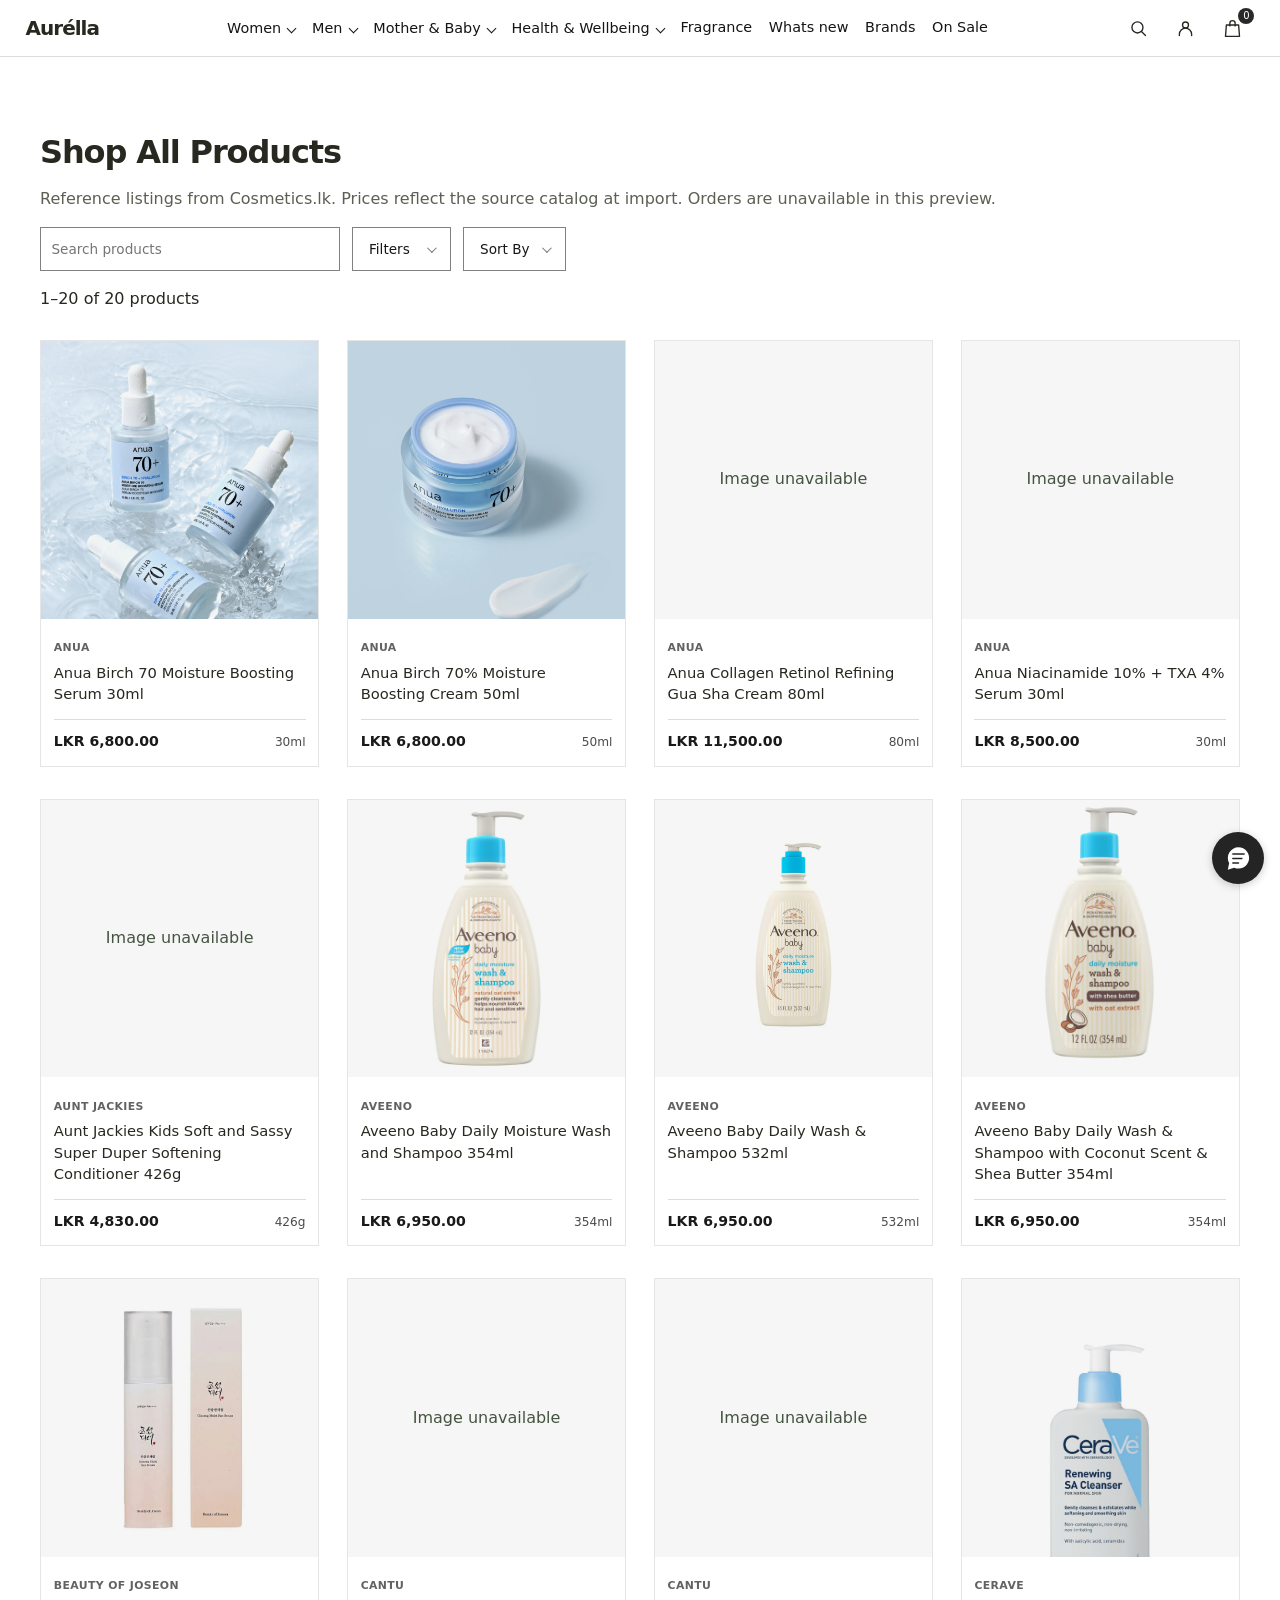
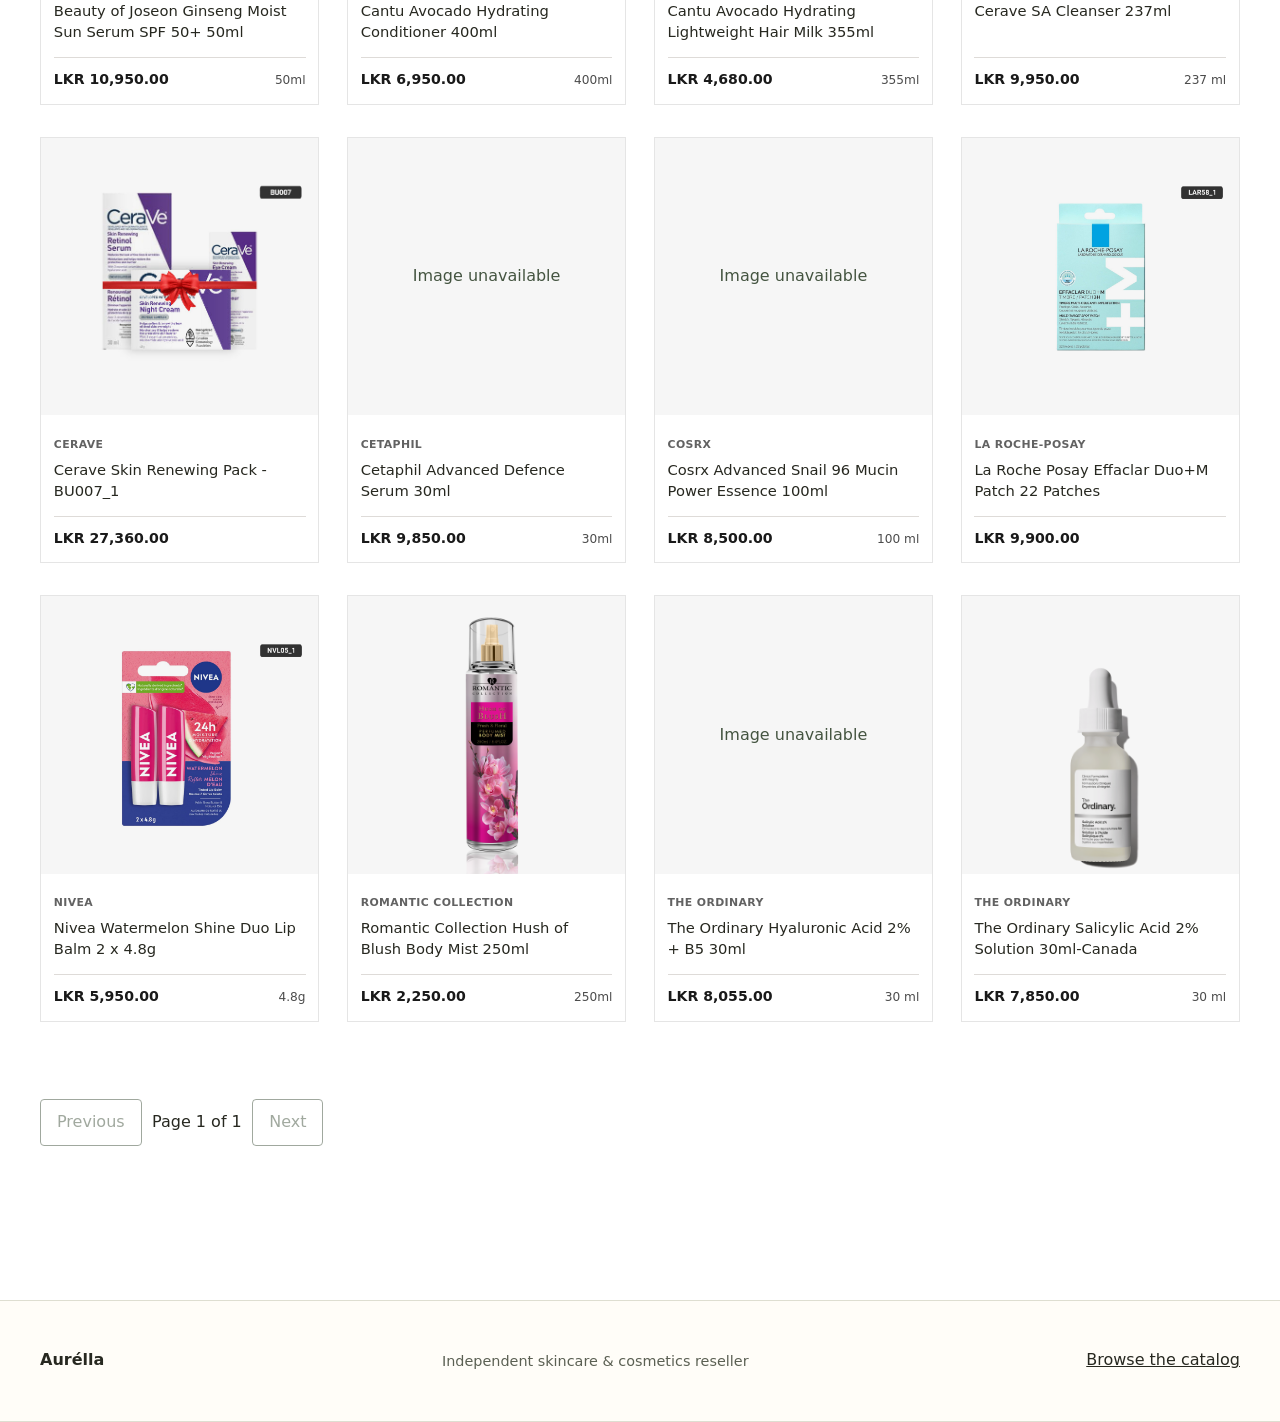
<file: Aurella-shop.html>
<!doctype html><html lang="en"><meta charset="utf-8"><meta name="color-scheme" content="only light"><style>html{color-scheme:only light;background:#fff}body{background:#fff}</style><meta name="viewport" content="width=device-width,initial-scale=1"><title>Shop All Products | Aurélla</title><style>:root{--bg:#fff;--paper:#fffdf8;--ink:#272820;--muted:#5b6053;--line:#deded1;--accent:#445440;--soft:#e4e9dd;font:16px/1.55 system-ui,sans-serif;color:var(--ink);background:var(--bg)}*{box-sizing:border-box}body{margin:0}a{color:inherit}button,input,select,textarea{font:inherit}button,.button{border:1px solid var(--accent);padding:.65rem 1rem;min-height:44px;border-radius:4px;background:var(--accent);color:white;cursor:pointer;text-decoration:none;display:inline-flex;align-items:center;justify-content:center}button.secondary,.button.secondary{background:transparent;color:var(--accent)}button:disabled{opacity:.5;cursor:default}a:focus-visible,button:focus-visible,input:focus-visible,textarea:focus-visible,select:focus-visible,summary:focus-visible{outline:3px solid #89603b;outline-offset:3px}h1,h2,.logo{font-family:Georgia,serif;font-weight:400;line-height:1.1;letter-spacing:-.025em}h1{font-size:clamp(2.7rem,7vw,6rem);margin:.25em 0}h2{font-size:clamp(1.8rem,4vw,3rem);margin:0 0 .5em}h3{margin:.45rem 0}.shell{width:min(1200px,calc(100% - 2rem));margin-inline:auto}.section{padding-block:clamp(2rem,6vw,5rem)}.eyebrow{font-size:.75rem;letter-spacing:.14em;text-transform:uppercase;font-weight:650}.muted{color:var(--muted)}header,footer{background:var(--paper);border-block:1px solid var(--line)}.bar{display:flex;align-items:center;justify-content:space-between;gap:1rem;min-height:72px;flex-wrap:wrap;padding-block:.6rem}.logo{font-size:2rem;text-decoration:none}.links,.row,.chips{display:flex;align-items:center;gap:.65rem;flex-wrap:wrap}.links a{padding:.45rem .2rem}.hero{background:linear-gradient(105deg,#e4e9dd,#f1eee3);padding:clamp(1.6rem,6vw,6rem);min-height:440px;display:grid;align-content:center}.hero p{max-width:34rem}.hero .button{justify-self:start}.grid{display:grid;grid-template-columns:repeat(auto-fit,minmax(min(100%,215px),1fr));gap:1rem}.card,.panel{background:var(--paper);border:1px solid var(--line);border-radius:6px;overflow:hidden}.card{display:flex;flex-direction:column}.card-body,.panel{padding:1rem}.card-body .button{margin-top:.65rem}.card a{text-decoration:none}.photo{display:grid;place-items:center;background:var(--soft);aspect-ratio:1;overflow:hidden;color:var(--accent)}.photo img{display:block;width:100%;height:100%;object-fit:contain}.browse{border-block:1px solid var(--line)}.browse h3{font-family:Georgia,serif;font-size:1.35rem;font-weight:400}.chip{border:1px solid var(--line);border-radius:99px;padding:.45rem .8rem;background:var(--paper);color:var(--ink);text-decoration:none;font-size:.9rem;min-height:44px}.split{display:grid;grid-template-columns:1fr 1fr;gap:clamp(1rem,5vw,4rem)}.stack{display:grid;gap:.8rem;align-content:start}.shop-head{display:flex;gap:.8rem;flex-wrap:wrap;align-items:end;justify-content:space-between}.shop-head form{flex:1;max-width:32rem}.form-grid{display:grid;grid-template-columns:repeat(auto-fit,minmax(min(100%,180px),1fr));gap:.8rem}label{display:grid;gap:.25rem;font-weight:550}input:not([type=checkbox]),textarea,select{width:100%;min-height:44px;padding:.55rem .65rem;border:1px solid #848779;background:var(--paper);border-radius:4px;color:var(--ink)}textarea{resize:vertical;min-height:100px}.check{display:flex;align-items:center;gap:.5rem}.check input{width:20px;height:20px}.error{color:#982c23;font-weight:600}.success{color:#315a34}.price{font-weight:650}.skip{position:fixed;top:-100px}.skip:focus{top:0;z-index:4;background:white;padding:1rem}details{padding:.85rem 0;border-top:1px solid var(--line)}summary{cursor:pointer;font-weight:600}dialog{border:1px solid var(--line);background:var(--bg);color:var(--ink);width:min(96vw,670px);max-height:92dvh;padding:1.2rem}dialog::backdrop{background:#25282185}#notice:not(:empty){position:fixed;z-index:3;bottom:1rem;right:1rem;background:var(--accent);color:white;padding:.8rem 1rem;max-width:calc(100% - 2rem);border-radius:4px}.rule{border-top:1px solid var(--line);padding-top:.85rem}.thumb{width:68px;height:68px;object-fit:contain;background:var(--soft)}.swatch{display:inline-block;width:20px;height:20px;border:1px solid #555;border-radius:50%;vertical-align:middle}.small{font-size:.9rem}.prose{white-space:pre-wrap}.spaced{justify-content:space-between}footer{padding:1.5rem 0}footer p{margin:.2rem 0}@media(max-width:640px){.split{grid-template-columns:1fr}.hero{min-height:340px}.bar{gap:.55rem}.bar .links{gap:.5rem}.catalog{grid-template-columns:repeat(2,minmax(0,1fr));gap:.55rem}.card-body{padding:.65rem}.catalog .button{width:100%;font-size:.85rem}.row{gap:.4rem}}
 .preview-title{font-size:clamp(2.5rem,6vw,4.7rem)}.catalog{grid-template-columns:repeat(4,minmax(0,1fr))}.photo img{object-fit:contain}.eyebrow{margin:0}@media(max-width:800px){.catalog{grid-template-columns:repeat(2,minmax(0,1fr))}}
/* Catalog card layout */
.catalog{grid-template-columns:repeat(4,minmax(0,1fr));gap:2rem clamp(1rem,2.15vw,2.25rem);margin-top:1.75rem}
.catalog .card{background:#fff;border:1px solid #e5e5e5;border-radius:0;text-align:left;min-width:0}
.catalog .photo{background:#f6f6f6;border-radius:0}
.catalog .photo img{object-fit:contain;mix-blend-mode:multiply}
.catalog .card-body{display:flex;flex-direction:column;flex:1;padding:1.35rem .8rem .8rem}
.catalog .eyebrow{font-size:.68rem;letter-spacing:.035em;color:#626262}
.catalog h3{font:500 .92rem/1.45 system-ui,sans-serif;letter-spacing:normal;text-transform:none;margin:.3rem 0 .9rem;overflow-wrap:anywhere;min-height:2.9em}
.catalog .card-meta{display:flex;align-items:baseline;justify-content:space-between;gap:.65rem;border-top:1px solid #dedbd8;padding-top:.7rem;margin-top:auto}
.catalog .price{font-size:.88rem;font-weight:700;color:#191919;margin:0}
.catalog .card-size{color:#4c4c4c;font-size:.76rem;text-align:right}
.catalog .button.secondary{border:1px solid #dedbd8;border-radius:0;width:100%;padding:.45rem .35rem;color:#242424;text-decoration:none;font-size:.8rem;margin-top:.65rem}
.catalog .button.secondary:hover{background:#f6f6f6}
@media(max-width:760px){.catalog{grid-template-columns:repeat(2,minmax(0,1fr));gap:1.25rem .8rem}.catalog .card-body{padding:.8rem .55rem .55rem}}

.store-nav{background:#fff;border-top:0;border-bottom:1px solid #dedbd8}
.store-nav .nav-inner{width:100%;padding:0 clamp(1rem,2vw,2rem);min-height:56px;display:grid;grid-template-columns:1fr auto 1fr;align-items:center;gap:1rem}
.store-nav .logo{font:700 1.25rem/1 system-ui,sans-serif;letter-spacing:-.05em;justify-self:start}
.store-nav .nav-links{display:flex;align-items:center;gap:clamp(.85rem,2.5vw,2.3rem);white-space:nowrap}
.store-nav .nav-links a{color:#151515;text-decoration:none;font-size:.9rem;line-height:1.2;padding:.5rem 0}
.store-nav .nav-links a:hover{text-decoration:underline;text-underline-offset:3px}
.store-nav .nav-links .nav-action{border:1px solid #1d1d1d;border-radius:999px;padding:.48rem .85rem}
@media(max-width:800px){.store-nav .nav-inner{grid-template-columns:1fr;gap:.15rem;padding-block:.65rem}.store-nav .nav-links{max-width:100%;overflow-x:auto;gap:1.2rem;padding:.15rem 0}}
.home-hero{display:grid;grid-template-columns:1fr 1fr;min-height:clamp(320px,43vw,540px);background:#f1f1ef}
.home-hero-copy{display:grid;align-content:center;justify-items:start;padding:clamp(1.5rem,6vw,7rem)}
.home-hero h1{font:600 clamp(2.5rem,5vw,5rem)/1.02 system-ui,sans-serif;letter-spacing:-.065em}
.home-hero-art{display:grid;place-items:center;min-width:0;background:#ececea;overflow:hidden}
.home-hero-art:empty{display:none}
.home-hero:has(.home-hero-art:empty){grid-template-columns:1fr}
.home-hero-art img{width:100%;height:100%;max-height:540px;object-fit:contain;mix-blend-mode:multiply}
.home-heading{display:flex;align-items:baseline;justify-content:space-between;gap:1rem}
.home-heading h2,.home-categories h2,.catalog-heading{font:600 clamp(1.5rem,3vw,2rem)/1.15 system-ui,sans-serif;letter-spacing:-.035em}
.home-categories{background:#f6f6f5}
.home-tiles{display:grid;grid-template-columns:repeat(4,1fr);gap:1rem}
.home-tiles a{background:white;border:1px solid #dedbd8;padding:1.4rem .9rem;text-decoration:none}
.home-tiles a:hover{text-decoration:underline}
@media(max-width:650px){.home-hero{grid-template-columns:1fr}.home-hero-art img{max-height:250px}.home-tiles{grid-template-columns:repeat(2,1fr)}}
.skin-browse{background:#fff}
.skin-browse h2{text-align:center;font:500 clamp(1.55rem,3vw,2.4rem)/1.2 system-ui,sans-serif;letter-spacing:-.035em;margin:0 0 clamp(1.3rem,3vw,2.6rem)}
.skin-slider{position:relative}
.skin-track{display:grid;grid-auto-flow:column;grid-auto-columns:calc((100% - 3rem)/5);gap:.75rem;overflow-x:auto;scroll-snap-type:x mandatory;scrollbar-width:none;padding:4px;scroll-padding-inline:4px}
.skin-track::-webkit-scrollbar{display:none}
.skin-tile{display:grid;gap:.85rem;text-align:center;color:var(--ink);text-decoration:none;scroll-snap-align:start;min-width:0}
.skin-tile img{display:block;width:100%;aspect-ratio:2/3;object-fit:cover;border-radius:8px;background:#f6f6f6}
.skin-tile:hover span{text-decoration:underline;text-underline-offset:4px}
.skin-slider .skin-arrow{position:absolute;top:43%;width:44px;height:44px;padding:0;border:1px solid #d6ccc4;border-radius:0;background:#fff;color:var(--ink);font-size:1.5rem}
.skin-prev{left:4px}.skin-next{right:4px}
@media(max-width:850px){.skin-track{grid-auto-columns:calc((100% - 1.5rem)/3)}}
@media(max-width:520px){.skin-track{grid-auto-columns:calc((100% - .75rem)/2)}.skin-tile{font-size:.9rem}}
.catalog-controls{display:flex;gap:12px;flex-wrap:wrap;margin:1rem 0}
.catalog-control{position:relative;padding:0;border:0}
.catalog-control summary{display:flex;min-height:35px;min-width:99px;align-items:center;justify-content:space-between;gap:.8rem;padding:0 16px;border:1px solid #818181;background:#fff;color:#171717;font:500 .8rem system-ui,sans-serif;list-style:none}
.catalog-control summary::-webkit-details-marker{display:none}
.catalog-control summary::after{content:'';width:6px;height:6px;border-right:1px solid #777;border-bottom:1px solid #777;transform:rotate(45deg) translateY(-2px)}
.catalog-control[open] summary::after{transform:rotate(225deg)}
.catalog-control-panel{position:absolute;z-index:2;top:calc(100% + 6px);left:0;width:min(310px,calc(100vw - 2rem));border:1px solid #dedbd8;background:white;padding:12px;box-shadow:0 4px 12px #0001}
#catalog-sort .catalog-control-panel{width:170px}
.catalog-controls{align-items:center;--control-height:44px}.catalog-controls .catalog-control summary,.catalog-controls input#search[type=search]{box-sizing:border-box;height:var(--control-height);min-height:var(--control-height);font:500 .85rem system-ui,sans-serif;border:1px solid #818181}
.catalog-controls #search{width:min(100%,300px);min-height:35px;border-radius:0;background:#fff;font-size:.85rem}
#catalog-sort .catalog-control-panel{width:min(255px,calc(100vw - 8.5rem));padding:14px 16px}
#catalog-sort label,.facet-options label{display:flex;align-items:center;gap:.65rem;font-size:.84rem;font-weight:400;padding:.3rem 0}
#catalog-sort label:has(:disabled){color:#777}
#catalog-sort input,.facet-options input{margin:0;accent-color:#222}
#filter-panel:not([hidden]){display:grid;grid-template-columns:repeat(4,minmax(0,1fr));gap:1.5rem;border-block:1px solid #dedbd8;padding:1.45rem 0}
#filter-panel fieldset{border:0;padding:0;margin:0;min-width:0}
#filter-panel legend{font-weight:550;margin-bottom:.7rem}
.facet-more{padding:0;border:0;margin-top:.4rem}
.facet-more summary{font-size:.82rem;text-decoration:underline;text-underline-offset:3px}
@media(max-width:650px){#filter-panel:not([hidden]){grid-template-columns:repeat(2,minmax(0,1fr))}}
@media(min-width:1440px){#catalog-section{width:min(1840px,calc(100% - 4rem))}#grid.catalog{grid-template-columns:repeat(5,minmax(0,1fr))}}@media(min-width:1700px){#grid.catalog{grid-template-columns:repeat(6,minmax(0,1fr))}}

#catalog-sort .catalog-control-panel{width:min(255px,calc(100vw - 2rem));padding:18px 24px;border:0;border-top:1px solid #dedbd8;box-shadow:0 4px 12px #0001}
#catalog-sort .catalog-control-panel label{display:flex;align-items:center;gap:16px;min-height:29px;padding:0;font:400 .8rem/1.25 system-ui,sans-serif;white-space:nowrap}
#catalog-sort .catalog-control-panel input[type=radio]{appearance:auto;flex:0 0 14px;width:14px;height:14px;min-height:0;padding:0;margin:0}
@media(max-width:650px){#catalog-sort .catalog-control-panel{left:auto;right:0;width:210px}}
</style><style>.store-nav .nav-inner{display:flex;justify-content:space-between;flex-wrap:wrap}.store-nav .nav-links{gap:clamp(.6rem,1.3vw,1.6rem)}.nav-tools{display:flex;gap:.65rem;align-items:center;flex-wrap:wrap}.nav-tools a{font-size:.85rem;text-decoration:none}.nav-tools a:hover{text-decoration:underline}.nav-tools .nav-action{border:1px solid;padding:.35rem .75rem;border-radius:999px}.preview-cart-row{display:flex;align-items:center;justify-content:space-between;gap:1rem;border-bottom:1px solid #ddd;padding:1rem 0}@media(max-width:850px){.store-nav .nav-links{order:3;width:100%}}</style><header class="store-nav"><div class="nav-inner"><a class="logo" href="Aurella-preview.html">Aurélla</a><nav class="nav-links" id="main-navigation" aria-label="Main"><button class="department-trigger" type="button" aria-expanded="false" aria-controls="department-panel-0">Women</button><button class="department-trigger" type="button" aria-expanded="false" aria-controls="department-panel-1">Men</button><button class="department-trigger" type="button" aria-expanded="false" aria-controls="department-panel-2">Mother &amp; Baby</button><button class="department-trigger" type="button" aria-expanded="false" aria-controls="department-panel-3">Health &amp; Wellbeing</button><a href="Aurella-shop.html?q=fragrance">Fragrance</a><a href="Aurella-shop.html?view=new">Whats new</a><a href="Aurella-shop.html?view=brands">Brands</a><a href="Aurella-shop.html?view=sale">On Sale</a><a class="mobile-account" href="Aurella-profile.html">Profile</a></nav><div class="nav-tools"><a href="Aurella-shop.html#search" aria-label="Search" title="Search"><svg width="21" height="21" viewBox="0 0 24 24" fill="none" stroke="currentColor" stroke-width="1.55" stroke-linecap="round" stroke-linejoin="round" aria-hidden="true"><circle cx="10.8" cy="10.8" r="6.3"/><path d="m15.4 15.4 4.6 4.6"/></svg></a><a href="Aurella-profile.html" aria-label="Profile" title="Profile"><svg width="21" height="21" viewBox="0 0 24 24" fill="none" stroke="currentColor" stroke-width="1.55" stroke-linecap="round" stroke-linejoin="round" aria-hidden="true"><circle cx="12" cy="8" r="3.4"/><path d="M5 20v-1.4a7 7 0 0 1 14 0V20"/></svg></a><a class="nav-action" href="Aurella-cart.html" aria-label="View Cart" title="View Cart"><svg width="21" height="21" viewBox="0 0 24 24" fill="none" stroke="currentColor" stroke-width="1.55" stroke-linecap="round" stroke-linejoin="round" aria-hidden="true"><path d="M5 8h14l1 13H4L5 8Z"/><path d="M9 9V6a3 3 0 0 1 6 0v3"/></svg><span id="preview-cart-count">0</span></a><button class="mobile-menu-toggle" type="button" aria-label="Open menu" aria-expanded="false" aria-controls="main-navigation">☰</button></div></div><div class="department-panel" id="department-panel-0" hidden><div class="mega-inner women-menu"><div class="women-column"><section><h2>Makeup</h2><a href="Aurella-shop.html?q=foundation">Foundation</a><a href="Aurella-shop.html?q=concealer">Concealer</a><a href="Aurella-shop.html?q=powder">Compact Powder / Loose Powder</a><a href="Aurella-shop.html?q=eyeshadow">Eyeshadows</a><a href="Aurella-shop.html?q=eyeliner">Eye Liner</a><a href="Aurella-shop.html?q=mascara">Mascara</a><a href="Aurella-shop.html?q=lip%20glos">Lip Gloss</a><a href="Aurella-shop.html?q=lipstick">Lipsticks</a><a href="Aurella-shop.html?q=lip%20balm">Lip Balm</a><a href="Aurella-shop.html?q=blusher">Blushers</a><a href="Aurella-shop.html?q=makeup%20remover">Makeup Removers</a><a href="Aurella-shop.html?q=tools%20%26%20accessorie">Tools &amp; Accessories</a><a href="Aurella-shop.html?q=vegan">Vegan</a></section><section><h2>Face</h2><a href="Aurella-shop.html?q=face%20serum">Face Serum</a><a href="Aurella-shop.html?q=foundation">Foundations</a><a href="Aurella-shop.html?q=powder">Powders</a><a href="Aurella-shop.html?q=concealer">Concealers</a><a href="Aurella-shop.html?q=blusher">Blushers</a><a href="Aurella-shop.html?q=primer">Primers</a><a href="Aurella-shop.html?q=bb%20cream">BB Creams</a><a href="Aurella-shop.html?q=hyperpigmentation">Hyperpigmentation</a></section></div><div class="women-column"><section><h2>Lips</h2><a href="Aurella-shop.html?q=lip%20balm">Lip Balm</a><a href="Aurella-shop.html?q=lipstick">Lipsticks</a><a href="Aurella-shop.html?q=lip%20glos">Lip Gloss</a><a href="Aurella-shop.html?q=lip%20liner">Lip Liners</a></section><section><h2>Eyes</h2><a href="Aurella-shop.html?q=mascara">Mascara</a><a href="Aurella-shop.html?q=eyeshadow">Eyeshadows</a><a href="Aurella-shop.html?q=eyeliner">Eyeliners &amp; Pencils</a><a href="Aurella-shop.html?q=eyeshadow%20palette">Eyeshadow palettes</a><a href="Aurella-shop.html?q=eye%20makeup%20remover">Eye makeup remover</a><a href="Aurella-shop.html?q=eye%20accessorie">Eye accessories</a></section><section><h2>Nails</h2><a href="Aurella-shop.html?q=nail%20polish">Nail polish</a><a href="Aurella-shop.html?q=top%20%26%20base%20coat">Top &amp; base coats</a><a href="Aurella-shop.html?q=effects%20%26%20nail%20art">Effects &amp; nail art</a><a href="Aurella-shop.html?q=nail%20care%20%26%20treatment">Nail care &amp; treatment</a><a href="Aurella-shop.html?q=nail%20polish%20remover">Nail polish removers</a><a href="Aurella-shop.html?q=nail%20accessorie">Nail accessories</a></section></div><div class="women-column"><section><h2>Skin</h2><a href="Aurella-shop.html?q=face%20care">Face Care</a><a href="Aurella-shop.html?q=lip%20care">Lip Care</a><a href="Aurella-shop.html?q=eye%20care">Eye Care</a><a href="Aurella-shop.html?q=body%20care">Body Care</a><a href="Aurella-shop.html?q=hand%20care">Hand Care</a></section><section><h2>Women Toiletries</h2><a href="Aurella-shop.html?q=body%20wash">Bath &amp; Shower</a><a href="Aurella-shop.html?q=hand%20wash">Hand Wash &amp; Gel</a><a href="Aurella-shop.html?q=soap">Soap</a><a href="Aurella-shop.html?q=bath%20salt">Bath Salts</a><a href="Aurella-shop.html?q=bathing%20accessorie">Bathing Accessories</a><a href="Aurella-shop.html?q=deodorant">Deodorant</a><a href="Aurella-shop.html?q=body%20sprays%20%26%20mist">Body Sprays &amp; Mist</a><a href="Aurella-shop.html?q=dental">Dental</a><a href="Aurella-shop.html?q=hair%20removal">Female Hair Removal</a></section></div><div class="women-column"><section><h2>Hair</h2><a href="Aurella-shop.html?q=shampoo">Shampoo</a><a href="Aurella-shop.html?q=conditioner">Conditioner</a><a href="Aurella-shop.html?q=dry%20shampoo">Dry Shampoo</a><a href="Aurella-shop.html?q=treatments%20%26%20oil">Treatments &amp; Oils</a><a href="Aurella-shop.html?q=hair%20styling">Hair Styling</a><a href="Aurella-shop.html?q=hair%20colour">Hair Colour</a><a href="Aurella-shop.html?q=accessorie">Accessories</a></section><section><h2>Sun &amp; Tan</h2><a href="Aurella-shop.html?q=spf">Sun Care</a><a href="Aurella-shop.html?q=tanning">Tanning</a></section><section><h2><a href="Aurella-shop.html?q=fragrance">Fragrance</a></h2></section></div></div></div><div class="department-panel" id="department-panel-1" hidden><div class="mega-inner women-menu men-menu"><div class="women-column"><section><h2>Men Skin Care</h2><a href="Aurella-shop.html?q=men%20moistur">Men Moisturisers</a><a href="Aurella-shop.html?q=men%20face%20wash">Men Face Wash &amp; Scrub</a><a href="Aurella-shop.html?q=men%20scrub">Men Wash &amp; Exfoliators</a><a href="Aurella-shop.html?q=men%20body">Men Body Care</a><a href="Aurella-shop.html?q=men%20vegan">Men Vegan</a></section></div><div class="women-column"><section><h2>Men Toiletries</h2><a href="Aurella-shop.html?q=men%20shower">Men Bath &amp; Shower</a><a href="Aurella-shop.html?q=men%20hand%20wash">Men Hand Wash &amp; Gel</a><a href="Aurella-shop.html?q=men%20deodorant">Men Deodorant</a><a href="Aurella-shop.html?q=men%20body%20spray">Men Body Sprays &amp; Mist</a><a href="Aurella-shop.html?q=men%20dental">Men Dental</a><a href="Aurella-shop.html?q=men%20shaving">Men Shaving</a><a href="Aurella-shop.html?q=men%20travel">Men Travel</a></section><section><h2>Men Hair</h2><a href="Aurella-shop.html?q=men%20shampoo">Men Shampoo &amp; Conditioner</a><a href="Aurella-shop.html?q=men%20styling">Men Hair Styling</a><a href="Aurella-shop.html?q=men%20hair%20oil">Men Hair Treatments &amp; Oils</a></section></div><div class="women-column"><section><h2>Sun &amp; Tan</h2><a href="Aurella-shop.html?q=spf">Sun Care</a><a href="Aurella-shop.html?q=tanning">Tanning</a></section><section class="men-direct"><h2><a href="Aurella-shop.html?q=beard">Men Beard Care</a></h2></section><section class="men-direct"><h2><a href="Aurella-shop.html?q=men%20fragrance">Men Fragrance</a></h2></section></div></div></div><div class="department-panel" id="department-panel-2" hidden><div class="mega-inner women-menu mother-menu"><div class="women-column"><section><h2><a href="Aurella-shop.html?q=stretch+mark">Mother</a></h2></section></div><div class="women-column"><section><h2>Babies and Kids</h2><a href="Aurella-shop.html?q=baby+wipes">Baby Wipes</a><a href="Aurella-shop.html?q=baby+lotion">Kids Oil and Lotion</a><a href="Aurella-shop.html?q=baby+wash">Kids Bath and Shower</a></section></div></div></div><div class="department-panel" id="department-panel-3" hidden><div class="wellness-menu"><section><h2><a href="Aurella-shop.html?q=men">Men Health</a></h2><h2><a href="Aurella-shop.html?q=women">Women Health</a></h2></section><section><h2>Sexual Wellness</h2><a href="Aurella-shop.html?q=condom">Condoms &amp; Lubes</a></section><div class="wellness-feature"><div><h2>Explore Sexual Wellness</h2><a href="Aurella-shop.html?q=condom">Discover</a></div></div></div></div></header><main><section id="catalog-section" class="shell section"><h2 class="catalog-heading">Shop All Products</h2><p class="muted">Reference listings from Cosmetics.lk. Prices reflect the source catalog at import. Orders are unavailable in this preview.</p><div class="catalog-controls"><input id="search" type="search" aria-label="Search products" placeholder="Search products"><details class="catalog-control" id="catalog-filters"><summary>Filters</summary></details><details class="catalog-control" id="catalog-sort"><summary>Sort By</summary><div class="catalog-control-panel" role="group" aria-label="Sort order"><label><input type="radio" name="catalog-order" disabled> Bestsellers</label><label><input type="radio" name="catalog-order" value="" checked> Best Matches</label><label><input type="radio" name="catalog-order" value="low"> Rank by lowest price</label><label><input type="radio" name="catalog-order" value="high"> Rank by highest price</label><label><input type="radio" name="catalog-order" disabled> Rating</label></div></details></div><div id="filter-panel" hidden></div><p id="count" role="status"></p><div id="grid" class="grid catalog"></div><div class="row section"><button id="prev" class="secondary">Previous</button><span id="page"></span><button id="next" class="secondary">Next</button></div></section></main><footer><div class="shell bar"><strong>Aurélla</strong><span class="small muted">Independent skincare &amp; cosmetics reseller</span><a href="Aurella-shop.html">Browse the catalog</a></div></footer><script id="catalog" type="application/json">[{"name":"Anua Birch 70 Moisture Boosting Serum 30ml","brand":"Anua","category":"Serums","sourceUrl":"https://cosmetics.lk/products/anua-birch-70-moisture-boosting-serum-30ml","referencePrice":6800,"priceFrom":false,"sourceImages":["public/images/products/anua/anua-birch-70-moisture-boosting-serum-30ml/water-gallery.png"],"label":"30ml"},{"name":"Anua Birch 70% Moisture Boosting Cream 50ml","brand":"Anua","category":"Other","sourceUrl":"https://cosmetics.lk/products/anua-birch-70-moisture-boosting-cream-50ml","referencePrice":6800,"priceFrom":false,"sourceImages":["public/images/products/anua/anua-birch-70-moisture-boosting-cream-50ml/cream-texture.png"],"label":"50ml"},{"name":"Anua Collagen Retinol Refining Gua Sha Cream 80ml","brand":"Anua","category":"Other","sourceUrl":"https://cosmetics.lk/products/anua-collagen-retinol-refining-gua-sha-cream-80ml","referencePrice":11500,"priceFrom":false,"sourceImages":["https://anua.com/cdn/shop/files/anua-us-moisturizer-collagen-retinol-refining-gua-sha-cream-1239193702.jpg?v=1779174011&width=2000","https://anua.com/cdn/shop/files/anua-us-moisturizer-collagen-retinol-refining-gua-sha-cream-1230790362.jpg?v=1775027409&width=2000","https://anua.com/cdn/shop/files/anua-us-moisturizer-collagen-retinol-refining-gua-sha-cream-1230790363.jpg?v=1775026989&width=2000"],"label":"80ml"},{"name":"Anua Niacinamide 10% + TXA 4% Serum 30ml","brand":"Anua","category":"Serums","sourceUrl":"https://cosmetics.lk/products/anua-niacinamide-10-txa-4-serum-30ml","referencePrice":8500,"priceFrom":false,"sourceImages":["https://anua.com/cdn/shop/files/anua-global-ampoule-serum-niacinamide-10-txa-4-serum-for-brightening-and-dark-spots-1239193722.jpg?v=1779177130&width=2000","https://anua.com/cdn/shop/files/anua-us-ampoule-serum-niacinamide-10-txa-4-serum-for-brightening-and-dark-spots-1239362102.png?v=1779269051&width=1200","https://anua.com/cdn/shop/files/anua-us-ampoule-serum-niacinamide-10-txa-4-serum-for-brightening-and-dark-spots-1239362099.jpg?v=1779268990&width=2000","https://anua.com/cdn/shop/files/anua-us-ampoule-serum-niacinamide-10-txa-4-serum-for-brightening-and-dark-spots-1239362100.png?v=1779268932&width=1200","https://anua.com/cdn/shop/files/anua-us-ampoule-serum-niacinamide-10-txa-4-serum-for-brightening-and-dark-spots-1239362101.png?v=1779268876&width=1200","https://anua.com/cdn/shop/files/anua-us-ampoule-serum-niacinamide-10-txa-4-serum-for-brightening-and-dark-spots-1239362110.png?v=1779268810&width=1200"],"label":"30ml"},{"name":"Aunt Jackies Kids Soft and Sassy Super Duper Softening Conditioner 426g","brand":"Aunt Jackies","category":"Hair care","sourceUrl":"https://cosmetics.lk/products/aunt-jackies-kids-soft-and-sassy-super-duper-softening-conditioner-426g","referencePrice":4830,"priceFrom":false,"sourceImages":["https://www.auntjackiescurlsandcoils.com/cdn/shop/files/34285667153_AUNTJACKIES_Soft_SassyConditioner_15ozJar__FRONT.jpg?v=1744229026&width=1000","https://www.auntjackiescurlsandcoils.com/cdn/shop/files/34285667153_AUNTJACKIES_Soft_SassyConditioner_15ozJar__INGREDIENTS.jpg?v=1744229026&width=1000","https://www.auntjackiescurlsandcoils.com/cdn/shop/files/34285667153_AUNTJACKIES_Soft_SassyConditioner_15ozJar__BENEFITS.jpg?v=1744229026&width=1000","https://www.auntjackiescurlsandcoils.com/cdn/shop/files/34285667153_AUNTJACKIES_Soft_SassyConditioner_15ozJar__FORM.jpg?v=1744229026&width=1000","https://www.auntjackiescurlsandcoils.com/cdn/shop/files/34285667153_AUNTJACKIES_Soft_SassyConditioner_15ozJar__HAIR.jpg?v=1744229026&width=1000","https://www.auntjackiescurlsandcoils.com/cdn/shop/files/34285667153_AUNTJACKIES_Soft_SassyConditioner_15ozJar__SCALE.jpg?v=1744229026&width=1000","https://www.auntjackiescurlsandcoils.com/cdn/shop/files/34285667153_AUNTJACKIES_Soft_SassyConditioner_15ozJar__LIFESTYLE.jpg?v=1744229026&width=1000","https://www.auntjackiescurlsandcoils.com/cdn/shop/files/34285667153_AUNTJACKIES_Soft_SassyConditioner_15ozJar__RIGHT.jpg?v=1744229026&width=1000","https://www.auntjackiescurlsandcoils.com/cdn/shop/files/34285667153_AUNTJACKIES_Soft_SassyConditioner_15ozJar__LEFT.jpg?v=1744229022&width=1000"],"label":"426g"},{"name":"Aveeno Baby Daily Moisture Wash and Shampoo 354ml","brand":"Aveeno","category":"Hair care","sourceUrl":"https://cosmetics.lk/products/aveeno-baby-daily-moisture-wash-and-shampoo-354ml-2","referencePrice":6950,"priceFrom":false,"sourceImages":["public/images/products/aveeno/aveeno-baby-daily-moisture-wash-and-shampoo-354ml-2/front-view.jpg"],"label":"354ml"},{"name":"Aveeno Baby Daily Wash & Shampoo 532ml","brand":"Aveeno","category":"Hair care","sourceUrl":"https://cosmetics.lk/products/aveeno-baby-daily-wash-shampoo-532ml-2","referencePrice":6950,"priceFrom":false,"sourceImages":["public/images/products/aveeno/aveeno-baby-daily-wash-shampoo-532ml-2/front-view.png"],"label":"532ml"},{"name":"Aveeno Baby Daily Wash & Shampoo with Coconut Scent & Shea Butter 354ml","brand":"Aveeno","category":"Hair care","sourceUrl":"https://cosmetics.lk/products/aveeno-baby-daily-wash-shampoo-with-coconut-scent-shea-butter-354ml","referencePrice":6950,"priceFrom":false,"sourceImages":["public/images/products/aveeno/aveeno-baby-daily-wash-shampoo-with-coconut-scent-shea-butter-354ml/front-view.webp"],"label":"354ml"},{"name":"Beauty of Joseon Ginseng Moist Sun Serum SPF 50+ 50ml","brand":"Beauty of Joseon","category":"Serums","sourceUrl":"https://cosmetics.lk/products/beauty-of-joseon-ginseng-moist-sun-serum-spf-50-50ml","referencePrice":10950,"priceFrom":false,"sourceImages":["public/images/products/beauty-of-joseon/beauty-of-joseon-ginseng-moist-sun-serum-spf-50-50ml/joseon.jpg"],"label":"50ml"},{"name":"Cantu Avocado Hydrating Conditioner 400ml","brand":"Cantu","category":"Hair care","sourceUrl":"https://cosmetics.lk/products/cantu-avocado-hydrating-conditioner-400ml","referencePrice":6950,"priceFrom":false,"sourceImages":["https://cpm-api.pdcwellness.com/storage/media/dupe-m-63930808089001746691820.jpeg"],"label":"400ml"},{"name":"Cantu Avocado Hydrating Lightweight Hair Milk 355ml","brand":"Cantu","category":"Other","sourceUrl":"https://cosmetics.lk/products/cantu-avocado-hydrating-lightweight-hair-milk-355ml","referencePrice":4680,"priceFrom":false,"sourceImages":["https://cpm-api.pdcwellness.com/storage/media/dupe-m3440115441001746689977.jpeg"],"label":"355ml"},{"name":"Cerave SA Cleanser 237ml","brand":"Cerave","category":"Cleansers","sourceUrl":"https://cosmetics.lk/products/cerave-sa-cleanser-237ml","referencePrice":9950,"priceFrom":false,"sourceImages":["public/images/products/cerave/cerave-sa-cleanser-237ml/front-view.jpg","public/images/products/cerave/cerave-sa-cleanser-237ml/back-view.jpg"],"label":"237 ml"},{"name":"Cerave Skin Renewing Pack - BU007_1","brand":"Cerave","category":"Other","sourceUrl":"https://cosmetics.lk/products/cerave-skin-renewing-pack-bu007-1","referencePrice":27360,"priceFrom":false,"sourceImages":["public/images/products/cerave/cerave-skin-renewing-pack-bu007-1/bundle-photo.jpg"],"label":"Standard"},{"name":"Cetaphil Advanced Defence Serum 30ml","brand":"Cetaphil","category":"Serums","sourceUrl":"https://cosmetics.lk/products/cetaphil-advanced-defence-serum-30ml","referencePrice":9850,"priceFrom":false,"sourceImages":[],"label":"30ml"},{"name":"Cosrx Advanced Snail 96 Mucin Power Essence 100ml","brand":"COSRX","category":"Essences","sourceUrl":"https://cosmetics.lk/products/cosrx-advanced-snail-96-mucin-power-essence-100ml","referencePrice":8500,"priceFrom":false,"sourceImages":["https://m.media-amazon.com/images/I/416kUGx2rQL.jpg","https://www.cosrx.com/cdn/shop/files/Snail_96_Hero-banner-slider_1024x1024.png?v=1763517851","https://www.cosrx.com/cdn/shop/files/Snail_96_Skin_Type_2.png?v=1764148800&width=1200"],"label":"100 ml"},{"name":"La Roche Posay Effaclar Duo+M Patch 22 Patches","brand":"La Roche-Posay","category":"Other","sourceUrl":"https://cosmetics.lk/products/la-roche-posay-effaclar-duo-m-patch-22-patches","referencePrice":9900,"priceFrom":false,"sourceImages":["public/images/products/la-roche-posay/la-roche-posay-effaclar-duo-m-patch-22-patches/bundle-photo.jpg"],"label":"Standard"},{"name":"Nivea Watermelon Shine Duo Lip Balm 2 x 4.8g","brand":"Nivea","category":"Other","sourceUrl":"https://cosmetics.lk/products/nivea-watermelon-shine-duo-lip-balm-2-x-4-8g","referencePrice":5950,"priceFrom":false,"sourceImages":["public/images/products/nivea/nivea-watermelon-shine-duo-lip-balm-2-x-4-8g/bundle-photo.jpg"],"label":"4.8g"},{"name":"Romantic Collection Hush of Blush Body Mist 250ml","brand":"Romantic Collection","category":"Other","sourceUrl":"https://cosmetics.lk/products/romantic-collection-hush-of-blush-body-mist-250ml","referencePrice":2250,"priceFrom":false,"sourceImages":["public/images/products/romantic-collection/romantic-collection-hush-of-blush-body-mist-250ml/blush.png"],"label":"250ml"},{"name":"The Ordinary Hyaluronic Acid 2% + B5 30ml","brand":"The Ordinary","category":"Serums","sourceUrl":"https://cosmetics.lk/products/the-ordinary-hyaluronic-acid-2-b5-30ml","referencePrice":8055,"priceFrom":false,"sourceImages":["https://theordinary.com/dw/image/v2/BFKJ_PRD/on/demandware.static/-/Sites-deciem-master/default/dw56cd0f2e/Images/products/The%20Ordinary/rdn-hyaluronic-acid-2pct-b5-30ml.png?sh=800&sm=fit&sw=800","https://theordinary.com/on/demandware.static/-/Sites-deciem-master/default/dwdcea4df3/Images/products/The%20Ordinary/How-to-use-videos-thumbnails/ord-hyaluronic-acid-2pct-b5-how-to-use-thumbnail.jpg"],"label":"30 ml"},{"name":"The Ordinary Salicylic Acid 2% Solution 30ml-Canada","brand":"The Ordinary","category":"Serums","sourceUrl":"https://cosmetics.lk/products/the-ordinary-salicylic-acid-2-solution-30ml-2","referencePrice":7850,"priceFrom":false,"sourceImages":["public/images/products/the-ordinary/the-ordinary-salicylic-acid-2-solution-30ml-2/official-bottle.png","public/images/products/the-ordinary/the-ordinary-salicylic-acid-2-solution-30ml-2/application.jpg","public/images/products/the-ordinary/the-ordinary-salicylic-acid-2-solution-30ml-2/benefits-01.jpg","public/images/products/the-ordinary/the-ordinary-salicylic-acid-2-solution-30ml-2/benefits-02.jpg","public/images/products/the-ordinary/the-ordinary-salicylic-acid-2-solution-30ml-2/benefits-03.jpg"],"label":"30 ml"}]</script><style>.nav-tools{gap:.2rem}.nav-tools a,.nav-tools .nav-action{position:relative;display:grid;place-items:center;width:44px;height:44px;padding:0;border:0;border-radius:50%}.nav-tools a:hover{background:#f4f4f4}.nav-tools #preview-cart-count{position:absolute;top:2px;right:0;min-width:16px;height:16px;padding-inline:3px;border-radius:999px;background:#292929;color:white;font-size:10px;line-height:16px;text-align:center}</style><style>.store-nav .nav-links{flex-wrap:wrap;overflow:visible}.department-nav{position:relative;border:0;padding:0}.department-nav summary{list-style:none;font-size:.9rem;font-weight:400;padding:.5rem 0;display:flex;align-items:center;gap:.45rem}.department-nav summary::-webkit-details-marker{display:none}.department-nav summary:after{content:"";width:6px;height:6px;border:solid currentColor;border-width:0 1px 1px 0;transform:rotate(45deg)}.department-nav[open] div{position:absolute;z-index:8;min-width:145px;background:#fff;border:1px solid #ddd;padding:.45rem .75rem}.department-nav div a{display:block}</style><style>.store-nav{position:relative;z-index:10}.store-nav .department-nav{position:static}.department-nav[open]>summary{box-shadow:0 2px #343434}.store-nav .department-nav[open]>.mega-menu{position:absolute;inset:auto 0 auto;top:100%;min-width:0;padding:0;border:0;border-block:1px solid #e6e6e6;background:#fff;box-shadow:0 8px 18px #0001;max-height:75vh;overflow:auto}.mega-inner{width:min(1440px,calc(100% - 3rem));margin:auto;padding:2.5rem 0 3rem;display:grid;grid-template-columns:repeat(3,minmax(0,1fr)) minmax(165px,255px);gap:clamp(1rem,4vw,4rem);white-space:normal}.mega-inner h2{font:500 .95rem system-ui,sans-serif;letter-spacing:0;margin:0 0 .6rem}.store-nav .mega-inner section a{font-size:.85rem;padding:.32rem 0;color:#4d4d55}.store-nav .mega-inner .mega-product{display:grid;gap:.45rem;background:#f7f7f7;border-radius:10px;padding:1rem;align-self:start}.mega-product img{width:100%;aspect-ratio:1;object-fit:contain;mix-blend-mode:multiply}.mega-product small{color:#666}.mega-product strong{font-weight:500}@media(max-width:700px){.mega-inner{grid-template-columns:repeat(2,minmax(0,1fr));gap:1.2rem;padding:1.25rem 0}}</style><style>.mega-inner.women-menu{grid-template-columns:repeat(4,minmax(0,1fr));gap:0;padding-block:1.5rem}.women-column{padding-inline:1.4rem;border-inline-start:1px solid #d3d8d6}.women-column:first-child{border:0}.women-column section+section{margin-top:2.5rem}.store-nav .women-column h2{font-size:1rem;color:#203c36;margin-bottom:.35rem}.store-nav .women-column section a{color:#536963}.store-nav .women-column h2 a{font-size:inherit;color:inherit;padding:0}@media(max-width:720px){.mega-inner.women-menu{grid-template-columns:repeat(2,minmax(0,1fr));row-gap:2rem}.women-column:nth-child(odd){border:0}.women-column{padding-inline:.65rem}}</style><style>.mega-inner.men-menu{grid-template-columns:repeat(3,minmax(0,1fr))}.men-menu .men-direct+.men-direct{margin-top:.75rem}@media(max-width:640px){.mega-inner.men-menu{grid-template-columns:1fr}.men-menu .women-column{border:0}.men-menu .women-column+.women-column{border-top:1px solid #d3d8d6;padding-top:1rem}}</style><style>.store-nav .department-nav:has(.mother-menu){position:relative}.store-nav .department-nav[open]>.mega-menu:has(.mother-menu){inset:auto auto auto 0;top:100%;width:min(440px,calc(100vw - 2rem));border:1px solid #d3d8d6}.mega-inner.mother-menu{width:100%;min-height:248px;grid-template-columns:repeat(2,minmax(0,1fr))}.mother-menu .women-column{padding-inline:1.4rem}@media(max-width:850px){.store-nav .department-nav:has(.mother-menu){position:static}.store-nav .department-nav[open]>.mega-menu:has(.mother-menu){left:1rem}.mother-menu .women-column{padding-inline:.8rem}}</style><style>.store-nav .department-nav[open]>.mega-menu:has(.wellness-menu){width:min(884px,calc(100% - 2rem));margin-inline:auto}.wellness-menu{display:grid;grid-template-columns:1fr 1fr 2fr;min-height:250px;white-space:normal}.wellness-menu section{margin:24px 0;padding:0 24px}.wellness-menu section+section{border-left:1px solid #d3d8d6}.wellness-menu h2{font:500 1rem system-ui,sans-serif;color:#203c36;margin:0 0 .55rem}.store-nav .wellness-menu section a{color:#536963;padding:.25rem 0}.wellness-feature{position:relative;display:grid;align-items:end;min-height:190px;background:#324741;color:white;overflow:hidden}.wellness-feature img{position:absolute;inset:0;width:100%;height:100%;object-fit:contain;opacity:.4}.wellness-feature>div{position:relative;padding:1.75rem}.wellness-feature h2{color:white;font-size:1.4rem}.store-nav .wellness-feature a{display:inline-block;border:1px solid white;color:white;padding:.45rem .75rem}@media(max-width:650px){.wellness-menu{grid-template-columns:1fr 1fr}.wellness-menu section{padding-inline:.8rem}.wellness-feature{grid-column:1/-1}}</style><style>.store-nav .department-trigger{background:#fff;color:#151515;border:0;border-radius:0;padding:.5rem 0;font-size:.9rem;gap:.45rem}.department-trigger::after{content:"";width:6px;height:6px;border:solid currentColor;border-width:0 1px 1px 0;transform:rotate(45deg)}.department-trigger[aria-expanded=true]{box-shadow:0 2px #343434}.department-panel{position:absolute;top:100%;left:0;right:0;z-index:20;background:#fff;border-block:1px solid #ddd;box-shadow:0 8px 18px #0001;max-height:70vh;overflow:auto}.department-panel[hidden]{display:none}.department-panel:has(.mother-menu){width:min(440px,calc(100% - 2rem));margin-inline:auto}.department-panel:has(.wellness-menu){width:min(884px,calc(100% - 2rem));margin-inline:auto}.store-nav .department-panel section a{display:block}</style><style>.mobile-menu-toggle{display:none}@media(max-width:850px){
.store-nav .nav-inner{display:grid;grid-template-columns:1fr auto;gap:0;padding:0 1rem}
.store-nav .nav-tools{grid-column:2;grid-row:1;flex-wrap:nowrap}.nav-tools a[aria-label=Profile]{display:none}
.store-nav .mobile-menu-toggle{display:grid;place-items:center;width:44px;height:44px;padding:0;border:0;background:white;color:#182927;font-size:1.45rem}
.store-nav .nav-links{display:none;grid-column:1/-1;grid-row:2;max-width:none;width:100%;padding:1.5rem 0;gap:0;white-space:normal}
.store-nav.mobile-open .nav-links{display:flex;flex-direction:column;align-items:stretch}
.store-nav .nav-links>button,.store-nav .nav-links>a{display:flex;justify-content:space-between;align-items:center;text-align:left;min-height:53px;border-bottom:1px solid #9aa4a1;border-radius:0;font-size:.78rem;text-transform:uppercase;padding:.75rem .15rem;box-shadow:none}
.store-nav .nav-links>button::after{transform:rotate(-45deg);margin-right:.35rem}.store-nav .nav-links>button[aria-expanded=true]::after{transform:rotate(45deg)}
.store-nav .nav-links>.department-panel{position:static;width:100%;margin:0;max-height:none;box-shadow:none;border:0}.store-nav .nav-links>.department-panel .mega-inner{width:100%}
.store-nav .nav-links>.mobile-account{margin-top:1rem;text-transform:none;border:0}
}</style><style>@media(min-width:851px){.store-nav .nav-links>.mobile-account{display:none}}</style><style>#bag-drawer{position:fixed;inset:0 0 0 auto;margin:0;width:min(460px,100%);max-width:none;height:100dvh;max-height:none;border:0;background:white;padding:24px;color:#172a27}#bag-drawer[open]{display:flex;flex-direction:column}#bag-drawer::backdrop{background:#000b}.bag-head,.bag-total,.bag-actions{display:flex;align-items:center;justify-content:space-between;gap:12px}.bag-head{border-bottom:2px solid;padding-bottom:12px}.bag-head h2{font:500 1.25rem system-ui;margin:0}.bag-items{flex:1;overflow:auto}.bag-item{display:grid;grid-template-columns:90px 1fr;gap:16px;padding:22px 0;border-bottom:1px solid #ddd}.bag-item img{width:90px;height:90px;object-fit:contain}.bag-actions button,.bag-head button{background:white;color:#172a27;border:1px solid #bbb;border-radius:0}.bag-footer{border-top:2px solid;padding-top:14px}.bag-checkout{width:100%;background:#000;color:white;border-color:#000;border-radius:0;margin-top:12px}#bag-drawer textarea{width:100%}</style><script>
const mobileNav=document.querySelector('.store-nav');
const mobileToggle=mobileNav.querySelector('.mobile-menu-toggle');
const mobileBreakpoint=matchMedia('(max-width:850px)');
function closeMobileMenu(){
 mobileNav.classList.remove('mobile-open');
 mobileToggle.setAttribute('aria-expanded','false');
 mobileToggle.setAttribute('aria-label','Open menu');
 mobileToggle.textContent='☰';
 setDepartment(null);
}
mobileToggle.onclick=()=>{
 if(mobileNav.classList.contains('mobile-open')){closeMobileMenu();return;}
 mobileNav.classList.add('mobile-open');
 mobileToggle.setAttribute('aria-expanded','true');
 mobileToggle.setAttribute('aria-label','Close menu');
 mobileToggle.textContent='×';
};
function placeDepartmentPanels(){
 closeMobileMenu();
 for(const trigger of departmentTriggers){
  const panel=document.getElementById(trigger.getAttribute('aria-controls'));
  if(mobileBreakpoint.matches)trigger.after(panel);else mobileNav.append(panel);
 }
}
mobileBreakpoint.addEventListener('change',placeDepartmentPanels);
queueMicrotask(placeDepartmentPanels);
document.addEventListener('keydown',event=>{
 if(event.key==='Escape'&&mobileNav.classList.contains('mobile-open')&&!event.defaultPrevented){closeMobileMenu();mobileToggle.focus();}
});

const departmentTriggers=[...document.querySelectorAll('.department-trigger')];
function setDepartment(active){
 for(const trigger of departmentTriggers){
  const expanded=trigger===active;
  trigger.setAttribute('aria-expanded',String(expanded));
  document.getElementById(trigger.getAttribute('aria-controls')).hidden=!expanded;
 }
}
for(const trigger of departmentTriggers)trigger.addEventListener('click',()=>setDepartment(trigger.getAttribute('aria-expanded')==='true'?null:trigger));
document.addEventListener('click',event=>{if(!event.target.closest('.department-trigger,.department-panel'))setDepartment(null);});
document.addEventListener('keydown',event=>{
 if(event.key!=='Escape')return;
 const active=departmentTriggers.find(trigger=>trigger.getAttribute('aria-expanded')==='true');
 if(active){setDepartment(null);active.focus();}
});

const cartKey='aurella-preview-cart';
function getCart(){try{return JSON.parse(localStorage.getItem(cartKey))||[];}catch{return [];}}
function setCart(items){localStorage.setItem(cartKey,JSON.stringify(items));updateCount();}
function updateCount(){const badge=document.querySelector('#preview-cart-count');const count=getCart().reduce((sum,p)=>sum+p.qty,0);badge.textContent=count;badge.parentElement.setAttribute('aria-label','View Cart ('+count+' items)');}
updateCount();
window.addEventListener('pageshow',updateCount);
window.addEventListener('storage',updateCount);
const collections={"makeup":{"label":"Makeup","urls":["https://cosmetics.lk/products/romantic-collection-hush-of-blush-body-mist-250ml"]},"skincare":{"label":"Skincare","urls":["https://cosmetics.lk/products/cerave-sa-cleanser-237ml","https://cosmetics.lk/products/cosrx-advanced-snail-96-mucin-power-essence-100ml","https://cosmetics.lk/products/the-ordinary-hyaluronic-acid-2-b5-30ml","https://cosmetics.lk/products/the-ordinary-salicylic-acid-2-solution-30ml-2","https://cosmetics.lk/products/beauty-of-joseon-ginseng-moist-sun-serum-spf-50-50ml","https://cosmetics.lk/products/cetaphil-advanced-defence-serum-30ml"]},"hair-body":{"label":"Hair & Body","urls":["https://cosmetics.lk/products/aunt-jackies-kids-soft-and-sassy-super-duper-softening-conditioner-426g","https://cosmetics.lk/products/aveeno-baby-daily-moisture-wash-and-shampoo-354ml-2","https://cosmetics.lk/products/aveeno-baby-daily-wash-shampoo-532ml-2","https://cosmetics.lk/products/aveeno-baby-daily-wash-shampoo-with-coconut-scent-shea-butter-354ml","https://cosmetics.lk/products/cantu-avocado-hydrating-conditioner-400ml","https://cosmetics.lk/products/cantu-avocado-hydrating-lightweight-hair-milk-355ml"]},"k-beauty":{"label":"K-Beauty","urls":["https://cosmetics.lk/products/cosrx-advanced-snail-96-mucin-power-essence-100ml","https://cosmetics.lk/products/beauty-of-joseon-ginseng-moist-sun-serum-spf-50-50ml","https://cosmetics.lk/products/anua-birch-70-moisture-boosting-serum-30ml","https://cosmetics.lk/products/anua-birch-70-moisture-boosting-cream-50ml","https://cosmetics.lk/products/anua-collagen-retinol-refining-gua-sha-cream-80ml","https://cosmetics.lk/products/anua-niacinamide-10-txa-4-serum-30ml"]},"sets":{"label":"Sets & Bundles","urls":["https://cosmetics.lk/products/cerave-skin-renewing-pack-bu007-1","https://cosmetics.lk/products/la-roche-posay-effaclar-duo-m-patch-22-patches","https://cosmetics.lk/products/nivea-watermelon-shine-duo-lip-balm-2-x-4-8g"]}};
const collectionKey=new URLSearchParams(location.search).get("collection");
const collection=Object.hasOwn(collections,collectionKey)?collections[collectionKey]:null;
const allowed=collection?new Set(collection.urls):null;
const products=JSON.parse(document.querySelector("#catalog").textContent).filter(p=>!allowed||allowed.has(p.sourceUrl));
if(collection){document.querySelector(".catalog-heading").textContent=collection.label;document.title=collection.label+" | Aurélla";}
const price=new Intl.NumberFormat('en-LK',{style:'currency',currency:'LKR'});
const e=s=>String(s).replace(/[&<>"']/g,c=>({'&':'&amp;','<':'&lt;','>':'&gt;','"':'&quot;',"'":'&#39;'}[c]));
function productCards(items){
 return items.map(p=>'<article class="card"><a class="photo" href="Aurella-product.html?product='+encodeURIComponent(p.sourceUrl.split("/").pop())+'" aria-label="View product details for '+e(p.name)+'">'+(p.sourceImages[0]?'<img src="'+e((p.sourceImages[0].startsWith('public/')||p.sourceImages[0].startsWith('https://m.media-amazon.com/'))?p.sourceImages[0]:p.sourceImages[0]+(p.sourceImages[0].includes('?')?'&':'?')+'width=480')+'" alt="'+e(p.name)+'" loading="lazy" referrerpolicy="no-referrer">':'<span>Image unavailable</span>')+'</a><div class="card-body"><p class="eyebrow">'+e(p.brand)+'</p><h3><a href="Aurella-product.html?product='+encodeURIComponent(p.sourceUrl.split("/").pop())+'">'+e(p.name)+'</a></h3><div class="card-meta"><p class="price">'+(p.priceFrom?'From ':'')+price.format(p.referencePrice)+'</p><span class="card-size">'+(p.label==='Standard'?'':e(p.label))+'</span></div></div></article>').join('');
}
const q=document.querySelector('#search');
const panel=document.querySelector('#filter-panel');
const sort=document.querySelector('#catalog-sort');
const grid=document.querySelector('#grid');
const perPage=24;
let current=1;
const facets=[
 ['Product Type',[...new Set(products.map(p=>p.category))].filter(x=>x!=='Other').sort(),(p,v)=>p.category===v],
 ['Active Ingredient',['Retinol','Vitamin C','Hyaluronic Acid','Niacinamide','Salicylic Acid','Peptides','Ceramides'],(p,v)=>p.name.toLowerCase().includes(v.toLowerCase())],
 ['Brand',[...new Set(products.map(p=>p.brand))].sort(),(p,v)=>p.brand===v],
 ['Concern',['Signs of Aging','Uneven Skin Tone','Texture','Dryness','Dullness','Blemishes'],(p,v)=>({'Signs of Aging':/retinol|anti.aging/i,'Uneven Skin Tone':/brighten|dark spot/i,Texture:/exfoliat|glycolic/i,Dryness:/hydrat|moisturi/i,Dullness:/vitamin c|radiance/i,Blemishes:/acne|blemish|salicylic/i})[v].test(p.name)]
];
panel.innerHTML=facets.map(([name,values],i)=>{
 const options=values.map(v=>'<label><input type="checkbox" data-facet="'+i+'" value="'+e(v)+'">'+e(v)+'</label>');
 return '<fieldset class="facet-options"><legend>'+name+'</legend>'+options.slice(0,7).join('')+(options.length>7?'<details class="facet-more"><summary>View More</summary>'+options.slice(7).join('')+'</details>':'')+'</fieldset>';
}).join('');
function render(){
 const query=q.value.toLowerCase().trim().split(/\s+/);
 const selected=facets.map((_,i)=>[...panel.querySelectorAll('input[data-facet="'+i+'"]:checked')].map(input=>input.value));
 const sortOrder=sort.querySelector('input:checked').value;
 const matches=products.filter(p=>query.every(word=>[p.name,p.brand,p.category].join(' ').toLowerCase().includes(word))&&facets.every((facet,i)=>!selected[i].length||selected[i].some(value=>facet[2](p,value))));
 if(!sortOrder&&q.value.trim()){
  const phrase=q.value.trim().toLowerCase();
  matches.sort((a,b)=>Number(b.name.toLowerCase().includes(phrase))-Number(a.name.toLowerCase().includes(phrase)));
 }
 if(sortOrder==='low')matches.sort((a,b)=>a.referencePrice-b.referencePrice);
 if(sortOrder==='high')matches.sort((a,b)=>b.referencePrice-a.referencePrice);
 const pages=Math.max(1,Math.ceil(matches.length/perPage));
 current=Math.min(current,pages);
 const offset=(current-1)*perPage;
 document.querySelector('#count').textContent=matches.length?((offset+1)+'–'+Math.min(offset+perPage,matches.length)+' of '+matches.length.toLocaleString()+' products'):'No products match.';
 document.querySelector('#page').textContent='Page '+current+' of '+pages;
 document.querySelector('#prev').disabled=current===1;
 document.querySelector('#next').disabled=current===pages;
 grid.innerHTML=productCards(matches.slice(offset,offset+perPage));
 for(const img of grid.querySelectorAll('img'))img.addEventListener('error',()=>{const label=document.createElement('span');label.textContent='Image unavailable';img.replaceWith(label);});
}
q.addEventListener('input',()=>{current=1;render();});
panel.addEventListener('change',()=>{current=1;render();});
for(const [id,step] of [['prev',-1],['next',1]])document.querySelector('#'+id).onclick=()=>{current+=step;render();document.querySelector('#count').scrollIntoView({block:'start'});};
const filterMenu=document.querySelector('#catalog-filters');
const sortMenu=document.querySelector('#catalog-sort');
for(const menu of [filterMenu,sortMenu]){
 menu.addEventListener('toggle',()=>{if(menu.open)(menu===filterMenu?sortMenu:filterMenu).open=false;});
 menu.addEventListener('keydown',event=>{if(event.key==='Escape'){menu.open=false;menu.querySelector('summary').focus();}});
}
document.addEventListener('click',event=>{if(!event.target.closest('.catalog-control,.nav-tools,#filter-panel,#search')){filterMenu.open=false;sortMenu.open=false;}});
sort.addEventListener('change',()=>{current=1;render();sortMenu.open=false;sortMenu.querySelector('summary').focus();});
filterMenu.addEventListener('toggle',()=>{panel.hidden=!filterMenu.open;});
const navView=new URLSearchParams(location.search).get('view');
 if(navView==='brands'){
  document.querySelector('.catalog-heading').textContent='Brands';
  document.querySelector('#catalog-filters').open=true;
 }
 if(navView==='new'||navView==='sale'){
  const heading=document.querySelector('.catalog-heading');
  heading.textContent=navView==='new'?'Whats new':'On Sale';
  const message=document.createElement('p');
  message.textContent=navView==='new'?'Arrival dates are unavailable in the preview catalog.':'Sale prices are unavailable in the preview catalog.';
  heading.after(message);
 }
 q.value=new URLSearchParams(location.search).get('q')||'';
render();
if(location.hash==='#search')q.focus();

const drawer=document.createElement('dialog');drawer.id='bag-drawer';drawer.setAttribute('aria-labelledby','bag-title');
drawer.innerHTML='<div class="bag-head"><h2 id="bag-title">Your cart <sup id="bag-count"></sup></h2><button type="button" aria-label="Close cart">×</button></div><div class="bag-items"></div><div class="bag-footer"><details><summary>Add order notes</summary><textarea aria-label="Order notes"></textarea></details><div class="bag-total"><span>Subtotal</span><strong></strong></div><small>Delivery fees are confirmed at checkout.</small><a class="button bag-checkout" href="Aurella-checkout.html">Checkout</a></div>';
document.body.append(drawer);
const bagMoney=new Intl.NumberFormat('en-LK',{style:'currency',currency:'LKR'});
const note=drawer.querySelector('textarea');
try{note.value=localStorage.getItem('aurella-order-note')||'';}catch{}
note.oninput=()=>localStorage.setItem('aurella-order-note',note.value);
function renderBag(){
 const rows=getCart();const list=drawer.querySelector('.bag-items');list.replaceChildren();
 drawer.querySelector('#bag-count').textContent=rows.reduce((n,p)=>n+p.qty,0);
 drawer.querySelector('.bag-total strong').textContent=bagMoney.format(rows.reduce((n,p)=>n+p.qty*p.referencePrice,0));
 drawer.querySelector('.bag-checkout').hidden=!rows.length;
 if(!rows.length)list.textContent='Your cart is empty.';
 for(const [i,p] of rows.entries()){
  const item=document.createElement('article');item.className='bag-item';
  const image=document.createElement(p.image?'img':'span');if(p.image){image.src=p.image;image.alt='';}
  const body=document.createElement('div');
  const title=document.createElement('div');title.textContent=p.name;
  const cost=document.createElement('p');cost.textContent=bagMoney.format(p.qty*p.referencePrice);
  const actions=document.createElement('div');actions.className='bag-actions';
  for(const [label,delta] of [['−',-1],['+',1],['Remove',0]]){
   const b=document.createElement('button');b.type='button';b.textContent=label;b.setAttribute('aria-label',delta<0?'Decrease quantity':delta>0?'Increase quantity':'Remove item');
   b.onclick=()=>{const next=getCart();if(delta===0||next[i].qty+delta<1)next.splice(i,1);else next[i].qty=Math.min(99,next[i].qty+delta);setCart(next);renderBag();};
   actions.append(b);if(delta<0)actions.append(String(p.qty));
  }
  body.append(title,cost,actions);item.append(image,body);list.append(item);
 }
}
function openBag(){renderBag();if(!drawer.open)drawer.showModal();}
drawer.querySelector('.bag-head button').onclick=()=>drawer.close();
drawer.onclick=e=>{if(e.target===drawer){const r=drawer.getBoundingClientRect();if(e.clientX<r.left)drawer.close();}};
document.querySelector('header a[href="Aurella-cart.html"]')?.addEventListener('click',e=>{e.preventDefault();openBag();});
</script><style>.finder-launcher{position:fixed;right:max(18px,env(safe-area-inset-right));bottom:max(18px,env(safe-area-inset-bottom));z-index:25;display:grid;place-items:center;width:52px;height:52px;border-radius:50%;background:#242424;color:white;box-shadow:0 2px 8px #0003}.finder-launcher:hover{background:#414141}.finder-launcher:focus-visible{outline:3px solid #89603b;outline-offset:3px}</style><a class="finder-launcher" aria-haspopup="dialog" aria-controls="finder-drawer" href="Aurella-finder.html" aria-label="Open Product Finder chat" title="Product Finder"><svg aria-hidden="true" width="27" height="27" viewBox="0 0 24 24"><path fill="currentColor" d="M12 2a9.5 9.5 0 0 0-8.3 14.1L2.5 22l5.6-1.8A9.5 9.5 0 1 0 12 2Z"/><path stroke="#242424" stroke-width="1.4" stroke-linecap="round" d="M7 8h10M7 12h8M7 16h5"/></svg></a><style>#finder-drawer{position:fixed;inset:0 0 0 auto;margin:0;width:min(460px,100%);height:100dvh;max-width:none;max-height:none;padding:0;border:0;background:#fff;color:#172a27}#finder-drawer[open]{display:flex;flex-direction:column}#finder-drawer::backdrop{background:#000b}.finder-head{display:flex;align-items:center;justify-content:space-between;padding:12px 20px;border-bottom:1px solid #ddd}.finder-head h2{font:500 1.2rem system-ui;margin:0}.finder-head button{width:44px;padding:0;background:#fff;color:#172a27;border:0;font-size:1.4rem}#finder-drawer iframe{flex:1;width:100%;min-height:0;border:0}
html{scroll-padding-top:1rem}
.store-nav .nav-inner,.store-nav .nav-links,.form-pane,.summary,.card-body{min-width:0}
.store-nav .nav-links a,.bag-item,.product-layout h1,.item{overflow-wrap:anywhere}
#bag-drawer,#finder-drawer{height:100vh;height:100dvh}
#bag-drawer{padding:clamp(12px,4vw,24px)}
.bag-item>div{min-width:0}.bag-actions{flex-wrap:wrap;justify-content:flex-start}
.finder-launcher{right:calc(16px + env(safe-area-inset-right));bottom:calc(16px + env(safe-area-inset-bottom))}
@media(max-width:1100px){.store-nav .nav-inner{gap:.25rem 1rem}.store-nav .nav-links{flex-wrap:wrap}}
@media(max-width:850px){.store-nav.mobile-open{position:sticky;top:0;max-height:100dvh;overflow:auto;z-index:30}.store-nav .nav-inner{column-gap:.25rem}.store-nav .nav-links>.department-panel{max-height:none}.store-nav .nav-links>button,.store-nav .nav-links>a{min-height:48px}.skin-slider .skin-arrow{width:44px;height:44px}}
@media(min-width:761px) and (max-width:1024px){.catalog,#grid.catalog,#featured-grid.catalog,.collection-row .catalog{grid-template-columns:repeat(3,minmax(0,1fr))}}
@media(max-width:760px){.catalog,#grid.catalog,#featured-grid.catalog,.collection-row .catalog{grid-template-columns:repeat(2,minmax(0,1fr));gap:1rem .65rem}.catalog .card-meta{flex-wrap:wrap}.catalog h3{min-height:0}.home-heading{align-items:flex-start}}
@media(max-width:520px){.catalog-controls #search{width:100%}#catalog-sort .catalog-control-panel{left:0;right:auto;width:min(210px,calc(100vw - 135px))}#catalog-sort .catalog-control-panel label{white-space:normal;gap:8px}.bag-item{grid-template-columns:65px minmax(0,1fr);gap:10px}.bag-item img{width:65px;height:65px}.bag-footer{padding-bottom:env(safe-area-inset-bottom)}.item img{width:44px;height:44px}.item{gap:8px}.item strong{font-size:.85rem}.product-thumbs{gap:.35rem}}
@media(forced-colors:active){button,a:focus-visible{outline:1px solid ButtonText}}
</style><dialog id="finder-drawer" aria-labelledby="finder-title"><div class="finder-head"><h2 id="finder-title">Product Finder</h2><button type="button" aria-label="Close chat" autofocus>×</button></div><iframe title="Product Finder conversation"></iframe></dialog><script>
{
 const launcher=document.querySelector('.finder-launcher');
 const panel=document.querySelector('#finder-drawer');
 const frame=panel.querySelector('iframe');
 launcher.addEventListener('click',event=>{
  event.preventDefault();
  if(!frame.hasAttribute('src'))frame.src='Aurella-finder.html?drawer=1';
  if(!panel.open)panel.showModal();
 });
 panel.querySelector('button').onclick=()=>panel.close();
 panel.addEventListener('close',()=>launcher.focus());
 panel.addEventListener('click',event=>{if(event.target===panel&&event.clientX<panel.getBoundingClientRect().left)panel.close();});
}
</script></html>
</file>
